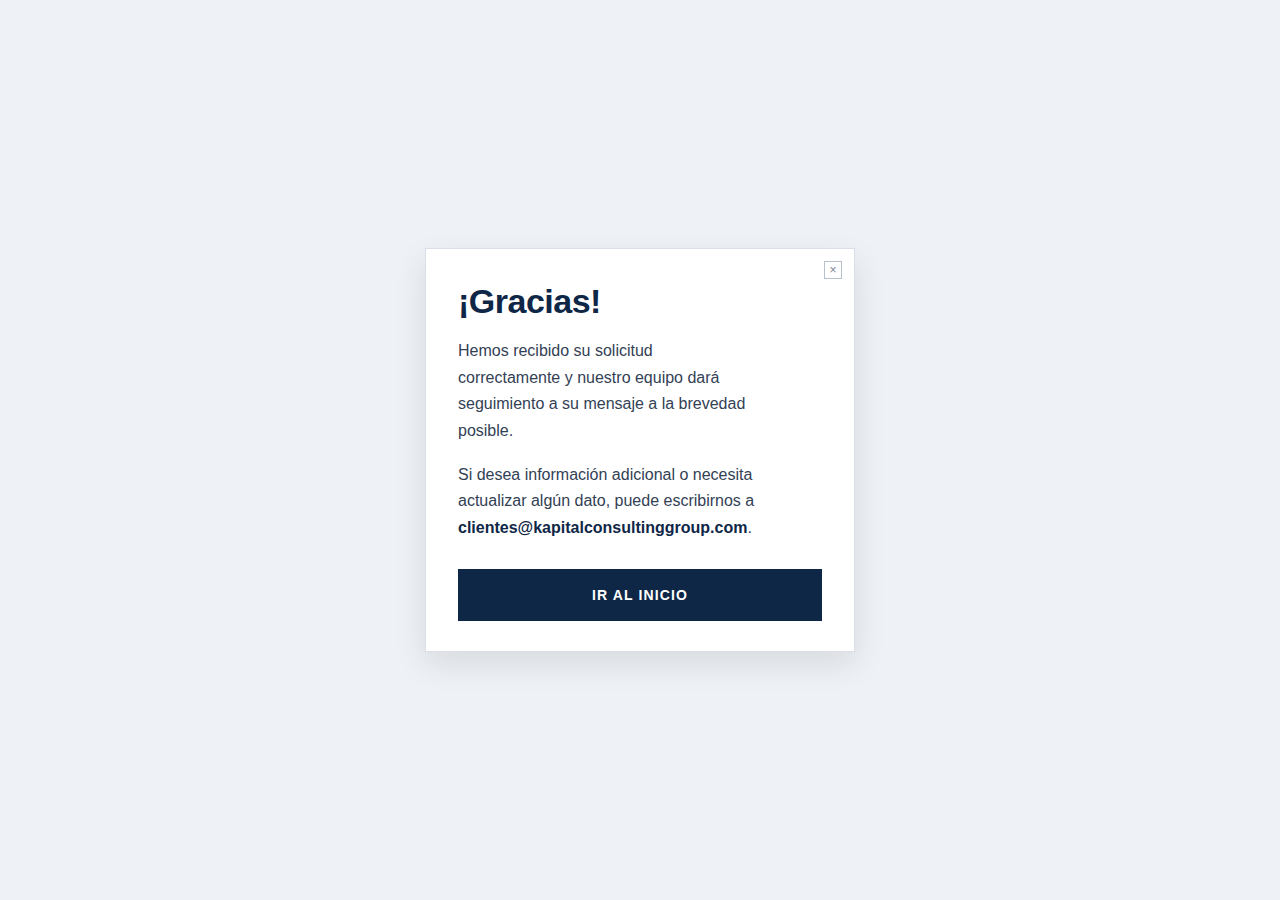
<file: Gracias/index.html>
<!DOCTYPE html>
<html lang="es">
<head>
    <meta charset="UTF-8">
    <meta name="viewport" content="width=device-width, initial-scale=1.0">
    <title>Gracias</title>
        <link rel="shortcut icon" href="assets/imgs/logo/FavK.png" type="image/x-icon">

    <style>
        * {
            box-sizing: border-box;
        }

        body {
            margin: 0;
            font-family: Arial, Helvetica, sans-serif;
            background: #eef1f5;
        }

        .success-wrapper {
            min-height: 100vh;
            width: 100%;
            display: flex;
            justify-content: center;
            align-items: center;
            padding: 24px;
            background: #eef1f5;
        }

        .success-card {
            position: relative;
            width: 100%;
            max-width: 430px;
            background: #ffffff;
            border: 1px solid #d9dee7;
            box-shadow: 0 12px 30px rgba(15, 23, 42, 0.10);
            padding: 34px 32px 30px;
        }

        .success-close {
            position: absolute;
            top: 12px;
            right: 12px;
            width: 18px;
            height: 18px;
            border: 1px solid #b8c0cc;
            background: #ffffff;
            color: #7b8794;
            font-size: 12px;
            line-height: 16px;
            text-align: center;
            text-decoration: none;
            display: inline-flex;
            align-items: center;
            justify-content: center;
            transition: all 0.2s ease;
        }

        .success-close:hover {
            border-color: #0f2747;
            color: #0f2747;
        }

        .success-card h2 {
            margin: 0 0 18px;
            font-size: 34px;
            line-height: 1.1;
            font-weight: 700;
            color: #0f2747;
            letter-spacing: -0.5px;
        }

        .success-card p {
            margin: 0 0 18px;
            font-size: 16px;
            line-height: 1.65;
            color: #334155;
            max-width: 300px;
        }

        .success-card p:last-of-type {
            margin-bottom: 28px;
        }

        .success-card strong,
        .success-card a.inline-link {
            color: #0f2747;
        }

        .success-card a.inline-link {
            text-decoration: none;
            font-weight: 600;
        }

        .success-card a.inline-link:hover {
            text-decoration: underline;
        }

        .success-btn {
            display: inline-flex;
            align-items: center;
            justify-content: center;
            width: 100%;
            min-height: 52px;
            padding: 14px 20px;
            border: 2px solid #0f2747;
            background: #0f2747;
            color: #ffffff;
            text-decoration: none;
            font-size: 14px;
            font-weight: 700;
            letter-spacing: 0.08em;
            text-transform: uppercase;
            transition: all 0.2s ease;
        }

        .success-btn:hover {
            background: #ffffff;
            color: #0f2747;
        }

        @media (max-width: 480px) {
            .success-wrapper {
                padding: 16px;
            }

            .success-card {
                padding: 28px 22px 24px;
            }

            .success-card h2 {
                font-size: 28px;
                margin-bottom: 16px;
            }

            .success-card p {
                font-size: 15px;
                max-width: 100%;
            }

            .success-btn {
                min-height: 48px;
                font-size: 13px;
            }
        }
    </style>
</head>
<body>

    <div class="success-wrapper">
        <div class="success-card">

            <a href="../index.html" class="success-close" aria-label="Cerrar">×</a>

            <h2>¡Gracias!</h2>

            <p>
                Hemos recibido su solicitud correctamente y nuestro equipo dará seguimiento a su mensaje a la brevedad posible.
            </p>

            <p>
                Si desea información adicional o necesita actualizar algún dato, puede escribirnos a
                <a href="mailto:clientes@kapitalconsultinggroup.com" class="inline-link">clientes@kapitalconsultinggroup.com</a>.
            </p>

            <a href="../index.html" class="success-btn">Ir al inicio</a>
        </div>
    </div>

</body>
</html>
</file>
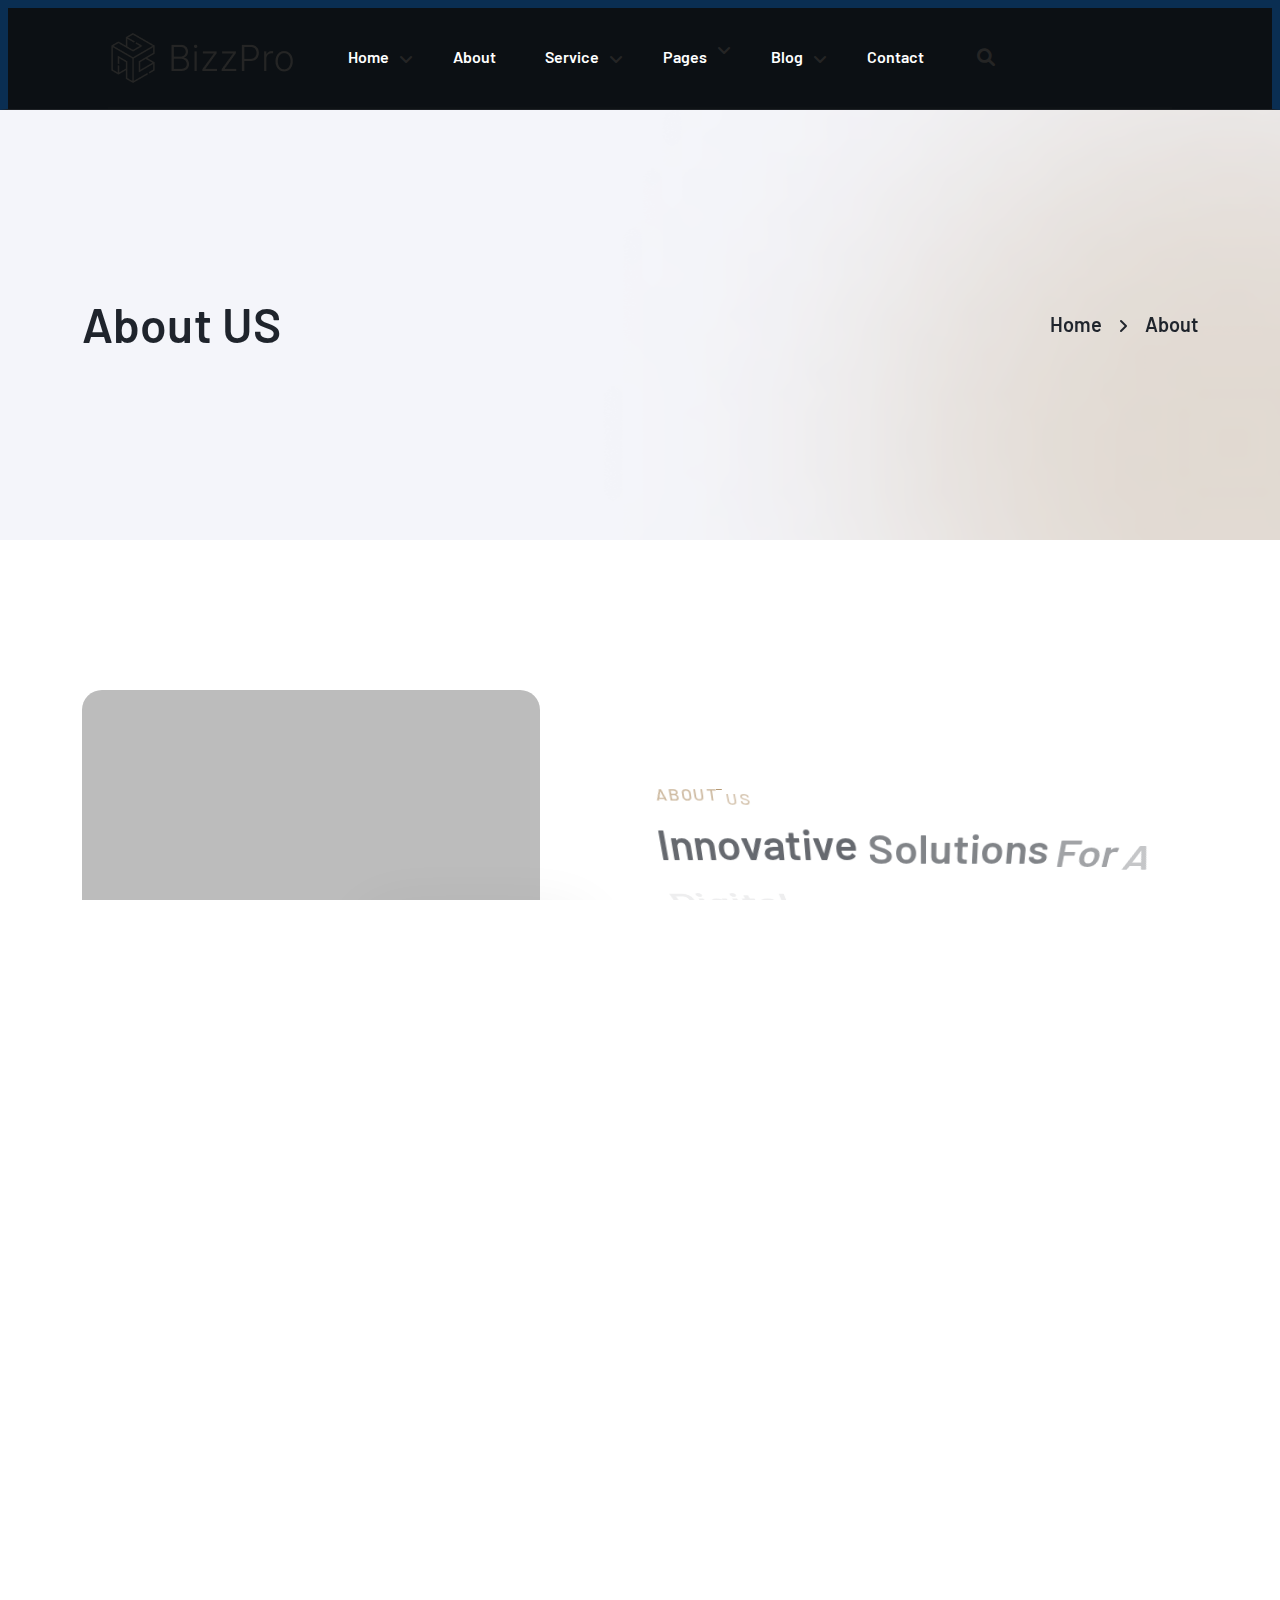
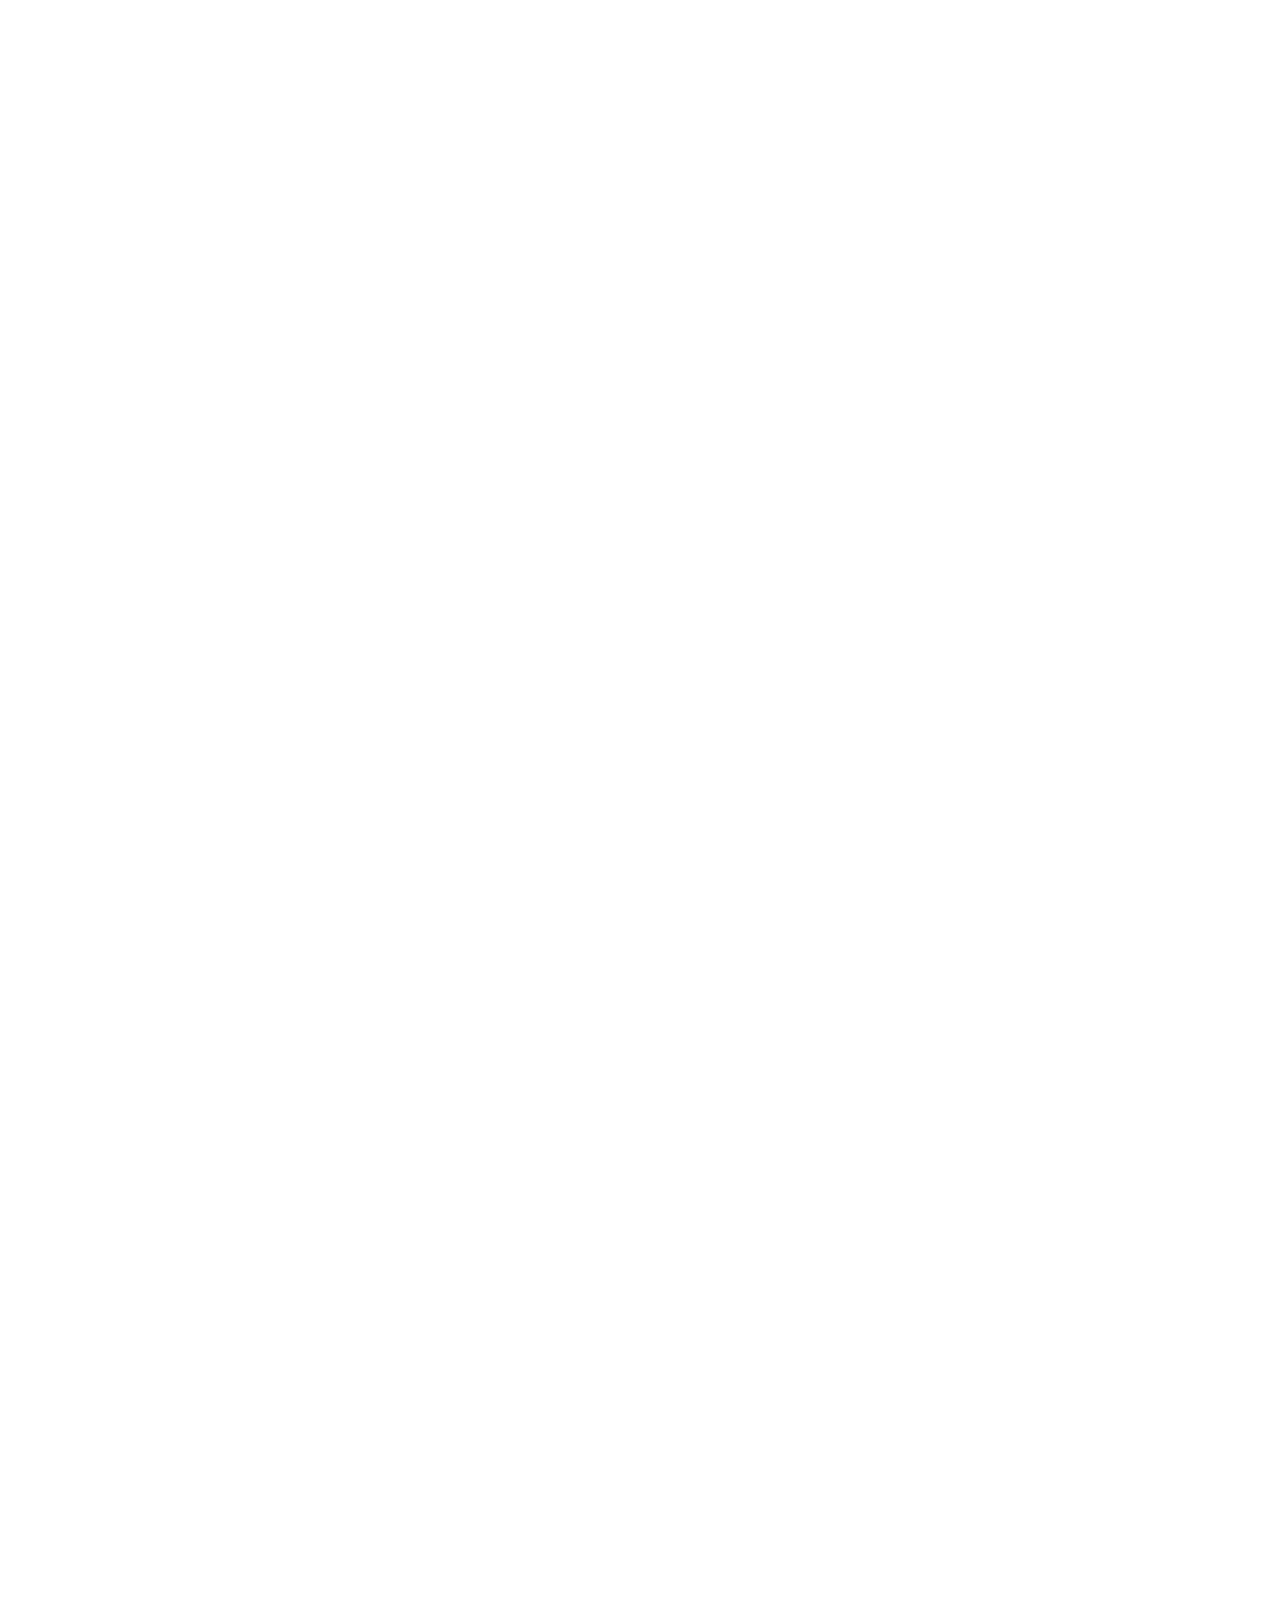
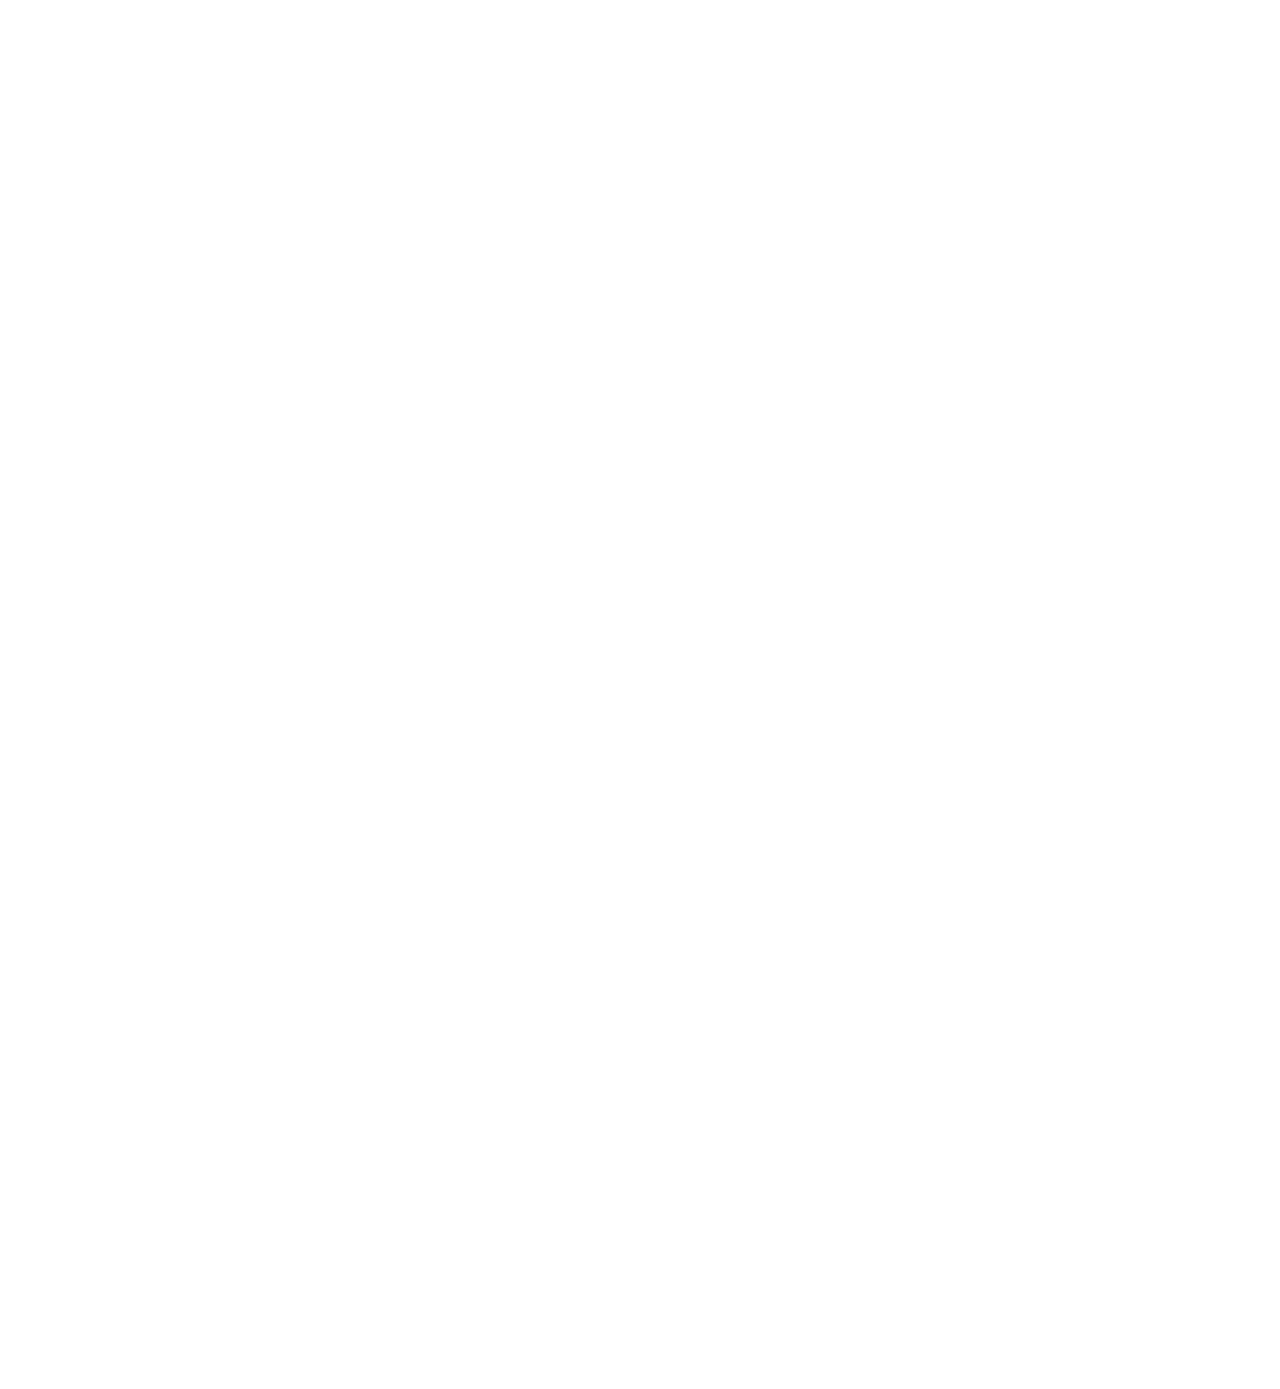
<file: about.html>
<!DOCTYPE html>
<html lang="en">

<head>
  <meta charset="UTF-8">
  <meta http-equiv="X-UA-Compatible" content="IE=edge">
  <meta name="viewport" content="width=device-width, initial-scale=1.0">
  <meta name="description" content="HTML5 Template">

  <!-- Site Title -->
  <title>About Us</title>

  <!-- Site Favicon -->
  <link rel="icon" type="image/x-icon" href="assets/imgs/icon/favicon.png">


  <!-- Fonts -->
  <link rel="preconnect" href="https://fonts.googleapis.com">
  <link rel="preconnect" href="https://fonts.gstatic.com" crossorigin>
  <link
    href="https://fonts.googleapis.com/css2?family=DM+Sans:wght@400;500;700&family=Plus+Jakarta+Sans:wght@200;300;400;500;600;700;800&display=swap"
    rel="stylesheet">


  <!-- All CSS Files -->
  <link rel="stylesheet" href="assets/css/all.min.css">
  <link rel="stylesheet" href="assets/css/bootstrap.min.css">
  <link rel="stylesheet" href="assets/css/meanmenu.min.css">
  <link rel="stylesheet" href="assets/css/swiper-bundle.min.css">
  <link rel="stylesheet" href="assets/css/magnific-popup.css">
  <link rel="stylesheet" href="assets/css/aos.css">
  <link rel="stylesheet" href="assets/css/progressbar.css">
  <link rel="stylesheet" href="assets/css/master.css">


<link rel="stylesheet" href="assets/css/nav.css">
</head>

<body>

  <!-- Preloader -->
  <div id="preloader">
    <div id="loader"></div>
  </div>

  <!-- Scroll to top -->
  <button id="scroll_top" class="scroll-top"><i class="fa-solid fa-arrow-up"></i></button>


  <div id="smooth-wrapper">
    <div id="smooth-content">

  <!-- Header area start -->
  <header class="header__area pos-abs plr-100">
    <div class="header__inner">
      <div class="header__logo">
        <a href="index.html"><img src="assets/imgs/logo/logo.png" alt="Site Logo"></a>
      </div>
      <div class="header__menu">
        <nav class="main-menu">
          <ul>
            <li class="has-dropdown"><a href="#">Home</a>
              <ul class="main-dropdown">
                <li>
                    <a href="index.html">Home 01</a>
                </li>
                <li>
                    <a href="index-2.html">Home 02</a>
                </li>
                <li>
                    <a href="index-3.html">Home 03</a>
                </li>
                <li>
                    <a href="index-4.html">Home 04</a>
                </li>
                <li>
                    <a href="index-5.html">Home 05</a>
                </li>
                <li>
                    <a href="index-6.html">Home 06</a>
                </li>
                <li>
                    <a href="index-7.html">Home 07</a>
                </li>
              </ul>
            </li>
            <li><a href="about.html">About</a></li>

            <li class="has-dropdown"><a href="#">Service</a>
              <ul class="main-dropdown">
                <li><a href="service.html">Service</a></li>
                <li><a href="service-details.html">Service details</a></li>
              </ul>
            </li>

            <li class="has-megamenu"><a href="#">pages</a>
              <ul class="main-dropdown">
                <li><a href="project.html">portfolio</a></li>
                <li><a href="project-details.html">portfolio details</a></li>
                <li><a href="team.html">team</a></li>
                <li><a href="team-details.html">team details</a></li>
                <li><a href="faq.html">faq</a></li>
              </ul>
            </li>

            <li class="has-dropdown"><a href="#">blog</a>
              <ul class="main-dropdown">
                <li><a href="blog.html">Blog</a></li>
                <li><a href="blog-grid.html">Blog Grid</a></li>
                <li><a href="blog-details.html">blog details</a></li>
              </ul>
            </li>

            <li><a href="contact.html">Contact</a></li>
          </ul>
        </nav>
      </div>
      <div class="header__others">
        <div class="header__search">
          <button class="search-icon"><i class="fa-solid fa-magnifying-glass"></i></button>
          <button class="search-close"><i class="fa-solid fa-xmark"></i></button>
        </div>
        <div class="header__offcanvas">
          <button class="menu_icon">
            <img src="assets/imgs/icon/menu.png" alt="Menu Icon">
          </button>
        </div>
      </div>
    </div>
  </header>

  <div class="search__form">
    <form action="#">
      <input type="text" name="s" placeholder="Search...">
    </form>
  </div>
  <!-- Header area end -->

  <!-- Offcanvas area start -->
  <div class="offcanvas__area">
    <div class="offcanvas__inner">
      <div class="offcanvas__top">
        <img src="assets/imgs/logo/logo2.png" alt="Logo">
        <button id="offcanvas_close"><i class="fa-solid fa-xmark"></i></button>
      </div>
      <div class="offcanvas__search">
        <form action="#">
          <input type="text" placeholder="Search..." name="s">
        </form>
      </div>
      <div class="offcanvas__menu">
        <div class="offcanvas-menu">
          <ul>
            <li><a href="#">Home</a>
              <ul>
                <li><a href="index.html">Home 01</a></li>
                <li><a href="index-2.html">Home 02</a></li>
                <li><a href="index-3.html">Home 03</a></li>
                <li><a href="index-4.html">Home 04</a></li>
                <li><a href="index-5.html">Home 05</a></li>
                <li><a href="index-6.html">Home 06</a></li>
                <li><a href="index-7.html">Home 07</a></li>
              </ul>
            </li>
            <li><a href="about.html">About</a></li>

            <li><a href="#">Service</a>
              <ul>
                <li><a href="service.html">Service</a></li>
                <li><a href="service-details.html">Service details</a></li>
              </ul>
            </li>
            <li><a href="#">Pages</a>
              <ul>
                <li><a href="project.html">portfolio</a></li>
                <li><a href="project-details.html">portfolio details</a></li>
                <li><a href="team.html">team</a></li>
                <li><a href="team-details.html">team details</a></li>
                <li><a href="faq.html">faq</a></li>
              </ul>
            </li>
            <li><a href="#">blog</a>
              <ul>
                <li><a href="blog.html">Blog</a></li>
                <li><a href="blog-grid.html">Blog Grid</a></li>
                <li><a href="blog-details.html">Blog details</a></li>
              </ul>
            </li>
            <li><a href="contact.html">Contact</a></li>
          </ul>
        </div>
      </div>
      <div class="offcanvas__map">
        <iframe
          src="https://www.google.com/maps/embed?pb=!1m10!1m8!1m3!1d1511.2499674845235!2d-73.99553882767792!3d40.75102778252164!3m2!1i1024!2i768!4f13.1!5e0!3m2!1sen!2sbd!4v1686536419224!5m2!1sen!2sbd"
          loading="lazy"></iframe>
      </div>
      <div class="offcanvas__btm">
        <div class="footer__address-3">
          <ul>
            <li>
              <span><i class="fa-solid fa-location-dot"></i></span>
              <p class="text-white">Burmsille Street, MN 55337, <br>
                United States</p>
            </li>
            <li>
              <span><i class="fa-solid fa-phone"></i></span>
              <div>
                <a href="tel:+88014420420">+(1) 123 456 7890</a>
                <a href="tel:+88014420420">+(1) 098 765 4321</a>
              </div>
            </li>
            <li>
              <span><i class="fa-solid fa-envelope"></i></span>
              <div>
                <a href="mailto:info@driller.com">info@driller.com</a>
                <a href="mailto:info.example@driller.com">info.example@driller.com</a>
              </div>
            </li>
          </ul>
        </div>
        <div class="footer__social-3">
          <ul>
            <li><a href="#"><i class="fa-brands fa-facebook-f"></i></a></li>
            <li><a href="#"><i class="fa-brands fa-twitter"></i></a></li>
            <li><a href="#"><i class="fa-brands fa-instagram"></i></a></li>
          </ul>
        </div>
      </div>
    </div>
  </div>
  <!-- Offcanvas area end -->



  <main>

    <!-- Breadcrumb area start -->
    <section class="breadcrumb__area">
      <div class="container">
        <div class="row">
          <div class="col-xxl-12">
            <div class="breadcrumb__inner">
              <div class="breadcrumb__left">
                <h1 class="breadcrumb__title">About US</h1>
              </div>
              <div class="breadcrumb__right">
                <ul>
                  <li> <a href="index.html">home</a> </li>
                  <li> <a href="#">about</a> </li>
                </ul>
              </div>
            </div>
          </div>
        </div>
      </div>
    </section>
    <!-- Breadcrumb area end -->


    <!-- About area start -->
    <section class="about__area-6 pt-150 pb-150">
      <div class="container">
        <div class="row">
          <div class="col-xxl-6 col-xl-6 col-xl-6 col-md-6">
            <div class="about__imgs-6">
              <div class="image-1">
                <img class="border-radius-20" src="assets/imgs/about/6/1.jpg" alt="Image" data-lag="0.2">
                <a class="play popup-link" href="https://www.youtube.com/watch?v=FYpsf0ACkmI"><i
                    class="fa-solid fa-play"></i></a>
              </div>
              <div class="image-2">
                <img class="border-radius-20" src="assets/imgs/about/6/2.jpg" alt="Image" data-lag="0.2">
              </div>
              <div class="bell">
                <span><i class="fa-regular fa-bell"></i></span>
              </div>
              <div class="chart">
                <span><i class="fa-solid fa-chart-column"></i></span>
              </div>
              <div class="projects">
                <img src="assets/imgs/about/6/medal.png" alt="Medal Icon">
                <p><span>230+</span>Project Complete</p>
              </div>
            </div>
          </div>
          <div class="col-xxl-6 col-xl-6 col-xl-6 col-md-6">
            <div class="about__content-6">
              <h2 class="sec-subtitle-2 heading-animation">ABOUT US </h2>
              <h3 class="sec-title heading-animation">Innovative solutions for a digital world</h3>
              <div class="p-animation">
                <p>Which is the same as saying through shrinking from toil and pain. These cases are many perfectly simple
                  and easy to distinguish. In a free hour this when our power of choice is untrammelled and when nothing
                  prevents</p>
              </div>
              <ul>
                <li>How to improve your busines for Helping us </li>
                <li>making this the first true generator on the Internet</li>
                <li>Creative this the first true generator on the designe</li>
              </ul>
              <a class="db-btn-arrow" href="">Read More <i class="fa-solid fa-arrow-right"></i></a>
            </div>
          </div>
        </div>
      </div>

      <img src="assets/imgs/shape/6.png" alt="Zigzag Shape" class="shape">
    </section>
    <!-- About area end -->


    <!-- Counter area start -->
    <section class="counter__area-6">
      <div class="container">
        <div class="row">
          <div class="col-xxl-12">
            <div class="counter__inner">
              <div class="counter__item">
                <div class="counter__number counter_slow underline-5">200+ <span>200+</span></div>
                <h3 class="counter__title underline-2">Happy <br> customer</h3>
              </div>
              <div class="counter__item">
                <div class="counter__number counter_slow underline-5">300+ <span>300+</span></div>
                <h3 class="counter__title underline-2">total <br> branches</h3>
              </div>
              <div class="counter__item">
                <div class="counter__number counter_slow underline-5">550+ <span>550+</span></div>
                <h3 class="counter__title underline-2">Project <br> complete</h3>
              </div>
            </div>
          </div>
        </div>
      </div>
    </section>
    <!-- Counter area end -->


    <!-- Who we are area start -->
    <section class="who__area-6 pt-170 pb-120">
      <div class="container">
        <div class="row">
          <div class="col-xxl-5 col-xl-5 col-lg-6">
            <div class="who__left">
              <div class="sec-title-wrap">
                <h2 class="sec-subtitle-2 heading-animation">who we are </h2>
                <h3 class="sec-title underline-2 heading-animation">Transforming ideas <br> into reality</h3>
              </div>
              <div class="who__features">
                <div class="who__feature">
                  <div class="number">
                    <span class="color-base">01</span>
                  </div>
                  <div class="who__content">
                    <h4 class="title">Creative Craze</h4>
                    <p>Health and medical is a encompasses a wide
                      range of topics related to health</p>
                  </div>
                </div>
                <div class="who__feature">
                  <div class="number">
                    <span class="color-base">02</span>
                  </div>
                  <div class="who__content">
                    <h4 class="title">Creative Craze</h4>
                    <p>Health and medical is a encompasses a wide
                      range of topics related to health</p>
                  </div>
                </div>
                <div class="who__feature">
                  <div class="number">
                    <span class="color-base">03</span>
                  </div>
                  <div class="who__content">
                    <h4 class="title">Creative Craze</h4>
                    <p>Health and medical is a encompasses a wide
                      range of topics related to health</p>
                  </div>
                </div>
              </div>
            </div>
          </div>
          <div class="col-xxl-7 col-xl-7 col-lg-6">
            <div class="who__right">
              <div class="main-img">
                <img src="assets/imgs/who/6/1.png" alt="Image">
              </div>

              <div class="who__project">
                <div class="project-completed">
                  <img src="assets/imgs/who/6/hand.png" alt="Hand Image">
                  <h3 class="total counter_fast">2k+</h3>
                  <p>Project Completed</p>
                </div>
              </div>

              <img src="assets/imgs/shape/7.png" alt="Shape" class="shape">
              <img src="assets/imgs/shape/12.png" alt="Shape" class="shape-2">
              <img src="assets/imgs/shape/13.png" alt="Shape" class="shape-3">
            </div>
          </div>
        </div>
      </div>
    </section>
    <!-- Who we are area end -->


    <!-- Text Slider area start -->
    <section class="textslider__area db-bg-secondary">
      <div class="textslider__inner">
        <div class="swiper textslider__active">
          <div class="swiper-wrapper">
            <div class="swiper-slide">
              <div class="textslider__slide">
                <h2 class="textslider__text">Creative<span class="color-base">*</span></h2>
              </div>
            </div>
            <div class="swiper-slide">
              <div class="textslider__slide">
                <h2 class="textslider__text">Digital<span class="color-base">*</span></h2>
              </div>
            </div>
            <div class="swiper-slide">
              <div class="textslider__slide">
                <h2 class="textslider__text">Creative<span class="color-base">*</span></h2>
              </div>
            </div>
            <div class="swiper-slide">
              <div class="textslider__slide">
                <h2 class="textslider__text">Corporate<span class="color-base">*</span></h2>
              </div>
            </div>
            <div class="swiper-slide">
              <div class="textslider__slide">
                <h2 class="textslider__text">Creative<span>*</span></h2>
              </div>
            </div>
          </div>
        </div>
      </div>
    </section>
    <!-- Text Slider area end -->


    <!-- Brand area start -->
    <section class="brand__area pt-150 pb-150">
      <div class="brand__inner">
        <div class="swiper brand__slider">
          <div class="swiper-wrapper">
            <div class="swiper-slide">
              <div class="brand__slide">
                <img src="assets/imgs/brand/6/1.png" alt="Brand Logo">
              </div>
            </div>
            <div class="swiper-slide">
              <div class="brand__slide">
                <img src="assets/imgs/brand/6/2.png" alt="Brand Logo">
              </div>
            </div>
            <div class="swiper-slide">
              <div class="brand__slide">
                <img src="assets/imgs/brand/6/3.png" alt="Brand Logo">
              </div>
            </div>
            <div class="swiper-slide">
              <div class="brand__slide">
                <img src="assets/imgs/brand/6/4.png" alt="Brand Logo">
              </div>
            </div>
            <div class="swiper-slide">
              <div class="brand__slide">
                <img src="assets/imgs/brand/6/5.png" alt="Brand Logo">
              </div>
            </div>
            <div class="swiper-slide">
              <div class="brand__slide">
                <img src="assets/imgs/brand/6/6.png" alt="Brand Logo">
              </div>
            </div>
            <div class="swiper-slide">
              <div class="brand__slide">
                <img src="assets/imgs/brand/6/1.png" alt="Brand Logo">
              </div>
            </div>
            <div class="swiper-slide">
              <div class="brand__slide">
                <img src="assets/imgs/brand/6/2.png" alt="Brand Logo">
              </div>
            </div>
            <div class="swiper-slide">
              <div class="brand__slide">
                <img src="assets/imgs/brand/6/3.png" alt="Brand Logo">
              </div>
            </div>
          </div>
        </div>
      </div>
    </section>
    <!-- Brand area end -->


  </main>


  <!-- Footer area start -->
  <footer class="footer__area-4">
    <div class="footer__top-4-wrap">
      <div class="container">
        <div class="row">
          <div class="col-xxl-12">
            <div class="footer__top-4">
              <h2 class="title">Meet The Main Pioneers <br> of Education</h2>
              <a href="" class="db-btn-main-color-one">Read More About</a>
            </div>
          </div>
        </div>
      </div>
    </div>
    <div class="footer__widgets db-bg-secondary">
      <div class="container">
        <div class="row">
          <div class="col-xxl-3 col-xl-3 col-lg-6 col-md-6">
            <div class="footer__logo">
              <a href="index.html"><img src="assets/imgs/logo/logo2.png" alt="Footer Logo"></a>
              <p>Conditions Terms of Use Ours feturesin Services ew Guests LisitThe Team List
                Guests LisitThe Team List</p>
              <div class="footer__social-4">
                <ul>
                  <li><a href="#"><i class="fa-brands fa-facebook-f"></i></a></li>
                  <li><a href="#"><i class="fa-brands fa-twitter"></i></a></li>
                  <li><a href="#"><i class="fa-brands fa-instagram"></i></a></li>
                </ul>
              </div>
            </div>
          </div>
          <div class="col-xxl-3 col-xl-3 col-lg-6 col-md-6">
            <div class="footer__address">
              <h2 class="footer__title">Address</h2>
              <ul>
                <li>
                  <span><i class="fa-solid fa-paper-plane"></i></span>
                  <p>Old city Street,Usa <br>1212 New york-3500</p>
                </li>
                <li>
                  <span><i class="fa-solid fa-phone"></i></span>
                  <a href="tel:+88014420420">+88 014 420420</a>
                </li>
                <li>
                  <span><i class="fa-solid fa-envelope"></i></span>
                  <a href="mailto:urcompany@mail.com">urcompany@mail.com</a>
                </li>
              </ul>
            </div>
          </div>
          <div class="col-xxl-3 col-xl-3 col-lg-6 col-md-6">
            <div class="footer__service">
              <h2 class="footer__title">More Servicve</h2>
              <ul>
                <li><a href="about.html">Ui Design</a></li>
                <li><a href="about.html">Ux Design</a></li>
                <li><a href="about.html">Digital Marketing</a></li>
                <li><a href="about.html">Video Editing</a></li>
              </ul>
            </div>
          </div>
          <div class="col-xxl-3 col-xl-3 col-lg-6 col-md-6">
            <div class="footer__newsletter">
              <div class="footer__title">Newsletter</div>
              <p>It is a long established fact that a reader will be distracted</p>
              <div class="footer__rblog border-0 pb-0">
                <a href="blog-details.html"><img src="assets/imgs/home-2/recent-2.jpg" alt="rtitle"></a>
                <div class="footer__rcontent">
                  <span><i class="fa-solid fa-calendar-days"></i> October 19, 2022</span>
                  <a href="blog-details.html">
                    <p>The standard chunk of Lorem Ipsum</p>
                  </a>
                </div>
              </div>
            </div>
          </div>
          <div class="col-xxl-12">
            <div class="footer__btm">
              <div class="footer__copyright">
                <p>© wowtheme7 2024 | All Rights Reserved</p>
              </div>
              <div class="footer__menu-4">
                <ul>
                  <li><a href="about.html">Privacy Policy.</a></li>
                  <li><a href="about.html">Terms Of Condition</a></li>
                </ul>
              </div>
            </div>
          </div>
        </div>
      </div>
    </div>
  </footer>
  <!-- Footer area end -->

</div>
</div>


  <!-- All JS Files -->
  <script src="assets/js/jquery-3.6.1.min.js"></script>
  <script src="assets/js/bootstrap.bundle.min.js"></script>
  <script src="assets/js/jquery.meanmenu.min.js"></script>
  <script src="assets/js/swiper-bundle.min.js"></script>
  <script src="assets/js/jquery.magnific-popup.min.js"></script>
  <script src="assets/js/counter.js"></script>
  <script src="assets/js/progressbar.js"></script>
  <script src="assets/js/aos.js"></script>
  <script src="assets/js/gsap.min.js"></script>
  <script src="assets/js/SplitText.min.js"></script>
  <script src="assets/js/ScrollSmoother.min.js"></script>
  <script src="assets/js/ScrollTrigger.min.js"></script>
  <script src="assets/js/vanilla-tilt.min.js"></script>
  <script src="assets/js/main.js"></script>


</body>

</html>
</file>
<file: assets/css/progressbar.css>
.sonny_progressbar {
	margin-bottom: 16px;
}
.sonny_progressbar p.title {
	font-size: 18px;
	line-height: 20px;
	margin: 0;
	padding: 10px 0;
}
.sonny_progressbar .bar-container {
	position: relative;
	height: 40px;
	border-radius: 25px;
}
.sonny_progressbar .bar-container.shadow {
	-moz-box-shadow: 0px 5px 7px -3px rgba(0,0,0,.5);
	-webkit-box-shadow: 0px 5px 7px -3px rgba(0,0,0,.5);
	box-shadow: 0px 5px 7px -3px rgba(0,0,0,.5);
}
.sonny_progressbar .backgroundBar {
	position: absolute;
	bottom: 0;
	top: 0;
	left: 0;
	right: 0;
}
.sonny_progressbar .bar {
	position: absolute;
	top: 0;
	left: 0;
	height: 100%;
	border-radius: 25px;
}
.sonny_progressbar .targetBar {
	position: absolute;
	top: 0;
	left: 0;
	height: 100%;
	-webkit-animation: Animation 2s infinite ease-in-out;
	-moz-animation: Animation 2s infinite ease-in-out;
	animation: Animation 2s infinite ease-in-out;
}
.sonny_progressbar .targetBar.loader {
	-webkit-animation: AnimationB 4s infinite ease-in-out;
	-moz-animation: AnimationB 4s infinite ease-in-out;
	animation: AnimationB 4s infinite ease-in-out;
	background-image: url('animated-overlay.gif');
}
.sonny_progressbar .bar-container.border .bar, .sonny_progressbar .bar-container.border .targetBar, .sonny_progressbar .bar-container.border .backgroundBar {
	border-bottom: 3px solid rgba(0,0,0,.2);
}
.sonny_progressbar .progress-percent {
	font-size: 20px;
	position: absolute;
	right: 15px;
	top:-24px;
}

@keyframes Animation {
  0%   { opacity:.4; }
  50%   { opacity:1; }
  100% { opacity:.4; }
}
@-moz-keyframes Animation{
  0%   { opacity:.4; }
  50%   { opacity:1; }
  100% { opacity:.4; }
}
@-webkit-keyframes Animation{
  0%   { opacity:.4; }
  50%   { opacity:1; }
  100% { opacity:.4; }
}
@keyframes AnimationB {
  0%   { opacity:.01; }
  50%   { opacity:.1; }
  100% { opacity:.01; }
}
@-moz-keyframes AnimationB {
  0%   { opacity:.01; }
  50%   { opacity:.1; }
  100% { opacity:.01; }
}
@-webkit-keyframes AnimationB {
  0%   { opacity:.01; }
  50%   { opacity:.1; }
  100% { opacity:.01; }
}
</file>
<file: assets/css/master.css>
@charset "UTF-8";
/*-----------------------------------------------------------------------------------

  Theme Name: Bizzpro - Digital Agency HTML5 Template
  Author: wowtheme7
  Support: 
  Description: Bizzpro – is a Digital Agency HTML5 Template that comes with high-quality 3 Pre build Home Pages and many built-in awesome inner pages  which are perfect for any creative agencies, designers, digital agencies, freelancers, developers, designers, marketing, startup, blog and portfolio.
  Version: 1.0

-----------------------------------------------------------------------------------

/************ TABLE OF CONTENTS ***************

  01. VARIBALES DECLARARION
  02. MIXIN DECLARATION
  03. TYPOGRAPHY CSS START
  04. THEME CSS START
  05. BUTTON CSS START
  06. TITLE CSS START
  07. WIDGET CSS START
  08. ANIMATION CSS START
  09. LOADING CSS START
  10. MENU CSS START
  11. MODAL CSS START
  12. HEADER CSS START
  13. OFFCANVAS CSS START
  14. HERO CSS START
  15. FEATURE CSS START
  16. ABOUT CSS START
  17. SERVICE CSS START
  18. COUNTER CSS START
  19. TESTIMONIAL CSS START
  20. PROCESS CSS START
  21. TEAM CSS START
  22. PORTFOLIO CSS START
  23. HIRE CSS START
  24. PRICE CSS START
  25. BRAND CSS START
  26. BLOG CSS START
  27. CONTACT CSS START
  28. FOOTER CSS START

**********************************************/
/*----------------------------------------*/
/*  01. VARIBALES DECLARARION
/*----------------------------------------*/
@import url("https://fonts.googleapis.com/css2?family=Barlow:wght@100;200;300;400;500;600;700;800;900&display=swap");
:root {
  --main-color-one: #B69974;
  --main-zaragoza: #074881;
  --secondary: #1F242C;
  --white: #fff;
  --white-2: #E3E3E3;
  --black: #000;
  --black-2: #252525;
  --black-3: #1F242C;
  --black-4: #232323;
  --black-5: #2B2B5E;
  --gray: #616161;
  --gray-2: #F4F5FA;
  --gray-3: #333F4D;
  --gray-4: #82828A;
  --gray-5: #3C4958;
  --gray-6: #757474;
  --blue: #0058AA;
  --blue-2: #064BB5;
  --yellow: #B8FB5E;
  --yellow-2: #D8FF36;
}

/*----------------------------------------*/
/*  02. MIXIN DECLARATION
/*----------------------------------------*/
/*----------------------------------------*/
/* 03. TYPOGRAPHY CSS START
/*----------------------------------------*/
* {
  margin: 0;
  padding: 0;
}

body {
  font-family: "Barlow", sans-serif;
}

html {
  scroll-behavior: smooth;
}

h1,
h2,
h3,
h4,
h5,
h6 {
  padding: 0;
  margin: 0;
  position: relative;
  z-index: 1;
}

h1 {
  font-size: 36px;
}

h2 {
  font-size: 36px;
}

h3 {
  font-size: 30px;
}

h4 {
  font-size: 24px;
}

h5 {
  font-size: 20px;
}

h6 {
  font-size: 18px;
}

ul,
ol {
  padding: 0;
  margin: 0;
}

li {
  list-style: none;
}

a {
  text-decoration: none;
  -webkit-transition: all 0.3s;
  transition: all 0.3s;
}

p {
  padding: 0;
  margin: 0;
  font-style: normal;
  line-height: 1.9;
  font-weight: 500;
  font-size: 16px;
  color: var(--black-2);
}

img {
  max-width: 100%;
}

/*----------------------------------------*/
/* 04. THEME CSS START
/*----------------------------------------*/
.pos-abs {
  position: absolute;
  width: 100%;
  left: 0;
  top: 0;
  z-index: 3;
}

.underline {
  text-decoration: underline;
  text-underline-offset: 3px;
  text-decoration-thickness: 1px;
}
.underline-2 {
  text-decoration: underline;
  text-decoration-thickness: 2px;
  text-underline-offset: 5px;
}
.underline-3 {
  text-decoration: underline;
  text-decoration-thickness: 3px;
  text-underline-offset: 5px;
}
.underline-4 {
  text-decoration: underline;
  text-decoration-thickness: 4px;
  text-underline-offset: 5px;
}
.underline-5 {
  text-decoration: underline;
  text-decoration-thickness: 5px;
  text-underline-offset: 5px;
}

.db-color-secondary {
  color: var(--secondary) !important;
}
.db-color-yellow-2 {
  color: var(--yellow-2) !important;
}

.db-bg-secondary {
  background-color: var(--secondary) !important;
}

.project-completed {
  width: 260px;
  height: 260px;
  background: var(--gray-2);
  display: -webkit-box;
  display: -ms-flexbox;
  display: flex;
  -webkit-box-align: center;
      -ms-flex-align: center;
          align-items: center;
  -webkit-box-pack: center;
      -ms-flex-pack: center;
          justify-content: center;
  -webkit-box-orient: vertical;
  -webkit-box-direction: normal;
      -ms-flex-direction: column;
          flex-direction: column;
  border-radius: 100%;
  position: relative;
}
.project-completed::after {
  position: absolute;
  content: "";
  width: 230px;
  height: 230px;
  border-radius: 100%;
  border: 1px dashed var(--main-color-one);
  -webkit-animation: dbRotate 5s infinite;
          animation: dbRotate 5s infinite;
}
.project-completed img {
  margin-bottom: 5px;
}
.project-completed .total {
  font-weight: 600;
  font-size: 48px;
  line-height: 1;
  letter-spacing: 0.16px;
  text-transform: uppercase;
  color: var(--black-2);
  padding-bottom: 5px;
}

.satisfy-clients {
  width: 280px;
  padding: 50px 30px;
  text-align: center;
  background-color: var(--yellow);
}
.satisfy-clients img {
  margin-bottom: 30px;
}
@media (max-width: 991px) {
  .satisfy-clients img {
    margin-bottom: 20px;
  }
}
.satisfy-clients .title {
  font-size: 48px;
  line-height: 1;
  font-weight: 600;
  letter-spacing: 0.16px;
  color: var(--secondary);
  text-transform: uppercase;
}
@media (max-width: 991px) {
  .satisfy-clients .title {
    font-size: 36px;
  }
}
.satisfy-clients p {
  font-size: 20px;
  line-height: 1;
  font-weight: 600;
  padding-top: 15px;
  color: var(--secondary);
}

.line-cols-3 {
  position: relative;
}
.line-cols-3 .line-1, .line-cols-3 .service__area-2 .line-4, .service__area-2 .line-cols-3 .line-4, .line-cols-3 .service__area-2 .line-3, .service__area-2 .line-cols-3 .line-3, .line-cols-3 .service__area-2 .line-2, .service__area-2 .line-cols-3 .line-2 {
  position: absolute;
  width: 1px;
  height: 100%;
  left: 24%;
  top: 0;
  background-color: rgba(255, 255, 255, 0.1019607843);
}
.line-cols-3 .line-2 {
  position: absolute;
  width: 1px;
  height: 100%;
  left: 49%;
  top: 0;
  background-color: rgba(255, 255, 255, 0.1019607843);
}
.line-cols-3 .line-3 {
  position: absolute;
  width: 1px;
  height: 100%;
  left: 74%;
  top: 0;
  background-color: rgba(255, 255, 255, 0.1019607843);
}

.scroll-top {
  position: fixed;
  width: 50px;
  height: 50px;
  background: -webkit-gradient(linear, left bottom, left top, from(var(--main-color-one)), color-stop(25%, var(--secondary)), color-stop(50%, var(--main-color-one)), color-stop(75%, var(--secondary)), to(var(--main-color-one)));
  background: linear-gradient(to top, var(--main-color-one) 0%, var(--secondary) 25%, var(--main-color-one) 50%, var(--secondary) 75%, var(--main-color-one) 100%);
  background-size: 400% 400%;
  right: 20px;
  bottom: 0;
  font-size: 18px;
  color: var(--white);
  border: none;
  border-radius: 3px;
  cursor: pointer;
  z-index: 99;
  opacity: 0;
  visibility: hidden;
  -webkit-transition: all 0.7s;
  transition: all 0.7s;
}
.scroll-top.showed {
  bottom: 20px;
  opacity: 1;
  visibility: visible;
}
.scroll-top:hover {
  bottom: 20px;
  opacity: 1;
  visibility: visible;
  background-position: 100% 100%;
}

.img-animation {
  position: relative;
  overflow: hidden;
  height: 600px;
}
@media (max-width: 1399px) {
  .img-animation {
    height: 500px;
  }
}
@media (max-width: 991px) {
  .img-animation {
    height: auto;
  }
}
.img-animation img {
  position: absolute;
  height: 120%;
  bottom: 0;
  -o-object-fit: cover;
     object-fit: cover;
}
@media (max-width: 991px) {
  .img-animation img {
    position: static;
    height: auto;
  }
}

.pt-100 {
  padding-top: 100px;
}
@media (max-width: 991px) {
  .pt-100 {
    padding-top: 80px;
  }
}
@media (max-width: 767px) {
  .pt-100 {
    padding-top: 50px;
  }
}

.pt-120 {
  padding-top: 120px;
}
@media (max-width: 1199px) {
  .pt-120 {
    padding-top: 100px;
  }
}
@media (max-width: 991px) {
  .pt-120 {
    padding-top: 80px;
  }
}
@media (max-width: 767px) {
  .pt-120 {
    padding-top: 50px;
  }
}

.pt-125 {
  padding-top: 125px;
}
@media (max-width: 1199px) {
  .pt-125 {
    padding-top: 100px;
  }
}
@media (max-width: 991px) {
  .pt-125 {
    padding-top: 80px;
  }
}
@media (max-width: 767px) {
  .pt-125 {
    padding-top: 50px;
  }
}

.pt-130 {
  padding-top: 130px;
}
@media (max-width: 1199px) {
  .pt-130 {
    padding-top: 100px;
  }
}
@media (max-width: 991px) {
  .pt-130 {
    padding-top: 80px;
  }
}
@media (max-width: 767px) {
  .pt-130 {
    padding-top: 50px;
  }
}

.pt-140 {
  padding-top: 140px;
}
@media (max-width: 1199px) {
  .pt-140 {
    padding-top: 100px;
  }
}
@media (max-width: 991px) {
  .pt-140 {
    padding-top: 80px;
  }
}
@media (max-width: 767px) {
  .pt-140 {
    padding-top: 50px;
  }
}

.pt-150 {
  padding-top: 150px;
}
@media (max-width: 1199px) {
  .pt-150 {
    padding-top: 100px;
  }
}
@media (max-width: 991px) {
  .pt-150 {
    padding-top: 80px;
  }
}
@media (max-width: 767px) {
  .pt-150 {
    padding-top: 50px;
  }
}

.pt-170 {
  padding-top: 170px;
}
@media (max-width: 1199px) {
  .pt-170 {
    padding-top: 100px;
  }
}
@media (max-width: 991px) {
  .pt-170 {
    padding-top: 80px;
  }
}
@media (max-width: 767px) {
  .pt-170 {
    padding-top: 50px;
  }
}

.pb-100 {
  padding-bottom: 100px;
}
@media (max-width: 991px) {
  .pb-100 {
    padding-bottom: 80px;
  }
}
@media (max-width: 767px) {
  .pb-100 {
    padding-bottom: 50px;
  }
}

.pb-110 {
  padding-bottom: 110px;
}
@media (max-width: 1199px) {
  .pb-110 {
    padding-bottom: 100px;
  }
}
@media (max-width: 991px) {
  .pb-110 {
    padding-bottom: 80px;
  }
}
@media (max-width: 767px) {
  .pb-110 {
    padding-bottom: 50px;
  }
}

.pb-120 {
  padding-bottom: 120px;
}
@media (max-width: 1199px) {
  .pb-120 {
    padding-bottom: 100px;
  }
}
@media (max-width: 991px) {
  .pb-120 {
    padding-bottom: 80px;
  }
}
@media (max-width: 767px) {
  .pb-120 {
    padding-bottom: 50px;
  }
}

.pb-125 {
  padding-bottom: 125px;
}
@media (max-width: 1199px) {
  .pb-125 {
    padding-bottom: 100px;
  }
}
@media (max-width: 991px) {
  .pb-125 {
    padding-bottom: 80px;
  }
}
@media (max-width: 767px) {
  .pb-125 {
    padding-bottom: 50px;
  }
}

.pb-130 {
  padding-bottom: 130px;
}
@media (max-width: 1199px) {
  .pb-130 {
    padding-bottom: 100px;
  }
}
@media (max-width: 991px) {
  .pb-130 {
    padding-bottom: 80px;
  }
}
@media (max-width: 767px) {
  .pb-130 {
    padding-bottom: 50px;
  }
}

.pb-140 {
  padding-bottom: 140px;
}
@media (max-width: 1199px) {
  .pb-140 {
    padding-bottom: 100px;
  }
}
@media (max-width: 991px) {
  .pb-140 {
    padding-bottom: 80px;
  }
}
@media (max-width: 767px) {
  .pb-140 {
    padding-bottom: 50px;
  }
}

.pb-150 {
  padding-bottom: 150px;
}
@media (max-width: 1199px) {
  .pb-150 {
    padding-bottom: 100px;
  }
}
@media (max-width: 991px) {
  .pb-150 {
    padding-bottom: 80px;
  }
}
@media (max-width: 767px) {
  .pb-150 {
    padding-bottom: 50px;
  }
}

.mt-130 {
  margin-top: 130px;
}
@media (max-width: 1199px) {
  .mt-130 {
    margin-top: 100px;
  }
}
@media (max-width: 991px) {
  .mt-130 {
    margin-top: 80px;
  }
}
@media (max-width: 767px) {
  .mt-130 {
    margin-top: 50px;
  }
}

.plr-50 {
  padding-left: 50px;
  padding-right: 50px;
}
@media (max-width: 991px) {
  .plr-50 {
    padding-left: 30px;
    padding-right: 30px;
  }
}
@media (max-width: 767px) {
  .plr-50 {
    padding-left: 15px;
    padding-right: 15px;
  }
}

.plr-100 {
  padding-left: 100px;
  padding-right: 100px;
}
@media (max-width: 1199px) {
  .plr-100 {
    padding-left: 50px;
    padding-right: 50px;
  }
}
@media (max-width: 991px) {
  .plr-100 {
    padding-left: 30px;
    padding-right: 30px;
  }
}
@media (max-width: 767px) {
  .plr-100 {
    padding-left: 15px;
    padding-right: 15px;
  }
}

.plr-90 {
  padding-left: 90px;
  padding-right: 90px;
}
@media (max-width: 1199px) {
  .plr-90 {
    padding-left: 50px;
    padding-right: 50px;
  }
}
@media (max-width: 991px) {
  .plr-90 {
    padding-left: 30px;
    padding-right: 30px;
  }
}
@media (max-width: 767px) {
  .plr-90 {
    padding-left: 15px;
    padding-right: 15px;
  }
}

/*----------------------------------------*/
/* 05. BUTTON CSS START
/*----------------------------------------*/
.btn-rollover {
  display: inline-block;
  font-weight: 500;
  font-size: 16px;
  line-height: 1.5;
  color: var(--white);
  padding: 14px 32px;
  border-radius: 10px;
  position: relative;
  z-index: 1;
  -webkit-transition: all 0.4s cubic-bezier(0.215, 0.61, 0.355, 1) 0s;
  transition: all 0.4s cubic-bezier(0.215, 0.61, 0.355, 1) 0s;
}
.btn-rollover::before {
  position: absolute;
  top: 0px;
  right: 0px;
  height: 100%;
  width: 0px;
  z-index: -1;
  content: "";
  border-radius: 6px;
  background: var(--main-color-one);
  -webkit-transition: all 0.4s cubic-bezier(0.42, 0, 0.58, 1) 0s;
  transition: all 0.4s cubic-bezier(0.42, 0, 0.58, 1) 0s;
}
.btn-rollover:hover {
  color: var(--white);
  background-color: transparent;
}
.btn-rollover:hover::before {
  left: 0%;
  right: auto;
  width: 100%;
}

.db-btn-arrow {
  font-weight: 600;
  font-size: 14px;
  line-height: 20px;
  letter-spacing: 1.6px;
  text-transform: uppercase;
  color: var(--black-2);
  display: inline-block;
  position: relative;
}
.db-btn-arrow::after {
  position: absolute;
  content: "";
  width: 100%;
  height: 1px;
  left: 0;
  bottom: -8px;
  -webkit-transition: all 0.3s;
  transition: all 0.3s;
  background-color: var(--black-2);
}
.db-btn-arrow i {
  font-size: 18px;
  color: var(--main-color-one);
  -webkit-transform: rotate(-45deg);
          transform: rotate(-45deg);
}
.db-btn-arrow:hover::after {
  width: 0;
}
.db-btn-arrow:hover i {
  color: var(--black-2);
  -webkit-transition: all 0.3s;
  transition: all 0.3s;
}
.db-btn-border {
  font-size: 14px;
  line-height: 1.5;
  font-weight: 600;
  padding: 16px 22px;
  display: inline-block;
  letter-spacing: 1.6px;
  color: var(--black-2);
  text-transform: uppercase;
  border: 1px solid currentColor;
}
.db-btn-border::before {
  border-radius: 0;
}
.db-btn-border.btn-rollover {
  border-radius: 0;
}
.db-btn-border.color-1:hover {
  color: var(--black-2);
}
.db-btn-border i {
  -webkit-transform: rotate(-45deg);
          transform: rotate(-45deg);
}
.db-btn-call {
  font-size: 20px;
  line-height: 1.3;
  font-weight: 600;
  color: var(--black-2);
  display: inline-block;
}
.db-btn-call span {
  width: 50px;
  height: 50px;
  border-radius: 100%;
  display: inline-block;
  -webkit-box-shadow: 0px 4.8px 24.4px rgba(19, 16, 34, 0.1), 0px 4px 13px rgba(19, 16, 34, 0.06);
          box-shadow: 0px 4.8px 24.4px rgba(19, 16, 34, 0.1), 0px 4px 13px rgba(19, 16, 34, 0.06);
  text-align: center;
  line-height: 50px;
  color: var(--blue);
  font-size: 16px;
}
.db-btn-main-color-one {
  font-weight: 600;
  font-size: 14px;
  line-height: 1.5;
  padding: 24px 50px;
  letter-spacing: 1.6px;
  display: inline-block;
  color: var(--secondary);
  text-transform: uppercase;
  background-color: var(--yellow);
}
.db-btn-main-color-one:hover {
  color: var(--secondary);
  background-color: var(--main-color-one);
}

.db-arrow-up {
  width: 120px;
  height: 120px;
  overflow: hidden;
  -webkit-transition: all 0.5s;
  transition: all 0.5s;
}
.db-arrow-up img {
  -webkit-transition: all 0.5s;
  transition: all 0.5s;
}
.db-arrow-up .img-2 {
  -webkit-transform: translate(-120px, 10px);
          transform: translate(-120px, 10px);
}
.db-arrow-up:hover .img {
  -webkit-transform: translate(120px, -120px);
          transform: translate(120px, -120px);
}
.db-arrow-up:hover .img-2 {
  -webkit-transform: translate(0px, -106px);
          transform: translate(0px, -106px);
}

/*----------------------------------------*/
/*  06. TITLE CSS START
/*----------------------------------------*/
.sec-title {
  font-size: 48px;
  line-height: 1;
  font-weight: 600;
  letter-spacing: 0.16px;
  text-transform: capitalize;
  color: var(--black-3);
  padding-bottom: 25px;
}
@media (max-width: 1399px) {
  .sec-title {
    font-size: 45px;
  }
}
@media (max-width: 1199px) {
  .sec-title {
    font-size: 40px;
  }
}
@media (max-width: 991px) {
  .sec-title {
    font-size: 32px;
  }
}
@media (max-width: 767px) {
  .sec-title {
    font-size: 30px;
  }
}
.sec-subtitle {
  font-weight: 500;
  font-size: 18px;
  line-height: 1.3;
  letter-spacing: 1.8px;
  text-transform: capitalize;
  color: #074881;
  margin-bottom: 15px;
  position: relative;
}
.sec-subtitle span {
  font-size: 48px;
  line-height: 1;
  font-weight: 600;
  -webkit-text-stroke: 2px var(--main-color-one);
  color: transparent;
  position: absolute;
  left: 0;
  top: 50%;
  -webkit-transform: translateY(-52%);
          transform: translateY(-52%);
  opacity: 0.1;
}
@media (max-width: 767px) {
  .sec-subtitle span {
    font-size: 36px;
  }
}
.sec-subtitle-2 {
  font-weight: 500;
  font-size: 18px;
  line-height: 1.3;
  letter-spacing: 1.8px;
  color: var(--main-color-one);
  text-transform: uppercase;
  text-decoration-line: underline;
  padding-bottom: 15px;
}

/*----------------------------------------*/
/*  07. WIDGET CSS START
/*----------------------------------------*/
/*----------------------------------------*/
/*  08. ANIMATION CSS START
/*----------------------------------------*/
@-webkit-keyframes dbRotate {
  0% {
    -webkit-transform: rotate(0deg);
            transform: rotate(0deg);
  }
  100% {
    -webkit-transform: rotate(360deg);
            transform: rotate(360deg);
  }
}
@keyframes dbRotate {
  0% {
    -webkit-transform: rotate(0deg);
            transform: rotate(0deg);
  }
  100% {
    -webkit-transform: rotate(360deg);
            transform: rotate(360deg);
  }
}
@-webkit-keyframes cxuRipple {
  0% {
    -webkit-transform: scale(1);
            transform: scale(1);
    opacity: 1;
  }
  100% {
    -webkit-transform: scale(1.5);
            transform: scale(1.5);
    opacity: 0;
  }
}
@keyframes cxuRipple {
  0% {
    -webkit-transform: scale(1);
            transform: scale(1);
    opacity: 1;
  }
  100% {
    -webkit-transform: scale(1.5);
            transform: scale(1.5);
    opacity: 0;
  }
}
@-webkit-keyframes moveBottom {
  0% {
    -webkit-transform: translateX(-25px);
            transform: translateX(-25px);
  }
  50% {
    -webkit-transform: translateX(0);
            transform: translateX(0);
  }
  100% {
    -webkit-transform: translateX(-25px);
            transform: translateX(-25px);
  }
}
@keyframes moveBottom {
  0% {
    -webkit-transform: translateX(-25px);
            transform: translateX(-25px);
  }
  50% {
    -webkit-transform: translateX(0);
            transform: translateX(0);
  }
  100% {
    -webkit-transform: translateX(-25px);
            transform: translateX(-25px);
  }
}
@-webkit-keyframes moveRight {
  0% {
    -webkit-transform: translateX(25px);
            transform: translateX(25px);
  }
  50% {
    -webkit-transform: translateX(0);
            transform: translateX(0);
  }
  100% {
    -webkit-transform: translateX(25px);
            transform: translateX(25px);
  }
}
@keyframes moveRight {
  0% {
    -webkit-transform: translateX(25px);
            transform: translateX(25px);
  }
  50% {
    -webkit-transform: translateX(0);
            transform: translateX(0);
  }
  100% {
    -webkit-transform: translateX(25px);
            transform: translateX(25px);
  }
}
.moveRight {
  -webkit-animation: moveRight 2s 1;
          animation: moveRight 2s 1;
}

@-webkit-keyframes rotate {
  0% {
    -webkit-transform: rotate(0deg);
            transform: rotate(0deg);
  }
  100% {
    -webkit-transform: rotate(360deg);
            transform: rotate(360deg);
  }
}

@keyframes rotate {
  0% {
    -webkit-transform: rotate(0deg);
            transform: rotate(0deg);
  }
  100% {
    -webkit-transform: rotate(360deg);
            transform: rotate(360deg);
  }
}
@-webkit-keyframes wcLoading {
  0% {
    -webkit-transform: scaleY(0.1);
            transform: scaleY(0.1);
    background: var(--white);
  }
  50% {
    -webkit-transform: scaleY(1);
            transform: scaleY(1);
    background: var(--main-color-one);
  }
  100% {
    -webkit-transform: scaleY(0.1);
            transform: scaleY(0.1);
    background: transparent;
  }
}
@keyframes wcLoading {
  0% {
    -webkit-transform: scaleY(0.1);
            transform: scaleY(0.1);
    background: var(--white);
  }
  50% {
    -webkit-transform: scaleY(1);
            transform: scaleY(1);
    background: var(--main-color-one);
  }
  100% {
    -webkit-transform: scaleY(0.1);
            transform: scaleY(0.1);
    background: transparent;
  }
}
@-webkit-keyframes scroll {
  from {
    -webkit-transform: translateX(0);
    transform: translateX(0);
  }
  to {
    -webkit-transform: translateX(calc(-100% - 20px));
    transform: translateX(calc(-100% - 20px));
  }
}
@keyframes scroll {
  from {
    -webkit-transform: translateX(0);
    transform: translateX(0);
  }
  to {
    -webkit-transform: translateX(calc(-100% - 20px));
    transform: translateX(calc(-100% - 20px));
  }
}
@-webkit-keyframes cxufadeUp {
  0% {
    opacity: 0;
    -webkit-transform: translateY(50px);
    transform: translateY(50px);
  }
  100% {
    opacity: 1;
    -webkit-transform: translateY(0);
    transform: translateY(0);
  }
}
@keyframes cxufadeUp {
  0% {
    opacity: 0;
    -webkit-transform: translateY(50px);
    transform: translateY(50px);
  }
  100% {
    opacity: 1;
    -webkit-transform: translateY(0);
    transform: translateY(0);
  }
}
.cxufadeUp, .cxufadeUp4, .cxufadeUp3, .cxufadeUp2 {
  opacity: 0;
  -webkit-animation-name: cxufadeUp;
  animation-name: cxufadeUp;
  -webkit-animation-duration: 1s;
  animation-duration: 1s;
  -webkit-animation-fill-mode: forwards;
          animation-fill-mode: forwards;
}

.cxufadeUp2 {
  -webkit-animation-delay: 0.3s;
          animation-delay: 0.3s;
}

.cxufadeUp3 {
  -webkit-animation-delay: 0.45s;
          animation-delay: 0.45s;
}

.cxufadeUp4 {
  -webkit-animation-delay: 0.6s;
          animation-delay: 0.6s;
}

@-webkit-keyframes cxuSpin {
  0% {
    -webkit-transform: rotate(0deg);
    transform: rotate(0deg);
  }
  100% {
    -webkit-transform: rotate(360deg);
    transform: rotate(360deg);
  }
}
@keyframes cxuSpin {
  0% {
    -webkit-transform: rotate(0deg);
    transform: rotate(0deg);
  }
  100% {
    -webkit-transform: rotate(360deg);
    transform: rotate(360deg);
  }
}
.cxuSpin-slow {
  -webkit-animation: cxuSpin 10s linear infinite;
          animation: cxuSpin 10s linear infinite;
}

.cxuSpin-slow2 {
  -webkit-animation: cxuSpin 20s linear infinite;
          animation: cxuSpin 20s linear infinite;
}

.cxuSpin-medium {
  -webkit-animation: cxuSpin 3s linear infinite;
          animation: cxuSpin 3s linear infinite;
}

.cxuSpin-fast {
  -webkit-animation: cxuSpin 2s linear infinite;
          animation: cxuSpin 2s linear infinite;
}

/* Shine */
.shine {
  position: relative;
  overflow: hidden;
}

.shine::before {
  position: absolute;
  top: 0;
  left: -75%;
  z-index: 2;
  display: block;
  content: "";
  width: 50%;
  height: 100%;
  background: -webkit-gradient(linear, left top, right top, from(rgba(255, 255, 255, 0)), to(rgba(255, 255, 255, 0.3)));
  background: linear-gradient(to right, rgba(255, 255, 255, 0) 0%, rgba(255, 255, 255, 0.3) 100%);
  -webkit-transform: skewX(-25deg);
  transform: skewX(-25deg);
}

.shine:hover::before {
  -webkit-animation: shine 0.75s;
  animation: shine 0.75s;
}

@-webkit-keyframes shine {
  100% {
    left: 125%;
  }
}
@keyframes shine {
  100% {
    left: 125%;
  }
}
#preloader {
  position: fixed;
  top: 0;
  left: 0;
  width: 100%;
  height: 100%;
  z-index: 999;
  background-color: var(--white);
}

#loader {
  display: block;
  position: relative;
  left: 50%;
  top: 50%;
  width: 150px;
  height: 150px;
  margin: -75px 0 0 -75px;
  border-radius: 50%;
  border: 3px solid transparent;
  border-top-color: var(--main-color-one);
  -webkit-animation: cxuSpin 2s linear infinite;
  animation: cxuSpin 2s linear infinite;
}
#loader::before {
  content: "";
  position: absolute;
  top: 5px;
  left: 5px;
  right: 5px;
  bottom: 5px;
  border-radius: 50%;
  border: 3px solid transparent;
  border-top-color: var(--black-2);
  -webkit-animation: cxuSpin 3s linear infinite;
  animation: cxuSpin 3s linear infinite;
}
#loader::after {
  content: "";
  position: absolute;
  top: 15px;
  left: 15px;
  right: 15px;
  bottom: 15px;
  border-radius: 50%;
  border: 3px solid transparent;
  border-top-color: var(--secondary);
  -webkit-animation: cxuSpin 1.5s linear infinite;
  animation: cxuSpin 1.5s linear infinite;
}

/*----------------------------------------*/
/*  10. MENU CSS START
/*----------------------------------------*/
.main-menu {
  text-align: right;
}
@media (max-width: 1199px) {
  .main-menu {
    display: none;
  }
}
.main-menu ul li {
  display: inline-block;
  padding: 0 16px;
}
@media (max-width: 1399px) {
  .main-menu ul li {
    padding: 0 15px;
  }
}
.main-menu ul li:hover .main-dropdown {
  top: 80px;
  opacity: 1;
  visibility: visible;
}
.main-menu ul li:hover .mega-menu {
  top: 80px;
  opacity: 1;
  visibility: visible;
}
.main-menu ul li a {
  font-weight: 600;
  line-height: 1.3;
  display: block;
  color: var(--black-2);
  font-size: 16px;
  padding: 30px 8px;
  text-transform: capitalize;
}
.main-menu ul li a:hover {
  color: var(--main-color-one);
}
.main-menu .main-dropdown {
  color: var(--white);
  position: absolute;
  width: 260px;
  top: 100px;
  background: var(--black-4);
  padding: 20px 0;
  opacity: 0;
  visibility: hidden;
  -webkit-transition: all 0.2s;
  transition: all 0.2s;
  -webkit-box-shadow: rgba(17, 12, 46, 0.15) 0px 48px 100px 0px;
          box-shadow: rgba(17, 12, 46, 0.15) 0px 48px 100px 0px;
}
.main-menu .main-dropdown li {
  padding: 0 30px;
  display: block;
  text-align: left;
  position: relative;
}
.main-menu .main-dropdown li:hover .sub-dropdown {
  left: 100%;
  opacity: 1;
  visibility: visible;
}
@media (max-width: 1919px) {
  .main-menu .main-dropdown li:hover .sub-dropdown {
    left: -100%;
  }
}
.main-menu .main-dropdown li a {
  padding: 10px 0;
  color: var(--white);
}
.main-menu .sub-dropdown {
  position: absolute;
  width: 260px;
  left: 90%;
  top: 0;
  background: var(--blue);
  padding: 20px 0;
  opacity: 0;
  visibility: hidden;
  -webkit-transition: all 0.2s;
  transition: all 0.2s;
  -webkit-box-shadow: rgba(17, 12, 46, 0.15) 0px 48px 100px 0px;
          box-shadow: rgba(17, 12, 46, 0.15) 0px 48px 100px 0px;
}
@media (max-width: 1919px) {
  .main-menu .sub-dropdown {
    left: -90%;
  }
}
.main-menu .sub-dropdown li {
  padding: 0 30px;
  display: block;
  text-align: left;
  position: relative;
}
.main-menu .sub-dropdown li a {
  padding: 10px 0;
}
.main-menu .has-dropdown {
  position: relative;
  padding-right: 30px;
}
.main-menu .has-dropdown:hover::after {
  color: var(--main-color-one);
}
.main-menu .has-dropdown::after {
  position: absolute;
  content: "\f107";
  width: 15px;
  height: 15px;
  top: 30px;
  color: var(--black-2);
  font-family: "Font Awesome 6 Free";
  font-weight: 700;
  -webkit-transition: all 0.2s;
  transition: all 0.2s;
}
.main-menu .has-megamenu {
  position: static;
  padding-right: 30px;
}
.main-menu .has-megamenu:hover::after {
  color: var(--main-color-one);
}
.main-menu .has-megamenu::after {
  position: absolute;
  content: "\f107";
  width: 15px;
  height: 15px;
  top: 30px;
  color: var(--black-2);
  font-family: "Font Awesome 6 Free";
  font-weight: 700;
  -webkit-transition: all 0.2s;
  transition: all 0.2s;
}
.main-menu .main-dropdown .has-dropdown {
  position: relative;
}
.main-menu .main-dropdown .has-dropdown:hover::after {
  color: var(--main-color-one);
}
.main-menu .main-dropdown .has-dropdown::after {
  position: absolute;
  content: "\f107";
  width: 15px;
  height: 15px;
  top: 15px;
  right: 20px;
  color: var(--white);
  -webkit-transform: rotate(-90deg);
          transform: rotate(-90deg);
  font-family: "Font Awesome 6 Free";
  font-weight: 700;
  -webkit-transition: all 0.2s;
  transition: all 0.2s;
}
.main-menu .mega-menu {
  position: absolute;
  width: 100%;
  left: 0;
  top: 100px;
  z-index: 9;
  background-color: var(--blue);
  text-align: left;
  padding: 40px 230px;
  display: -ms-grid;
  display: grid;
  -ms-grid-columns: (1fr)[6];
  grid-template-columns: repeat(6, 1fr);
  opacity: 0;
  visibility: hidden;
  -webkit-transition: all 0.2s;
  transition: all 0.2s;
  -webkit-box-shadow: rgba(17, 12, 46, 0.15) 0px 48px 100px 0px;
          box-shadow: rgba(17, 12, 46, 0.15) 0px 48px 100px 0px;
}
@media (max-width: 1919px) {
  .main-menu .mega-menu {
    padding: 40px 50px;
  }
}
@media (max-width: 1399px) {
  .main-menu .mega-menu {
    padding: 40px 20px;
  }
}
.main-menu .mega-menu li {
  display: block;
}
.main-menu .mega-menu li:first-child {
  font-size: 18px;
  color: var(--white);
  padding-bottom: 10px;
  text-transform: capitalize;
}
.main-menu .mega-menu li a {
  padding: 8px 5px;
  color: var(--white);
}

/*----------------------------------------*/
/*  11. MODAL CSS START
/*----------------------------------------*/
/*----------------------------------------*/
/*  12. HEADER CSS START
/*----------------------------------------*/
.header__area-3 {
  border-bottom: 2px solid rgba(255, 255, 255, 0.2);
}
.header__area-4.pos-abs {
  top: 47px;
}
.header__inner {
  display: -ms-grid;
  display: grid;
  grid-gap: 30px;
  -webkit-box-align: center;
      -ms-flex-align: center;
          align-items: center;
  -ms-grid-columns: 1fr 30px auto 30px 1fr;
  grid-template-columns: 1fr auto 1fr;
  border-bottom: 2px solid rgba(37, 37, 37, 0.1);
}
@media (max-width: 1199px) {
  .header__inner {
    padding-top: 15px;
    padding-bottom: 15px;
    -ms-grid-columns: auto 30px auto;
    grid-template-columns: auto auto;
  }
}
.header__inner-3 {
  display: -ms-grid;
  display: grid;
  grid-gap: 30px;
  -webkit-box-align: center;
      -ms-flex-align: center;
          align-items: center;
  -ms-grid-columns: 1fr 30px auto 30px 1fr;
  grid-template-columns: 1fr auto 1fr;
}
@media (max-width: 1199px) {
  .header__inner-3 {
    padding-top: 15px;
    padding-bottom: 15px;
    -ms-grid-columns: auto 30px auto;
    grid-template-columns: auto auto;
  }
}
.header__inner-4 {
  gap: 30px;
  display: -ms-grid;
  display: grid;
  -webkit-box-align: center;
      -ms-flex-align: center;
          align-items: center;
  -ms-grid-columns: 1fr 30px 3.2fr;
  grid-template-columns: 1fr 3.2fr;
}
@media (max-width: 1919px) {
  .header__inner-4 {
    -ms-grid-columns: 1fr 4fr;
    grid-template-columns: 1fr 4fr;
  }
}
@media (max-width: 1399px) {
  .header__inner-4 {
    gap: 10px;
  }
}
@media (max-width: 1199px) {
  .header__inner-4 {
    -ms-grid-columns: 1fr 1fr;
    grid-template-columns: 1fr 1fr;
  }
}
@media (max-width: 767px) {
  .header__inner-4 {
    gap: 20px;
    -ms-grid-columns: auto 20px 115px;
    grid-template-columns: auto 115px;
  }
}
.header__right-4 {
  height: 100%;
  display: -webkit-box;
  display: -ms-flexbox;
  display: flex;
  -webkit-box-align: center;
      -ms-flex-align: center;
          align-items: center;
  -webkit-box-pack: justify;
      -ms-flex-pack: justify;
          justify-content: space-between;
  background-color: var(--white);
}
.header__quote-4 {
  height: 100%;
  display: -webkit-box;
  display: -ms-flexbox;
  display: flex;
  -webkit-box-align: center;
      -ms-flex-align: center;
          align-items: center;
  background-color: var(--main-color-one);
}
@media (max-width: 767px) {
  .header__quote-4 {
    display: none;
  }
}
.header__quote-4 a {
  font-weight: 600;
  font-size: 14px;
  line-height: 1.5;
  letter-spacing: 1.6px;
  color: var(--white);
  padding: 20px 30px;
  text-transform: uppercase;
}
.header__quote-4 a i {
  padding-left: 5px;
}
@media (max-width: 1199px) {
  .header__menu {
    display: none;
  }
}
@media (max-width: 1199px) {
  .header__menu-3 {
    display: none;
  }
}
.header__menu-3 .main-menu li a {
  color: var(--white);
}
.header__menu-3 .main-menu .has-dropdown::after,
.header__menu-3 .main-menu .has-megamenu::after {
  color: var(--white);
}
.header__others {
  gap: 50px;
  display: -webkit-box;
  display: -ms-flexbox;
  display: flex;
  -webkit-box-align: center;
      -ms-flex-align: center;
          align-items: center;
  -webkit-box-pack: end;
      -ms-flex-pack: end;
          justify-content: flex-end;
}
@media (max-width: 767px) {
  .header__others {
    gap: 20px;
  }
}
.header__others-4 {
  height: 100%;
  display: -webkit-box;
  display: -ms-flexbox;
  display: flex;
  -webkit-box-align: center;
      -ms-flex-align: center;
          align-items: center;
}
.header__offcanvas .menu_icon {
  width: 51px;
  height: 51px;
  background: var(--black-2);
  border-radius: 100%;
  border: none;
  outline: none;
  position: relative;
  z-index: 2;
}
.header__offcanvas-3 .menu_icon {
  width: 51px;
  height: 51px;
  border-radius: 100%;
  outline: none;
  background-color: transparent;
  border: 1px solid var(--white);
}
.header__offcanvas-4 {
  display: -webkit-box;
  display: -ms-flexbox;
  display: flex;
  height: 100%;
}
.header__offcanvas-4 .menu_icon {
  outline: none;
  border: none;
  padding: 20px 30px;
  background-color: transparent;
  border-left: 1px solid var(--white-2);
}
@media (max-width: 767px) {
  .header__offcanvas-4 .menu_icon {
    padding: 20px;
  }
}
.header__search button, .header__search-3 button {
  border: none;
  font-size: 18px;
  color: var(--black-2);
  background: transparent;
}
.header__search .search-close, .header__search-3 .search-close {
  font-size: 20px;
  display: none;
}
.header__search-3 button {
  color: var(--white);
}
.header__search-4 {
  display: -webkit-box;
  display: -ms-flexbox;
  display: flex;
  height: 100%;
}
.header__search-4 .search_icon {
  display: -webkit-box;
  display: -ms-flexbox;
  display: flex;
  -webkit-box-align: center;
      -ms-flex-align: center;
          align-items: center;
  padding: 20px 30px;
  background-color: transparent;
  border-left: 1px solid var(--white-2);
}
@media (max-width: 767px) {
  .header__search-4 .search_icon {
    padding: 20px;
  }
}
.header__search-4 .search_icon i {
  font-size: 18px;
  color: var(--gray-6);
}

.search__form {
  position: fixed;
  width: 300px;
  right: 60px;
  top: 95px;
  z-index: 999;
  opacity: 0;
  visibility: hidden;
  -webkit-transition: all 0.5s;
  transition: all 0.5s;
  padding: 10px;
  background-color: var(--black-2);
}
@media (min-width: 1920px) {
  .search__form {
    right: 10%;
  }
}
@media (max-width: 767px) {
  .search__form {
    right: 10px;
  }
}
.search__form.showed {
  top: 85px;
  opacity: 1;
  visibility: visible;
}
.search__form input {
  width: 100%;
  padding: 12px;
  outline: none;
  border: none;
  border-radius: 5px;
  text-transform: capitalize;
}

/*----------------------------------------*/
/*  13. OFFCANVAS CSS START
/*----------------------------------------*/
.offcanvas__area {
  position: fixed;
  width: 400px;
  height: 100vh;
  top: 0;
  right: -400px;
  z-index: 99;
  padding: 40px 30px;
  background: var(--black-3);
  opacity: 0;
  visibility: hidden;
  -webkit-transition: all 0.5s;
  transition: all 0.5s;
}
@media (max-width: 767px) {
  .offcanvas__area {
    width: 350px;
    right: -350px;
  }
}
.offcanvas__area.showed {
  right: 0;
  opacity: 1;
  visibility: visible;
}
.offcanvas__top {
  gap: 30px;
  display: -webkit-box;
  display: -ms-flexbox;
  display: flex;
  -webkit-box-pack: justify;
      -ms-flex-pack: justify;
          justify-content: space-between;
  padding-bottom: 100px;
}
@media (max-width: 1399px) {
  .offcanvas__top {
    padding-bottom: 50px;
  }
}
.offcanvas__top img {
  max-width: 160px;
  height: -webkit-min-content;
  height: -moz-min-content;
  height: min-content;
}
.offcanvas__top button {
  background-color: transparent;
  width: 40px;
  height: 40px;
  color: var(--white);
  border-radius: 50px;
  font-size: 18px;
  display: -webkit-box;
  display: -ms-flexbox;
  display: flex;
  -webkit-transition: all 0.3s;
  transition: all 0.3s;
  -webkit-box-align: center;
      -ms-flex-align: center;
          align-items: center;
  -webkit-box-pack: center;
      -ms-flex-pack: center;
          justify-content: center;
  border: 1px solid var(--white-3);
}
.offcanvas__top button:hover {
  color: var(--main-color-one);
  border-color: var(--main-color-one);
}
.offcanvas__menu {
  display: none;
  padding-bottom: 50px;
}
@media (max-width: 1199px) {
  .offcanvas__menu {
    display: block;
    height: 75vh;
    overflow: scroll;
  }
}
.offcanvas-menu li a {
  font-size: 15px;
  color: var(--white);
  text-transform: capitalize;
  padding: 7px 0;
  display: block;
}
.offcanvas__map {
  padding-bottom: 50px;
}
@media (max-width: 1919px) {
  .offcanvas__map {
    padding-bottom: 40px;
  }
}
@media (max-width: 1399px) {
  .offcanvas__map {
    padding-bottom: 30px;
  }
}
@media (max-width: 1199px) {
  .offcanvas__map {
    display: none;
  }
}
.offcanvas__map iframe {
  width: 100%;
  height: 220px;
}
@media (max-width: 1399px) {
  .offcanvas__map iframe {
    height: 120px;
  }
}
.offcanvas__search {
  padding-bottom: 100px;
}
@media (max-width: 1399px) {
  .offcanvas__search {
    padding-bottom: 70px;
  }
}
@media (max-width: 1199px) {
  .offcanvas__search {
    display: none;
  }
}
.offcanvas__search input {
  width: 100%;
  padding: 10px;
  outline: none;
  border: none;
  border-radius: 5px;
}
@media (max-width: 1199px) {
  .offcanvas__btm {
    display: none;
  }
}

.close_offcanvas {
  width: 40px;
  height: 40px;
  position: absolute;
  right: 50px;
  top: 50px;
  font-size: 24px;
  color: var(--black-2);
  padding: 1px 11px;
  cursor: pointer;
  border: 1px solid var(--black-2);
  border-radius: 100%;
  -webkit-transition: all 0.3s;
  transition: all 0.3s;
}
.close_offcanvas:hover {
  color: var(--main-color-one);
  border-color: var(--main-color-one);
}
@media (max-width: 1199px) {
  .close_offcanvas {
    top: 20px;
    right: 30px;
  }
}
@media (max-width: 991px) {
  .close_offcanvas {
    top: 15px;
    right: 20px;
  }
}
@media (max-width: 767px) {
  .close_offcanvas {
    top: 6px;
    right: 25px;
  }
}

.mean-container .mean-nav > ul {
  display: block !important;
}
.mean-container .mean-bar {
  padding: 0;
  background: none;
}
.mean-container .mean-nav {
  width: 97%;
}
.mean-container .mean-nav ul li a {
  text-transform: capitalize;
  background-color: var(--blue);
  border-color: rgba(255, 255, 255, 0.1);
}
.mean-container .mean-nav ul li a :hover {
  background-color: var(--black-2);
}
.mean-container .mean-nav ul li li a {
  opacity: 1;
  border-color: rgba(255, 255, 255, 0.1);
}
.mean-container .mean-nav ul li a.mean-expand {
  line-height: 32px;
  background: transparent;
  border-color: rgba(255, 255, 255, 0.1) !important;
}
.mean-container .mean-nav ul li a.mean-expand:hover {
  background-color: var(--main-color-one);
}
.mean-container a.meanmenu-reveal {
  display: none !important;
}

.hero__area {
  padding-top: 225px;
  position: relative;
  background-image: url(../imgs/hero/bg-1.png);
}
@media (max-width: 1199px) {
  .hero__area {
    padding-top: 160px;
  }
}
.hero__area::after {
  position: absolute;
  content: "";
  width: 100%;
  height: 110px;
  left: 0;
  bottom: 0;
  background-color: var(--white);
  z-index: 0;
}
@media (max-width: 1199px) {
  .hero__area::after {
    height: 60px;
  }
}
.hero__area .shape-1 {
  position: absolute;
  right: 0;
  top: 43%;
  z-index: 1;
}
@media (max-width: 991px) {
  .hero__area .shape-1 {
    top: 50%;
    max-width: 60px;
  }
}
.hero__area .shape-2 {
  position: absolute;
  left: 22%;
  bottom: 160px;
}
@media (max-width: 1919px) {
  .hero__area .shape-2 {
    left: 32%;
  }
}
@media (max-width: 1399px) {
  .hero__area .shape-2 {
    left: 35%;
    bottom: 120px;
    max-width: 120px;
  }
}
@media (max-width: 1199px) {
  .hero__area .shape-2 {
    left: 39%;
    bottom: 85px;
  }
}
@media (max-width: 767px) {
  .hero__area .shape-2 {
    display: none;
  }
}
.hero__area .shape-3 {
  position: absolute;
  left: 22.8%;
  bottom: 40px;
  z-index: 3;
}
@media (max-width: 1919px) {
  .hero__area .shape-3 {
    left: 30%;
  }
}
@media (max-width: 1399px) {
  .hero__area .shape-3 {
    left: 35%;
    max-width: 300px;
  }
}
@media (max-width: 1199px) {
  .hero__area .shape-3 {
    left: 40%;
    max-width: 240px;
  }
}
@media (max-width: 767px) {
  .hero__area .shape-3 {
    display: none;
  }
}
.hero__area .shape-4 {
  position: absolute;
  left: 230px;
  bottom: 43%;
}
@media (max-width: 1919px) {
  .hero__area .shape-4 {
    bottom: 32%;
  }
}
@media (max-width: 1399px) {
  .hero__area .shape-4 {
    bottom: 30%;
  }
}
@media (max-width: 1199px) {
  .hero__area .shape-4 {
    left: 130px;
    bottom: 23%;
  }
}
@media (max-width: 767px) {
  .hero__area .shape-4 {
    display: none;
  }
}
.hero__area .shape-5 {
  position: absolute;
  left: 38%;
  top: 200px;
}
@media (max-width: 1919px) {
  .hero__area .shape-5 {
    left: 50%;
  }
}
@media (max-width: 1199px) {
  .hero__area .shape-5 {
    left: 45%;
    top: 140px;
  }
}
@media (max-width: 767px) {
  .hero__area .shape-5 {
    top: 110px;
  }
}
.hero__area-2 .shape-1 {
  position: absolute;
  left: 0;
  top: 0;
}
.hero__area-2 .shape-2 {
  position: absolute;
  right: 0;
  top: 0;
}
.hero__area-3 {
  padding-top: 250px;
  background-image: url(../imgs/hero/3/bg.png);
}
@media (max-width: 1199px) {
  .hero__area-3 {
    padding-top: 180px;
  }
}
.hero__area-3 .shape {
  position: absolute;
  top: 370px;
  left: 50.4%;
}
@media (max-width: 1919px) {
  .hero__area-3 .shape {
    left: 56%;
    top: 312px;
  }
}
@media (max-width: 1199px) {
  .hero__area-3 .shape {
    top: 220px;
  }
}
@media (max-width: 991px) {
  .hero__area-3 .shape {
    left: 40%;
  }
}
@media (max-width: 767px) {
  .hero__area-3 .shape {
    left: 75%;
  }
}
.hero__area-4 {
  padding-bottom: 70px;
  background-color: var(--secondary);
}
@media (max-width: 1199px) {
  .hero__area-4 {
    overflow: hidden;
  }
}
.hero__area-4 .db-btn-border i {
  -webkit-transform: rotate(45deg);
          transform: rotate(45deg);
}
.hero__video {
  width: 100%;
  height: 100%;
  top: 0;
  left: 0;
  position: absolute;
  -webkit-transform: scale(0);
          transform: scale(0);
  -webkit-transition: all 0.5s;
  transition: all 0.5s;
}
.hero__video video {
  width: 100%;
  height: 100%;
  -webkit-transition: all 0.5s;
  transition: all 0.5s;
}
.hero__video.show {
  -webkit-transform: scale(1);
          transform: scale(1);
}
.hero__gallery {
  gap: 10px;
  display: -webkit-box;
  display: -ms-flexbox;
  display: flex;
  -webkit-box-align: start;
      -ms-flex-align: start;
          align-items: flex-start;
  -webkit-box-orient: vertical;
  -webkit-box-direction: normal;
      -ms-flex-direction: column;
          flex-direction: column;
}
.hero__gallery .image-1 {
  margin-left: 85px;
  max-width: 309px;
}
@media (max-width: 1919px) {
  .hero__gallery .image-1 {
    max-width: 260px;
    margin-left: 60px;
  }
}
@media (max-width: 991px) {
  .hero__gallery .image-1 {
    max-width: 200px;
    margin-left: 30px;
  }
}
.hero__gallery .image-2 {
  margin-left: 235px;
  max-width: 300px;
}
@media (max-width: 1919px) {
  .hero__gallery .image-2 {
    max-width: 220px;
    margin-left: 200px;
  }
}
@media (max-width: 991px) {
  .hero__gallery .image-2 {
    max-width: 180px;
    margin-left: 100px;
  }
}
.hero__gallery .image-3 {
  max-width: 395px;
}
@media (max-width: 1919px) {
  .hero__gallery .image-3 {
    max-width: 320px;
  }
}
@media (max-width: 991px) {
  .hero__gallery .image-3 {
    max-width: 220px;
  }
}
.hero__inner-3 {
  display: -ms-grid;
  display: grid;
  grid-gap: 60px;
  -webkit-box-align: center;
      -ms-flex-align: center;
          align-items: center;
  -ms-grid-columns: auto 60px 1fr 60px auto;
  grid-template-columns: auto 1fr auto;
  padding-right: 320px;
  padding-bottom: 160px;
}
@media (max-width: 1919px) {
  .hero__inner-3 {
    padding-right: 130px;
  }
}
@media (max-width: 1199px) {
  .hero__inner-3 {
    padding-right: 30px;
    padding-bottom: 100px;
  }
}
@media (max-width: 1199px) {
  .hero__inner-3 {
    padding-right: 30px;
    -ms-grid-columns: auto 60px 1fr;
    grid-template-columns: auto 1fr;
  }
}
@media (max-width: 991px) {
  .hero__inner-3 {
    grid-gap: 40px;
    padding-bottom: 90px;
  }
}
@media (max-width: 767px) {
  .hero__inner-3 {
    padding-bottom: 60px;
    -ms-grid-columns: 1fr;
    grid-template-columns: 1fr;
  }
}
.hero__inner-4 {
  display: -ms-grid;
  display: grid;
  grid-gap: 30px;
  -ms-grid-columns: 1.22fr 30px 1fr;
  grid-template-columns: 1.22fr 1fr;
  padding-left: 150px;
  padding-right: 150px;
}
@media (max-width: 1399px) {
  .hero__inner-4 {
    padding-left: 50px;
    padding-right: 5px;
  }
}
@media (max-width: 1199px) {
  .hero__inner-4 {
    padding-left: 30px;
    padding-right: 30px;
  }
}
@media (max-width: 767px) {
  .hero__inner-4 {
    padding-left: 15px;
    padding-right: 15px;
    -ms-grid-columns: 1fr;
    grid-template-columns: 1fr;
  }
}
.hero__left-4 {
  max-width: 710px;
  padding-top: 240px;
}
@media (max-width: 1199px) {
  .hero__left-4 {
    padding-top: 200px;
  }
}
@media (max-width: 767px) {
  .hero__left-4 {
    padding-top: 180px;
  }
}
.hero__left-4 p {
  color: var(--white);
  margin-left: 75px;
  padding-top: 40px;
  max-width: 555px;
}
@media (max-width: 991px) {
  .hero__left-4 p {
    margin-left: 20px;
  }
}
.hero__left-4 a {
  color: var(--white);
  margin-top: 35px;
  margin-left: 75px;
  border-color: var(--white);
  border-radius: 50px !important;
}
.hero__left-4 a:before {
  border-radius: 50px !important;
}
@media (max-width: 991px) {
  .hero__left-4 a {
    margin-left: 20px;
  }
}
.hero__top {
  display: -ms-grid;
  display: grid;
  grid-gap: 30px;
  -webkit-box-align: center;
      -ms-flex-align: center;
          align-items: center;
  -ms-grid-columns: 3fr 30px 1fr;
  grid-template-columns: 3fr 1fr;
  padding-left: 140px;
  padding-right: 30px;
}
@media (max-width: 1199px) {
  .hero__top {
    padding-left: 30px;
  }
}
@media (max-width: 767px) {
  .hero__top {
    -ms-grid-columns: 1fr;
    grid-template-columns: 1fr;
  }
}
.hero__line-3 {
  position: absolute;
  max-width: 385px;
  right: 0;
  top: 50%;
  overflow: hidden;
}
@media (max-width: 1919px) {
  .hero__line-3 {
    max-width: 280px;
  }
}
@media (max-width: 1399px) {
  .hero__line-3 {
    max-width: 230px;
  }
}
@media (max-width: 1199px) {
  .hero__line-3 {
    display: none;
  }
}
.hero__title {
  font-size: 100px;
  line-height: 1;
  font-weight: 700;
  letter-spacing: -3px;
  color: var(--black-2);
  text-transform: uppercase;
}
@media (max-width: 1199px) {
  .hero__title {
    font-size: 72px;
    line-height: 1.2;
  }
}
@media (max-width: 991px) {
  .hero__title {
    font-size: 60px;
  }
}
@media (max-width: 767px) {
  .hero__title {
    font-size: 50px;
  }
}
.hero__title a {
  width: 136px;
  height: 68px;
  line-height: 16px;
  display: inline-block;
  border-radius: 34px;
  border: 1px solid var(--black-2);
  position: relative;
  top: -25px;
}
@media (max-width: 1199px) {
  .hero__title a {
    width: 120px;
    height: 60px;
    top: -15px;
  }
}
.hero__title a span {
  width: 55px;
  height: 55px;
  line-height: 16px;
  background: var(--main-color-one);
  border-radius: 100%;
  display: -webkit-box;
  display: -ms-flexbox;
  display: flex;
  -webkit-box-align: center;
      -ms-flex-align: center;
          align-items: center;
  -webkit-box-pack: center;
      -ms-flex-pack: center;
          justify-content: center;
  margin: 5px 5px 5px auto;
}
@media (max-width: 1199px) {
  .hero__title a span {
    width: 50px;
    height: 50px;
  }
}
.hero__title a i {
  font-size: 18px;
  color: #fff;
}
.hero__title-3 {
  font-weight: 800;
  font-size: 100px;
  line-height: 1.15;
  color: var(--white);
  text-transform: capitalize;
}
@media (max-width: 1399px) {
  .hero__title-3 {
    font-size: 90px;
  }
}
@media (max-width: 991px) {
  .hero__title-3 {
    font-size: 70px;
  }
}
@media (max-width: 767px) {
  .hero__title-3 {
    font-size: 60px;
  }
}
.hero__title-3 span {
  display: block;
  padding-left: 120px;
}
@media (max-width: 1199px) {
  .hero__title-3 span {
    padding-left: 100px;
  }
}
@media (max-width: 991px) {
  .hero__title-3 span {
    padding-left: 60px;
  }
}
@media (max-width: 767px) {
  .hero__title-3 span {
    padding-left: 50px;
  }
}
.hero__title-3-wrap {
  padding-left: 40px;
  position: relative;
}
@media (max-width: 1919px) {
  .hero__title-3-wrap {
    padding-left: 0;
  }
}
@media (max-width: 767px) {
  .hero__title-3-wrap {
    padding-left: 15px;
  }
}
.hero__title-4 {
  font-size: 90px;
  line-height: 1;
  font-weight: 600;
  letter-spacing: 0.3px;
  text-transform: capitalize;
  color: var(--white);
}
@media (max-width: 1399px) {
  .hero__title-4 {
    font-size: 70px;
  }
}
@media (max-width: 1199px) {
  .hero__title-4 {
    font-size: 60px;
  }
}
@media (max-width: 991px) {
  .hero__title-4 {
    font-size: 42px;
  }
}
@media (max-width: 767px) {
  .hero__title-4 {
    font-size: 40px;
  }
}
.hero__contact {
  display: -webkit-box;
  display: -ms-flexbox;
  display: flex;
  z-index: 5;
}
.hero__contact a {
  width: 94px;
  height: 94px;
  border: 1px solid var(--black-2);
  border-radius: 100%;
  display: -webkit-box;
  display: -ms-flexbox;
  display: flex;
  -webkit-box-align: center;
      -ms-flex-align: center;
          align-items: center;
  -webkit-box-pack: center;
      -ms-flex-pack: center;
          justify-content: center;
}
.hero__contact a span {
  width: 39px;
  height: 39px;
  border-radius: 100%;
  display: -webkit-box;
  display: -ms-flexbox;
  display: flex;
  -webkit-box-align: center;
      -ms-flex-align: center;
          align-items: center;
  -webkit-box-pack: center;
      -ms-flex-pack: center;
          justify-content: center;
  background-color: var(--main-color-one);
}
.hero__contact a i {
  font-size: 16px;
  color: var(--white);
}
.hero__contact .text {
  display: -webkit-box;
  display: -ms-flexbox;
  display: flex;
  -webkit-box-align: center;
      -ms-flex-align: center;
          align-items: center;
}
.hero__contact p {
  font-weight: 500;
  font-size: 16px;
  line-height: 1.6;
  color: var(--black-2);
  background: #e4ded8;
  margin-left: -18px;
}
@media (max-width: 1199px) {
  .hero__contact p {
    background: #F4F5FA;
  }
}
@media (max-width: 1199px) {
  .hero__contact-3 {
    grid-column: 2/-1;
  }
}
@media (max-width: 767px) {
  .hero__contact-3 {
    grid-column: unset;
    margin-left: 15px;
  }
}
.hero__contact-3 a {
  font-weight: 800;
  font-size: 14px;
  line-height: 2;
  display: -webkit-box;
  display: -ms-flexbox;
  display: flex;
  -webkit-box-align: center;
      -ms-flex-align: center;
          align-items: center;
  text-transform: capitalize;
  color: var(--white);
  width: 132px;
  height: 132px;
  border: 1px solid currentColor;
  border-radius: 100%;
  -webkit-box-pack: center;
      -ms-flex-pack: center;
          justify-content: center;
}
.hero__contact-3 a:hover {
  color: var(--main-color-one);
}
.hero__btm {
  display: -ms-grid;
  display: grid;
  grid-gap: 50px;
  -ms-grid-columns: 300px 50px auto;
  grid-template-columns: 300px auto;
  margin-left: 280px;
  padding-top: 70px;
  z-index: 1;
  position: relative;
}
@media (max-width: 1199px) {
  .hero__btm {
    padding-top: 50px;
    margin-left: 175px;
  }
}
@media (max-width: 991px) {
  .hero__btm {
    margin-left: 30px;
  }
}
@media (max-width: 767px) {
  .hero__btm {
    margin-left: 15px;
    -ms-grid-columns: 1fr;
    grid-template-columns: 1fr;
  }
}
.hero__btm p {
  font-weight: 500;
  line-height: 1.8;
  max-width: 240px;
  z-index: 1;
}
.hero__btm img {
  width: 100%;
  z-index: 1;
  border-radius: 25px 0 0 25px;
}

.hero__area_1 {
  padding: 190px 100px 100px;
}
.hero__area_1 .hero__area_1_inner {
  position: relative;
}
.hero__area_1 .hero_1_content {
  position: absolute;
  left: 0;
  top: 0px;
}
.hero__area_1 .hero_1_content h1 {
  font-weight: 300;
  margin-bottom: 110px;
}
.hero__area_1 .hero_1_content h1 span {
  font-weight: 700;
}
.hero__area_1 .hero_1_content h1 img {
  margin-top: -20px;
}
.hero__area_1 .video_area a {
  display: inline-block;
  position: relative;
}
.hero__area_1 .video_area a i {
  position: absolute;
  left: 50%;
  top: 50%;
  -webkit-transform: translate(-50%, -50%);
          transform: translate(-50%, -50%);
}

.about__area {
  position: relative;
  overflow: hidden;
}
.about__area .shape {
  position: absolute;
  bottom: 95px;
  left: 128px;
  z-index: -1;
  max-width: 100%;
}
@media (max-width: 1199px) {
  .about__area .shape {
    left: 0;
    max-width: 420px;
  }
}
@media (max-width: 767px) {
  .about__area .shape {
    bottom: unset;
    top: 25%;
    max-width: 100%;
  }
}
.about__area-3 {
  background-color: var(--gray-2);
}
@media (max-width: 991px) {
  .about__area-4 {
    overflow: hidden;
  }
}
.about__area-6 {
  position: relative;
}
.about__area-6 .shape {
  position: absolute;
  bottom: 107px;
  left: 190px;
  z-index: -1;
  max-width: 100%;
}
@media (max-width: 1199px) {
  .about__area-6 .shape {
    left: 0;
    max-width: 420px;
  }
}
@media (max-width: 767px) {
  .about__area-6 .shape {
    bottom: unset;
    top: 25%;
    max-width: 100%;
  }
}
.about__imgs, .about__imgs-6 {
  position: relative;
  margin-right: 80px;
}
@media (max-width: 1919px) {
  .about__imgs, .about__imgs-6 {
    margin-right: 20px;
  }
}
@media (max-width: 991px) {
  .about__imgs, .about__imgs-6 {
    margin-right: 0;
  }
}
.about__imgs .image-1, .about__imgs-6 .image-1 {
  position: relative;
  display: inline-block;
  -webkit-transform: translateX(-70px);
          transform: translateX(-70px);
}
@media (max-width: 1919px) {
  .about__imgs .image-1, .about__imgs-6 .image-1 {
    -webkit-transform: translateX(-20px);
            transform: translateX(-20px);
  }
}
@media (max-width: 767px) {
  .about__imgs .image-1, .about__imgs-6 .image-1 {
    -webkit-transform: unset;
            transform: unset;
  }
}
.about__imgs .image-2, .about__imgs-6 .image-2 {
  text-align: right;
  -webkit-transform: translateY(-50%);
          transform: translateY(-50%);
  position: absolute;
  right: 0;
}
@media (max-width: 991px) {
  .about__imgs .image-2 img, .about__imgs-6 .image-2 img {
    max-width: 240px;
  }
}
.about__imgs .play, .about__imgs-6 .play {
  width: 90px;
  height: 90px;
  border-radius: 5px;
  border: 1px solid var(--white);
  display: -webkit-box;
  display: -ms-flexbox;
  display: flex;
  -webkit-box-align: center;
      -ms-flex-align: center;
          align-items: center;
  -webkit-box-pack: center;
      -ms-flex-pack: center;
          justify-content: center;
  position: absolute;
  left: 50%;
  top: 50%;
  -webkit-transform: translate(-50%, -50%);
          transform: translate(-50%, -50%);
}
@media (max-width: 991px) {
  .about__imgs .play, .about__imgs-6 .play {
    width: 70px;
    height: 70px;
  }
}
.about__imgs .play i, .about__imgs-6 .play i {
  font-size: 28px;
  color: var(--main-color-one);
}
@media (max-width: 991px) {
  .about__imgs .play i, .about__imgs-6 .play i {
    font-size: 24px;
  }
}
.about__imgs .projects, .about__imgs-6 .projects {
  padding: 40px 35px;
  background-color: #fff;
  -webkit-box-shadow: 0px 10px 60px 0px rgba(0, 0, 0, 0.07);
          box-shadow: 0px 10px 60px 0px rgba(0, 0, 0, 0.07);
  gap: 10px;
  display: -webkit-box;
  display: -ms-flexbox;
  display: flex;
  -webkit-box-align: center;
      -ms-flex-align: center;
          align-items: center;
  position: absolute;
  right: 20px;
  top: 60px;
  border-radius: 25px;
}
@media (max-width: 1199px) {
  .about__imgs .projects, .about__imgs-6 .projects {
    top: 40px;
    padding: 25px;
  }
}
@media (max-width: 991px) {
  .about__imgs .projects, .about__imgs-6 .projects {
    top: 20px;
    padding: 15px;
  }
}
@media (max-width: 767px) {
  .about__imgs .projects, .about__imgs-6 .projects {
    right: 0;
  }
}
.about__imgs .projects p, .about__imgs-6 .projects p {
  font-weight: 500;
}
.about__imgs .projects p span, .about__imgs-6 .projects p span {
  font-size: 51px;
  font-weight: 600;
  display: block;
  line-height: 0.9;
}
@media (max-width: 1199px) {
  .about__imgs .projects p span, .about__imgs-6 .projects p span {
    font-size: 40px;
  }
}
.about__imgs .bell, .about__imgs-6 .bell {
  width: 88px;
  height: 88px;
  background: var(--main-color-one);
  display: -webkit-box;
  display: -ms-flexbox;
  display: flex;
  -webkit-box-align: center;
      -ms-flex-align: center;
          align-items: center;
  -webkit-box-pack: center;
      -ms-flex-pack: center;
          justify-content: center;
  border-radius: 100%;
  margin-top: 55px;
}
@media (max-width: 991px) {
  .about__imgs .bell, .about__imgs-6 .bell {
    width: 70px;
    height: 70px;
  }
}
@media (max-width: 767px) {
  .about__imgs .bell, .about__imgs-6 .bell {
    margin-top: 20px;
  }
}
.about__imgs .bell i, .about__imgs-6 .bell i {
  font-size: 48px;
  color: #fff;
}
@media (max-width: 991px) {
  .about__imgs .bell i, .about__imgs-6 .bell i {
    font-size: 36px;
  }
}
.about__imgs-3 {
  position: relative;
  margin-left: -240px;
  margin-right: 60px;
}
@media (max-width: 1919px) {
  .about__imgs-3 {
    margin-left: -50px;
    margin-right: 0;
  }
}
@media (max-width: 1399px) {
  .about__imgs-3 {
    margin-left: -110px;
  }
}
@media (max-width: 1199px) {
  .about__imgs-3 {
    margin-left: -30px;
  }
}
.about__imgs-3 img {
  width: 100%;
  -o-object-fit: cover;
     object-fit: cover;
}
.about__imgs-3 .projects {
  padding: 15px 25px 13px;
  background-color: var(--yellow);
  gap: 15px;
  display: -ms-grid;
  display: grid;
  -webkit-box-align: center;
      -ms-flex-align: center;
          align-items: center;
  -ms-grid-columns: 55px 15px auto;
  grid-template-columns: 55px auto;
  position: absolute;
  right: 0;
  bottom: 0;
  min-width: 290px;
}
.about__imgs-3 .projects p {
  font-weight: 500;
}
.about__imgs-3 .projects p span {
  font-size: 51px;
  font-weight: 600;
  display: block;
  line-height: 0.9;
}
.about__imgs-4 {
  margin-right: 20px;
  margin-left: -110px;
  padding-top: 30px;
  position: relative;
  text-align: right;
}
@media (max-width: 1919px) {
  .about__imgs-4 {
    margin-left: -20px;
  }
}
.about__imgs-4 .img-1 {
  position: absolute;
  right: 50px;
  top: 50%;
  -webkit-transform: translateY(-50%);
          transform: translateY(-50%);
  border-radius: 25px;
}
@media (max-width: 1919px) {
  .about__imgs-4 .img-1 {
    max-width: 360px;
  }
}
@media (max-width: 1399px) {
  .about__imgs-4 .img-1 {
    right: 30px;
    max-width: 300px;
  }
}
@media (max-width: 1199px) {
  .about__imgs-4 .img-1 {
    max-width: 210px;
  }
}
@media (max-width: 1919px) {
  .about__imgs-4 .img-2 {
    max-width: 500px;
  }
}
@media (max-width: 1399px) {
  .about__imgs-4 .img-2 {
    max-width: 420px;
  }
}
@media (max-width: 1199px) {
  .about__imgs-4 .img-2 {
    max-width: 320px;
  }
}
.about__imgs-4 .activity {
  width: 320px;
  background: var(--white);
  -webkit-box-shadow: 0px 0px 22.0445px 6.12348px rgba(0, 0, 0, 0.06);
          box-shadow: 0px 0px 22.0445px 6.12348px rgba(0, 0, 0, 0.06);
  text-align: center;
  padding: 30px;
  position: absolute;
  bottom: 20px;
  left: -50px;
}
@media (max-width: 1919px) {
  .about__imgs-4 .activity {
    left: -30px;
    bottom: -30px;
    width: 280px;
  }
}
@media (max-width: 1399px) {
  .about__imgs-4 .activity {
    width: 240px;
    padding: 20px;
  }
}
@media (max-width: 1199px) {
  .about__imgs-4 .activity {
    left: 0;
    bottom: -60px;
    width: 200px;
  }
}
.about__imgs-4 .activity .icon {
  width: 104px;
  height: 104px;
  display: -webkit-box;
  display: -ms-flexbox;
  display: flex;
  -webkit-box-align: center;
      -ms-flex-align: center;
          align-items: center;
  -webkit-box-pack: center;
      -ms-flex-pack: center;
          justify-content: center;
  border-radius: 100%;
  background-color: var(--gray-2);
  margin: 0 auto;
  margin-bottom: 15px;
}
.about__imgs-4 .activity p {
  font-size: 20px;
  color: var(--gray-4);
}
@media (max-width: 1399px) {
  .about__imgs-4 .activity p {
    line-height: 1.3;
  }
}
.about__imgs-4 .activity p span {
  display: block;
  font-weight: 600;
  color: var(--secondary);
}
.about__imgs-6 .image-1 {
  -webkit-transform: translateX(0px);
          transform: translateX(0px);
}
.about__imgs-6 .projects {
  top: 213px;
  padding: 30px;
  min-width: 222px;
  text-align: center;
  -webkit-box-orient: vertical;
  -webkit-box-direction: normal;
      -ms-flex-direction: column;
          flex-direction: column;
  background-color: var(--gray-2);
}
@media (max-width: 767px) {
  .about__imgs-6 .projects {
    top: 0;
    padding: 15px 20px;
  }
}
.about__imgs-6 .projects p {
  color: var(--gray-3);
}
.about__imgs-6 .projects p span {
  font-size: 20px;
  color: var(--black-5);
}
.about__imgs-6 .play i {
  color: var(--main-color-one);
}
.about__imgs-6 .bell {
  background-color: var(--main-color-one);
}
.about__imgs-6 .chart {
  width: 70px;
  height: 70px;
  background: var(--main-color-one);
  display: -webkit-box;
  display: -ms-flexbox;
  display: flex;
  -webkit-box-align: center;
      -ms-flex-align: center;
          align-items: center;
  -webkit-box-pack: center;
      -ms-flex-pack: center;
          justify-content: center;
  border-radius: 100%;
  position: absolute;
  left: -135px;
  bottom: 37%;
  color: #fff;
}
@media (max-width: 1919px) {
  .about__imgs-6 .chart {
    left: -70px;
  }
}
@media (max-width: 1199px) {
  .about__imgs-6 .chart {
    left: -40px;
  }
}
@media (max-width: 991px) {
  .about__imgs-6 .chart {
    left: -30px;
    width: 60px;
    height: 60px;
  }
}
@media (max-width: 767px) {
  .about__imgs-6 .chart {
    left: -10px;
  }
}
.about__imgs-6 .chart i {
  font-size: 32px;
  color: #fff;
}
@media (max-width: 991px) {
  .about__imgs-6 .chart i {
    font-size: 30px;
  }
}
.about__content, .about__content-6, .about__content-3 {
  padding-top: 80px;
  background-repeat: no-repeat;
  background-position: right bottom;
}
@media (max-width: 1199px) {
  .about__content, .about__content-6, .about__content-3 {
    padding-top: 30px;
  }
}
@media (max-width: 767px) {
  .about__content, .about__content-6, .about__content-3 {
    padding-top: 80px;
  }
}
.about__content p, .about__content-6 p, .about__content-3 p {
  font-weight: 500;
  color: var(--black-4);
  line-height: 1.8;
  padding-bottom: 30px;
}
.about__content ul, .about__content-6 ul, .about__content-3 ul {
  padding-bottom: 30px;
}
.about__content ul li, .about__content-6 ul li, .about__content-3 ul li {
  font-weight: 500;
  font-size: 16px;
  line-height: 1.9;
  color: var(--black-2);
  padding-left: 35px;
  padding-bottom: 35px;
  position: relative;
}
@media (max-width: 991px) {
  .about__content ul li, .about__content-6 ul li, .about__content-3 ul li {
    padding-bottom: 15px;
  }
}
.about__content ul li::before, .about__content-6 ul li::before, .about__content-3 ul li::before {
  position: absolute;
  content: "\f00c";
  font-family: "Font Awesome 6 Free";
  font-weight: 700;
  width: 24px;
  height: 24px;
  left: 0;
  top: 5px;
  border: 2px solid var(--black-2);
  border-radius: 100%;
  display: -webkit-box;
  display: -ms-flexbox;
  display: flex;
  -webkit-box-align: center;
      -ms-flex-align: center;
          align-items: center;
  -webkit-box-pack: center;
      -ms-flex-pack: center;
          justify-content: center;
  font-size: 14px;
}
.about__content-3 {
  background-image: none;
  padding-left: 40px;
  padding-top: 120px;
}
@media (max-width: 1919px) {
  .about__content-3 {
    padding-top: 30px;
  }
}
@media (max-width: 1399px) {
  .about__content-3 {
    padding-top: 20px;
  }
}
@media (max-width: 991px) {
  .about__content-3 {
    padding-left: 0;
    padding-top: 0;
  }
}
@media (max-width: 767px) {
  .about__content-3 {
    padding-top: 50px;
  }
}
.about__content-3 ul li {
  padding-bottom: 10px;
}
.about__content-3 ul li::before {
  width: 20px;
  height: 20px;
  color: var(--white);
  border: none;
  line-height: 1;
  font-size: 12px;
  background-color: var(--blue);
}
.about__content-4 {
  padding-left: 20px;
}
@media (max-width: 767px) {
  .about__content-4 {
    padding-left: 0;
    padding-top: 120px;
  }
}
.about__content-4 .sec-subtitle {
  color: var(--blue-2);
}
.about__content-4 p {
  max-width: 550px;
  padding-top: 20px;
  color: var(--black-4);
  margin-left: 120px;
}
@media (max-width: 1199px) {
  .about__content-4 p {
    margin-left: 80px;
  }
}
@media (max-width: 991px) {
  .about__content-4 p {
    margin-left: 30px;
  }
}
@media (max-width: 767px) {
  .about__content-4 p {
    margin-left: 0;
    padding-top: 0;
  }
}
.about__content-6 ul li {
  padding-left: 50px;
  text-decoration: underline;
}
.about__content-6 ul li::before {
  width: 30px;
  height: 30px;
  font-size: 16px;
  top: 1px;
  border-color: var(--main-color-one);
  color: var(--main-color-one);
}
.about__content-6 a i {
  color: var(--main-color-one);
}
.about__btn-3 {
  gap: 30px;
  display: -webkit-box;
  display: -ms-flexbox;
  display: flex;
  -webkit-box-align: center;
      -ms-flex-align: center;
          align-items: center;
}
@media (max-width: 991px) {
  .about__btn-3 {
    -ms-flex-wrap: wrap;
        flex-wrap: wrap;
  }
}

.skill__list-4 {
  gap: 60px;
  display: -ms-grid;
  display: grid;
  margin-top: 75px;
  margin-left: 60px;
}
@media (max-width: 991px) {
  .skill__list-4 {
    gap: 30px;
    margin-top: 40px;
    margin-left: 50px;
  }
}
.skill__item-4 {
  display: -ms-grid;
  display: grid;
  -webkit-box-align: center;
      -ms-flex-align: center;
          align-items: center;
  -ms-grid-columns: 90px auto;
  grid-template-columns: 90px auto;
  padding: 20px 50px 20px 0;
  max-width: 630px;
  border: 1px solid #d5d5d5;
  -webkit-box-shadow: 0px 4.4190478325px 22.4634914398px -5.523809433px rgba(19, 16, 34, 0.1);
          box-shadow: 0px 4.4190478325px 22.4634914398px -5.523809433px rgba(19, 16, 34, 0.1);
  border-radius: 15px;
}
@media (max-width: 991px) {
  .skill__item-4 {
    padding: 20px 30px 20px 0;
    -ms-grid-columns: 60px auto;
    grid-template-columns: 60px auto;
  }
}
.skill__item-4 .img {
  width: 80px;
  height: 80px;
  display: -webkit-box;
  display: -ms-flexbox;
  display: flex;
  -webkit-box-align: center;
      -ms-flex-align: center;
          align-items: center;
  -webkit-box-pack: center;
      -ms-flex-pack: center;
          justify-content: center;
  background-color: var(--main-color-one);
  -webkit-transform: translateX(-50%);
          transform: translateX(-50%);
  border-radius: 6px;
  padding: 15px;
}
.skill__item-4 p.title {
  color: var(--secondary);
  font-size: 20px;
  font-weight: 600;
  line-height: 1.2;
  margin-bottom: 15px;
}

.counter__number.style2 {
  -webkit-text-stroke: 1px #1f242c;
  color: transparent;
}

.service__area {
  overflow: hidden;
}
@media (max-width: 767px) {
  .service__area {
    padding-top: 20px;
  }
  .service__area br {
    display: none;
  }
}
.service__area-3 {
  background-color: var(--secondary);
}
@media (max-width: 991px) {
  .service__area-3 .sec-title service__item br {
    display: none;
  }
}
.service__area-4 {
  background-color: var(--secondary);
  background-image: url(../imgs/service/4/shape.png);
  background-repeat: no-repeat;
  background-position: right;
  background-size: contain;
}
.service__area-4 .sec-subtitle {
  color: var(--main-color-one);
}
.service__list-3 {
  display: -ms-grid;
  display: grid;
  grid-gap: 30px;
  -ms-grid-columns: 1fr 30px 1.15fr 30px 1fr;
  grid-template-columns: 1fr 1.15fr 1fr;
  padding-top: 60px;
}
@media (max-width: 767px) {
  .service__list-3 {
    grid-gap: 60px;
    -ms-grid-columns: 1fr;
    grid-template-columns: 1fr;
  }
}
.service__list-4 {
  gap: 30px;
  display: -ms-grid;
  display: grid;
  -ms-grid-columns: 1fr 30px 1fr 30px 1fr 30px 1fr;
  grid-template-columns: repeat(4, 1fr);
  padding-top: 50px;
}
@media (max-width: 1399px) {
  .service__list-4 {
    gap: 15px;
  }
}
@media (max-width: 991px) {
  .service__list-4 {
    gap: 30px;
    padding-top: 30px;
    -ms-grid-columns: 1fr 30px 1fr;
    grid-template-columns: repeat(2, 1fr);
  }
}
@media (max-width: 767px) {
  .service__list-4 {
    -ms-grid-columns: 1fr;
    grid-template-columns: 1fr;
  }
}
.service__text {
  padding-top: 37px;
}
@media (max-width: 767px) {
  .service__text {
    padding-top: 0;
  }
}
.service__text p {
  max-width: 445px;
  margin-left: auto;
  color: var(--black-4);
}
.service__text-3 p {
  color: var(--white-2);
}
.service__title, .service__title-3 {
  font-weight: 600;
  font-size: 20px;
  line-height: 1;
  color: var(--black-2);
  padding-bottom: 20px;
  -webkit-transition: all 0.3s;
  transition: all 0.3s;
}
.service__title:hover, .service__title-3:hover {
  color: var(--main-color-one);
}
.service__title-3 {
  color: var(--white);
}
.service__title-4 {
  font-weight: 600;
  font-size: 20px;
  line-height: 1.2;
  color: var(--black-2);
  -webkit-transition: all 0.3s;
  transition: all 0.3s;
}
.service__content {
  padding: 100px 40px 60px;
  background-color: var(--gray-2);
  border-radius: 20px;
}
@media (max-width: 1199px) {
  .service__content {
    padding: 90px 30px 40px;
  }
}
@media (max-width: 991px) {
  .service__content {
    padding: 90px 20px 30px;
  }
}
@media (max-width: 767px) {
  .service__content {
    padding: 80px 20px 30px;
  }
}
.service__content p {
  color: var(--black-4);
  padding-bottom: 32px;
}
@media (max-width: 767px) {
  .service__content p {
    padding-bottom: 25px;
  }
}
.service__content-3 p {
  max-width: 330px;
  color: var(--white);
  padding-bottom: 30px;
}
.service__content-3 a {
  color: var(--white);
  border-color: var(--white);
}
.service__content-3 a:hover {
  color: var(--yellow);
  border-color: currentColor;
}
.service__content-3 a i {
  -webkit-transform: rotate(-45deg);
          transform: rotate(-45deg);
}
.service__content-4 {
  padding: 80px 30px 50px;
  position: relative;
}
.service__content-4 .icon {
  width: 100px;
  height: 100px;
  display: -webkit-box;
  display: -ms-flexbox;
  display: flex;
  -webkit-box-align: center;
      -ms-flex-align: center;
          align-items: center;
  -webkit-box-pack: center;
      -ms-flex-pack: center;
          justify-content: center;
  background-color: var(--main-color-one);
  position: absolute;
  right: 20px;
  top: -50px;
  border-radius: 6px;
  -webkit-box-shadow: 0 0 10px 5px rgba(255, 255, 255, 0.5647058824);
          box-shadow: 0 0 10px 5px rgba(255, 255, 255, 0.5647058824);
}
.service__content-4 p {
  color: var(--black-2);
  padding-bottom: 5px;
  -webkit-transition: all 0.3s;
  transition: all 0.3s;
  position: relative;
}
.service__content-4 p::before {
  position: absolute;
  content: "";
  width: 50px;
  height: 1px;
  left: 0;
  top: -15px;
  background-color: var(--black-2);
  -webkit-transition: all 0.3s;
  transition: all 0.3s;
}
.service__content-4 .link {
  width: 49px;
  height: 49px;
  background: var(--main-color-one);
  display: -webkit-box;
  display: -ms-flexbox;
  display: flex;
  -webkit-box-align: center;
      -ms-flex-align: center;
          align-items: center;
  -webkit-box-pack: center;
      -ms-flex-pack: center;
          justify-content: center;
  border-radius: 50%;
  color: #fff;
  font-size: 18px;
  border: 2px solid var(--white);
  position: absolute;
  left: 50%;
  bottom: -24px;
  -webkit-transform: translateX(-50%) scale(0);
          transform: translateX(-50%) scale(0);
}
.service__item .icon {
  width: 110px;
  height: 110px;
  display: -webkit-box;
  display: -ms-flexbox;
  display: flex;
  margin-left: 40px;
  -webkit-box-align: center;
      -ms-flex-align: center;
          align-items: center;
  -webkit-box-pack: center;
      -ms-flex-pack: center;
          justify-content: center;
  -webkit-transform: translateY(50%);
          transform: translateY(50%);
  background: var(--main-color-one);
  border-radius: 20px;
  padding: 25px;
}
@media (max-width: 1199px) {
  .service__item .icon {
    height: 130px;
    margin-left: 30px;
  }
}
@media (max-width: 991px) {
  .service__item .icon {
    width: 140px;
    height: 100px;
    margin-left: 20px;
  }
}
.service__item .icon img {
  -webkit-filter: brightness(100);
          filter: brightness(100);
}
@media (max-width: 1199px) {
  .service__item .icon img {
    max-width: 80px;
  }
}
@media (max-width: 991px) {
  .service__item .icon img {
    max-width: 60px;
  }
}
.service__item-3 {
  position: relative;
  padding-left: 30px;
}
@media (max-width: 991px) {
  .service__item-3 {
    padding-left: 0;
  }
}
.service__item-3:first-child {
  padding-left: 0;
}
.service__item-3:first-child::before {
  display: none;
}
@media (max-width: 991px) {
  .service__item-3:nth-child(2) {
    padding-left: 10px;
    padding-right: 5px;
  }
}
.service__item-3::before {
  position: absolute;
  content: "";
  width: 1px;
  height: 100%;
  top: 0;
  left: -50px;
  background-color: rgba(255, 255, 255, 0.2);
}
@media (max-width: 1199px) {
  .service__item-3::before {
    left: 0;
  }
}
@media (max-width: 991px) {
  .service__item-3::before {
    left: -15px;
  }
}
.service__item-3 .icon {
  margin-bottom: 50px;
}
@media (max-width: 991px) {
  .service__item-3 .icon {
    max-width: 100px;
    margin-bottom: 30px;
  }
}
.service__item-4 {
  background-color: var(--gray-2);
  -webkit-transition: all 0.3s;
  transition: all 0.3s;
  border-radius: 20px;
}
.service__item-4:nth-child(even) {
  -webkit-transform: translateY(50px);
          transform: translateY(50px);
}
@media (max-width: 991px) {
  .service__item-4:nth-child(even) {
    -webkit-transform: translateY(30px);
            transform: translateY(30px);
  }
}
@media (max-width: 767px) {
  .service__item-4:nth-child(even) {
    -webkit-transform: unset;
            transform: unset;
  }
}
.service__item-4:hover {
  background-color: var(--main-color-one);
}
.service__item-4:hover .service__title-4 {
  color: var(--white);
}
.service__item-4:hover .service__content-4 p {
  color: var(--white);
}
.service__item-4:hover .service__content-4 p::before {
  background-color: var(--white);
}
.service__item-4:hover .service__content-4 .link {
  -webkit-transform: translateX(-50%) scale(1);
          transform: translateX(-50%) scale(1);
}
.service__item-4 a img {
  width: 100%;
  border-radius: 20px 20px 0 0;
}
.service__details p {
  color: var(--black-4);
  padding-bottom: 25px;
  line-height: 1.7;
}
.service__details ul {
  padding-bottom: 15px;
}
.service__details li {
  font-weight: 500;
  color: var(--black-4);
  padding-bottom: 15px;
  position: relative;
}
.service__details .list-angle li {
  padding-left: 25px;
}
.service__details .list-angle li::before {
  position: absolute;
  content: "\f101";
  font-weight: 700;
  font-family: "Font Awesome 6 Free";
  left: 0;
  top: 4px;
  width: 15px;
  height: 15px;
  font-size: 14px;
  color: var(--blue);
}
.service__details .db-btn-main-color-one {
  color: var(--white);
  background-color: var(--main-color-one);
  border-radius: 50px;
}
.service__details .db-btn-main-color-one:before {
  border-radius: 50px;
  background-color: var(--black-3);
}
.service__details img {
  margin-bottom: 30px;
}
.service__details .feature {
  display: -ms-grid;
  display: grid;
  grid-gap: 20px;
  -webkit-box-align: center;
      -ms-flex-align: center;
          align-items: center;
  -ms-grid-columns: 60px 20px auto;
  grid-template-columns: 60px auto;
}
.service__details .feature .title {
  font-weight: 600;
  font-size: 20px;
  line-height: 1.3;
  color: var(--secondary);
  padding-bottom: 5px;
}
.service__details .feature .icon {
  display: -webkit-box;
  display: -ms-flexbox;
  display: flex;
  -webkit-box-align: center;
      -ms-flex-align: center;
          align-items: center;
  -webkit-box-pack: center;
      -ms-flex-pack: center;
          justify-content: center;
  width: 60px;
  height: 60px;
  background: var(--gray-2);
  border-radius: 100%;
}
.service__details .feature .icon img {
  margin: 0;
}
.service__details.btm .service__details-title {
  text-align: center;
  padding-bottom: 55px;
}
.service__details-title {
  font-weight: 600;
  font-size: 48px;
  line-height: 48px;
  letter-spacing: 0.16px;
  text-transform: uppercase;
  color: var(--secondary);
  padding-bottom: 15px;
}
@media (max-width: 1399px) {
  .service__details-title {
    font-size: 40px;
  }
}
@media (max-width: 1199px) {
  .service__details-title {
    font-size: 36px;
  }
}
@media (max-width: 767px) {
  .service__details-title {
    font-size: 30px;
    line-height: 1.2;
  }
}

.more-service__title {
  font-size: 20px;
  line-height: 1.3;
  font-weight: 600;
  color: var(--secondary);
  padding-bottom: 5px;
  -webkit-transition: all 0.3s;
  transition: all 0.3s;
}
.more-service__item {
  background: var(--white);
  -webkit-box-shadow: 0px 4.8px 24.4px -6px rgba(19, 16, 34, 0.1), 0px 4px 13px -2px rgba(19, 16, 34, 0.06);
          box-shadow: 0px 4.8px 24.4px -6px rgba(19, 16, 34, 0.1), 0px 4px 13px -2px rgba(19, 16, 34, 0.06);
  border-radius: 20px;
  overflow: hidden;
}
.more-service__item a img {
  width: 100%;
}
@media (max-width: 1199px) {
  .more-service__item {
    margin-bottom: 30px;
  }
}
.more-service__item:hover .more-service__title {
  color: var(--main-color-one);
}
.more-service__item img {
  margin: 0;
}
.more-service__content {
  padding: 20px 30px 40px;
}
@media (max-width: 1199px) {
  .more-service__content {
    padding: 20px 20px 30px;
  }
}
.more-service__content p {
  padding-bottom: 0;
}

.service__item.style2 .service__content {
  padding: 50px 40px 60px;
  border-radius: 40px;
  -webkit-box-shadow: 0px 10px 30px 0px rgba(0, 0, 0, 0.07);
          box-shadow: 0px 10px 30px 0px rgba(0, 0, 0, 0.07);
  background: #fff;
}
.service__item.style2 .service__content .icon-box {
  margin-bottom: 55px;
}
.service__item.style2 .service__content .icon-box img {
  -webkit-transition: 0.4s;
  transition: 0.4s;
}
.service__item.style2:hover .service__content .icon-box img {
  -webkit-transform: rotateY(180deg);
          transform: rotateY(180deg);
}

.single-intro-inner {
  border-radius: 20px;
  background: #fff;
  overflow: hidden;
  margin-bottom: 25px;
}
.single-intro-inner .details {
  padding: 50px 30px 40px;
}
.single-intro-inner .details .icon-box {
  background: var(--main-color-one);
  height: 100px;
  width: 100px;
  line-height: 100px;
  text-align: center;
  border-radius: 10px;
  margin-top: -100px;
  float: right;
  position: relative;
  z-index: 1;
  -webkit-transition: 0.4s;
  transition: 0.4s;
}
.single-intro-inner .details span {
  width: 41px;
  height: 1px;
  display: inline-block;
  background: #0E1E2A;
  margin-bottom: 4px;
}
.single-intro-inner .details p {
  margin-bottom: 5px;
}
.single-intro-inner:hover .icon-box {
  background: var(--black-3);
}

.exp-area {
  background-size: 42% 100%;
  background-position: top right;
  background-repeat: no-repeat;
}

.textslider_1 .textslider__slide {
  text-align: center;
}
.textslider_1 h2 {
  font-size: 80px;
  font-weight: 400;
  text-transform: capitalize;
  text-align: center;
  display: inline-block;
  position: relative;
}
.textslider_1 h2 span {
  position: absolute;
  right: -74px;
}

.textslider_2 .textslider__slide {
  text-align: center;
}
.textslider_2 h2 {
  font-size: 80px;
  font-weight: 400;
  text-transform: capitalize;
  text-align: center;
  display: inline-block;
  position: relative;
  color: rgba(182, 153, 116, 0.431372549);
}
.textslider_2 h2 span {
  position: absolute;
  right: -74px;
}

.faq__list .accordion-item.style-2 {
  border: 1px solid #D0D0D0;
  border-radius: 20px;
}
.faq__list .accordion-item.style-2 .accordion-button {
  padding-left: 20px;
}
.faq__list .accordion-item.style-2 .accordion-button::after {
  left: auto;
  right: 20px;
  background: transparent;
}

.who__area_inner {
  background-position: top right;
  background-repeat: no-repeat;
  background-size: 50% 100%;
}

.counter__area {
  background-color: var(--black-2);
  border-bottom: 4px solid rgba(255, 255, 255, 0.1);
  overflow: hidden;
}
.counter__area-3-hero {
  padding-left: 180px;
  padding-right: 180px;
  border-top: 2px solid rgba(255, 255, 255, 0.1);
}
@media (max-width: 1919px) {
  .counter__area-3-hero {
    padding-left: 90px;
    padding-right: 90px;
  }
}
@media (max-width: 1199px) {
  .counter__area-3-hero {
    padding-left: 30px;
    padding-right: 30px;
  }
}
@media (max-width: 991px) {
  .counter__area-3-hero .counter__item:last-child {
    padding-left: 40px;
  }
}
@media (max-width: 767px) {
  .counter__area-3-hero .counter__item:last-child {
    padding-left: 0;
  }
}
.counter__area-3-hero .counter__inner::before, .counter__area-3-hero .counter__inner::after {
  width: 2px;
}
@media (max-width: 1199px) {
  .counter__area-3-hero .counter__inner::after {
    left: 68%;
  }
}
@media (max-width: 991px) {
  .counter__area-3-hero .counter__inner::after {
    left: 67%;
  }
}
.counter__area-3-hero .counter__number {
  color: var(--blue);
}
@media (max-width: 767px) {
  .counter__area-3-hero .counter__number {
    padding-bottom: 10px;
  }
}
.counter__area-3 {
  background-color: var(--blue);
}
.counter__area-4 {
  background-color: var(--secondary);
}
.counter__area-6 {
  background-color: var(--secondary);
}
.counter__area-6 .counter__inner::before,
.counter__area-6 .counter__inner::after {
  background-color: var(--main-color-one);
}
.counter__area-6 .counter__number {
  color: var(--main-color-one);
}
.counter__area-6 .counter__number span {
  -webkit-text-stroke-color: var(--main-color-one);
  text-decoration: underline;
  text-decoration-thickness: 5px;
}
.counter__list-3 {
  display: -ms-grid;
  display: grid;
  grid-gap: 60px 30px;
  -ms-grid-columns: 1fr 30px 1fr;
  grid-template-columns: 1fr 1fr;
  padding-right: 110px;
}
@media (max-width: 1199px) {
  .counter__list-3 {
    grid-gap: 30px 15px;
    padding-right: 0;
  }
}
@media (max-width: 767px) {
  .counter__list-3 {
    -ms-grid-columns: 1fr;
    grid-template-columns: 1fr;
  }
}
.counter__list-4 {
  gap: 30px;
  display: -ms-grid;
  display: grid;
  -webkit-box-align: center;
      -ms-flex-align: center;
          align-items: center;
  -ms-grid-columns: 1fr 30px 1fr 30px 1fr 30px 1fr;
  grid-template-columns: repeat(4, 1fr);
}
@media (max-width: 1399px) {
  .counter__list-4 {
    gap: 20px;
  }
}
@media (max-width: 1199px) {
  .counter__list-4 {
    gap: 50px;
    -ms-grid-columns: 1fr 50px 1fr;
    grid-template-columns: repeat(2, 1fr);
  }
}
@media (max-width: 767px) {
  .counter__list-4 {
    -ms-grid-columns: 1fr;
    grid-template-columns: 1fr;
  }
}
.counter__item-3 {
  padding: 55px;
  background-color: rgba(255, 255, 255, 0.1);
}
@media (max-width: 1199px) {
  .counter__item-3 {
    padding: 30px;
  }
}
.counter__item-4 {
  gap: 40px;
  display: -ms-grid;
  display: grid;
  -webkit-box-align: center;
      -ms-flex-align: center;
          align-items: center;
  -ms-grid-columns: 120px 40px auto;
  grid-template-columns: 120px auto;
}
@media (max-width: 1399px) {
  .counter__item-4 {
    gap: 20px;
  }
}
.counter__inner {
  gap: 30px;
  display: -webkit-box;
  display: -ms-flexbox;
  display: flex;
  -webkit-box-pack: justify;
      -ms-flex-pack: justify;
          justify-content: space-between;
  position: relative;
  padding-top: 130px;
  padding-bottom: 120px;
}
@media (max-width: 1199px) {
  .counter__inner {
    padding-top: 100px;
    padding-bottom: 100px;
  }
}
@media (max-width: 767px) {
  .counter__inner {
    gap: 50px;
    padding-top: 60px;
    padding-bottom: 60px;
    -ms-flex-wrap: wrap;
        flex-wrap: wrap;
  }
}
.counter__inner::before {
  position: absolute;
  content: "";
  width: 4px;
  height: 100%;
  left: 31%;
  top: 0;
  background-color: rgba(255, 255, 255, 0.1);
}
@media (max-width: 767px) {
  .counter__inner::before {
    display: none;
  }
}
.counter__inner::after {
  position: absolute;
  content: "";
  width: 4px;
  height: 100%;
  left: 72%;
  top: 0;
  background-color: rgba(255, 255, 255, 0.1);
}
@media (max-width: 767px) {
  .counter__inner::after {
    display: none;
  }
}
.counter__left-4 {
  width: 120px;
  height: 120px;
  border-radius: 7px;
  padding: 15px;
  display: -webkit-box;
  display: -ms-flexbox;
  display: flex;
  -webkit-box-align: center;
      -ms-flex-align: center;
          align-items: center;
  -webkit-box-pack: center;
      -ms-flex-pack: center;
          justify-content: center;
  background: rgba(255, 255, 255, 0.05);
  -webkit-box-shadow: 0px 4.8px 24.4px -6px rgba(19, 16, 34, 0.1), 0px 4px 13px -2px rgba(19, 16, 34, 0.06);
          box-shadow: 0px 4.8px 24.4px -6px rgba(19, 16, 34, 0.1), 0px 4px 13px -2px rgba(19, 16, 34, 0.06);
}
.counter__content-3 {
  padding-top: 30px;
}
@media (max-width: 1199px) {
  .counter__content-3 {
    padding-top: 0;
  }
}
@media (max-width: 991px) {
  .counter__content-3 {
    padding-top: 50px;
  }
}
.counter__content-3 ul {
  padding-top: 30px;
  padding-bottom: 40px;
}
.counter__content-3 ul li {
  font-weight: 500;
  font-size: 16px;
  line-height: 1.9;
  color: var(--white);
  padding-left: 35px;
  padding-bottom: 15px;
  position: relative;
}
.counter__content-3 ul li::before {
  position: absolute;
  content: "\f00c";
  font-family: "Font Awesome 6 Free";
  font-weight: 700;
  width: 20px;
  height: 20px;
  left: 0;
  top: 5px;
  border: 2px solid var(--white);
  border-radius: 100%;
  display: -webkit-box;
  display: -ms-flexbox;
  display: flex;
  -webkit-box-align: center;
      -ms-flex-align: center;
          align-items: center;
  -webkit-box-pack: center;
      -ms-flex-pack: center;
          justify-content: center;
  font-size: 11px;
  line-height: 13px;
}
.counter__content-3 a {
  color: var(--white);
  border-color: var(--white);
  border-width: 2px;
}
.counter__content-3 a:hover {
  color: var(--yellow);
  border-color: currentColor;
}
.counter__content-3 a:hover i {
  color: var(--white);
}
.counter__content-3 a i {
  color: var(--yellow);
  -webkit-transition: all 0.3s;
  transition: all 0.3s;
}
.counter__title {
  font-weight: 600;
  font-size: 38px;
  line-height: 1.3;
  color: var(--white);
  letter-spacing: 0.16px;
  text-transform: capitalize;
  min-width: 130px;
}
@media (max-width: 1199px) {
  .counter__title {
    font-size: 32px;
  }
}
.counter__title-3 {
  font-weight: 500;
  font-size: 20px;
  line-height: 1.3;
  color: var(--white);
  padding-left: 20px;
  padding-top: 10px;
  min-width: 180px;
}
.counter__title-4 {
  font-size: 20px;
  line-height: 1.2;
  font-weight: 600;
  color: var(--white);
  padding-top: 15px;
  text-transform: capitalize;
}
.counter__number {
  font-weight: 700;
  font-size: 100px;
  line-height: 1;
  letter-spacing: -3px;
  color: var(--main-color-one);
  text-transform: uppercase;
  position: relative;
  padding-bottom: 20px;
}
@media (max-width: 1199px) {
  .counter__number {
    font-size: 80px;
    padding-bottom: 30px;
  }
}
@media (max-width: 991px) {
  .counter__number {
    font-size: 60px;
  }
}
.counter__number span {
  opacity: 0.3;
  color: transparent;
  -webkit-text-stroke: 1px var(--main-color-one);
  position: absolute;
  left: 70px;
  top: 30px;
}
@media (max-width: 1199px) {
  .counter__number span {
    left: 30px;
  }
}
.counter__number-3 {
  font-weight: 700;
  font-size: 88px;
  line-height: 1;
  letter-spacing: 0.16px;
  text-transform: uppercase;
  color: transparent;
  -webkit-text-stroke: 1px var(--white);
}
@media (max-width: 1199px) {
  .counter__number-3 {
    font-size: 70px;
  }
}
.counter__number-4 {
  font-size: 48px;
  line-height: 1;
  font-weight: 600;
  letter-spacing: 0.16px;
  text-transform: uppercase;
  color: var(--white);
}

.faq__area {
  background-color: var(--black-2);
  overflow: hidden;
}
.faq__area .sec-subtitle {
  margin-bottom: 30px;
}
.faq__area-3 {
  position: relative;
  background-color: var(--gray-2);
}
.faq__area-3 .shape {
  position: absolute;
  left: 0;
  opacity: 0.3;
  bottom: 0;
  z-index: 0;
}
@media (max-width: 767px) {
  .faq__content {
    padding-bottom: 50px;
  }
}
.faq__content .sec-title {
  padding-top: 10px;
}
.faq__content .sec-subtitle span {
  -webkit-text-stroke: 1px var(--white);
}
.faq__content p {
  max-width: 425px;
  color: var(--white);
  margin-bottom: 80px;
}
@media (max-width: 767px) {
  .faq__content p {
    margin-bottom: 50px;
  }
}
.faq__content-3 {
  position: relative;
  z-index: 5;
}
@media (max-width: 991px) {
  .faq__content-3 {
    padding-bottom: 70px;
  }
}
.faq__content-3 p {
  max-width: 410px;
  color: var(--black-4);
  padding-bottom: 40px;
}
.faq__list .accordion-body {
  padding-top: 10px;
}
.faq__list .accordion-body p {
  color: var(--white-2);
}
.faq__list .accordion-item {
  margin-bottom: 30px;
  background-color: transparent;
  border: 1px solid var(--gray-3);
  border-radius: 20px;
  padding-top: 10px;
  padding-bottom: 10px;
}
@media (max-width: 767px) {
  .faq__list .accordion-item {
    margin-bottom: 20px;
  }
}
.faq__list .accordion-button {
  font-size: 20px;
  line-height: 1.3;
  font-weight: 500;
  color: var(--white);
  outline: none;
  border: none;
  -webkit-box-shadow: none;
          box-shadow: none;
  background-color: transparent;
  padding-left: 60px;
}
.faq__list .accordion-button::after {
  position: absolute;
  width: 30px;
  height: 30px;
  background: var(--main-color-one);
  content: "+";
  -webkit-transform: unset;
          transform: unset;
  border-radius: 100%;
  text-align: center;
  font-size: 24px;
  line-height: 1.1;
  left: 20px;
}
.faq__list .accordion-button:not(.collapsed)::after {
  content: "-";
}
.faq__list-3 .accordion-body {
  padding: 0 60px 0 105px;
}
@media (max-width: 1199px) {
  .faq__list-3 .accordion-body {
    padding: 0 60px 0 75px;
  }
}
@media (max-width: 767px) {
  .faq__list-3 .accordion-body {
    padding: 0 30px 0 45px;
  }
}
.faq__list-3 .accordion-body p {
  color: var(--black-4);
}
.faq__list-3 .accordion-item {
  border: 0;
  border-radius: 0;
  padding: 30px;
  background-color: transparent;
  border-bottom: 1px solid var(--blue);
}
@media (max-width: 1199px) {
  .faq__list-3 .accordion-item {
    padding: 30px 15px;
  }
}
@media (max-width: 767px) {
  .faq__list-3 .accordion-item {
    padding: 20px 0;
  }
}
.faq__list-3 .accordion-item:first-child {
  border-top: 1px solid var(--blue);
}
.faq__list-3 .accordion-button {
  font-size: 20px;
  line-height: 1.3;
  font-weight: 600;
  color: var(--black-2);
  outline: none;
  border: none;
  -webkit-box-shadow: none;
          box-shadow: none;
  background-color: transparent;
  padding: 0;
  gap: 60px;
  padding-bottom: 10px;
  padding-right: 35px;
}
@media (max-width: 1199px) {
  .faq__list-3 .accordion-button {
    gap: 30px;
  }
}
@media (max-width: 767px) {
  .faq__list-3 .accordion-button {
    gap: 15px;
  }
}
.faq__list-3 .accordion-button::after {
  background: none;
  position: absolute;
  width: 30px;
  height: 30px;
  content: "\f107";
  font-family: "Font Awesome 6 Free";
  -webkit-transform: unset;
          transform: unset;
  text-align: center;
  font-size: 36px;
  font-weight: 700;
  line-height: 1.1;
  color: var(--blue);
  -webkit-transition: all 0.3s;
  transition: all 0.3s;
  right: 0;
}
@media (max-width: 767px) {
  .faq__list-3 .accordion-button::after {
    font-size: 24px;
  }
}
.faq__list-3 .accordion-button:not(.collapsed)::after {
  content: "\f106";
}
.faq__list-3 .accordion-button span {
  font-weight: 600;
  font-size: 48px;
  line-height: 0.8;
  color: transparent;
  display: inline-block;
  -webkit-text-stroke: 1px var(--black-2);
}
@media (max-width: 767px) {
  .faq__list-3 .accordion-button span {
    font-size: 32px;
  }
}

.team__area {
  padding-bottom: 300px;
  background-image: url(../imgs/shape/zigzag-2.png);
  background-position: bottom left;
  background-repeat: no-repeat;
  overflow: hidden;
}
@media (max-width: 1199px) {
  .team__area {
    padding-bottom: 200px;
  }
}
@media (max-width: 991px) {
  .team__area {
    padding-bottom: 90px;
  }
}
@media (max-width: 767px) {
  .team__area {
    padding-bottom: 50px;
  }
}
.team__area .sec-subtitle {
  margin-bottom: 40px;
}
.team__area-3 {
  position: relative;
  padding-top: 260px;
}
@media (max-width: 1199px) {
  .team__area-3 {
    padding-top: 200px;
  }
}
@media (max-width: 991px) {
  .team__area-3 {
    padding-top: 150px;
  }
}
@media (max-width: 767px) {
  .team__area-3 {
    padding-top: 60px;
  }
}
.team__area-3::after {
  position: absolute;
  content: "";
  width: 100%;
  height: 500px;
  bottom: 0;
  left: 0;
  background-color: var(--gray-2);
}
@media (max-width: 1919px) {
  .team__area-3::after {
    height: 200px;
  }
}
.team__area-3 .sec-title-wrap {
  padding-bottom: 35px;
}
@media (max-width: 767px) {
  .team__area-3 .sec-title-wrap {
    padding-bottom: 20px;
  }
}
@media (max-width: 1919px) {
  .team__area-3 .plr-100 {
    padding-left: 30px;
    padding-right: 30px;
  }
}
@media (max-width: 767px) {
  .team__area-3 .plr-100 {
    padding-left: 15px;
    padding-right: 15px;
  }
}
.team__list {
  display: -ms-grid;
  display: grid;
  grid-gap: 30px;
  -ms-grid-columns: 1fr 30px 1fr 30px 1fr;
  grid-template-columns: 1fr 1fr 1fr;
  padding-top: 40px;
}
@media (max-width: 991px) {
  .team__list {
    grid-gap: 15px;
  }
}
@media (max-width: 767px) {
  .team__list {
    grid-gap: 40px;
    -ms-grid-columns: 1fr;
    grid-template-columns: 1fr;
  }
}
.team__member:nth-child(2) {
  padding-top: 40px;
}
@media (max-width: 767px) {
  .team__member:nth-child(2) {
    padding-top: 0;
  }
}
.team__member:nth-child(3) {
  padding-top: 80px;
}
@media (max-width: 767px) {
  .team__member:nth-child(3) {
    padding-top: 0;
  }
}
.team__member:hover .team__content {
  background-color: var(--main-color-one);
}
.team__member:hover .team__content p {
  opacity: 1;
}
.team__image {
  margin-left: 35px;
  position: relative;
  overflow: hidden;
  border-radius: 20px;
}
.team__image img {
  -webkit-transition: all 0.5s;
  transition: all 0.5s;
}
.team__image:hover img {
  -webkit-transform: scale(1.1);
          transform: scale(1.1);
}
@media (max-width: 1199px) {
  .team__image {
    margin-left: 25px;
  }
}
.team__image-3 {
  overflow: hidden;
}
.team__image-3 img {
  width: 100%;
  -webkit-transition: all 0.5s;
  transition: all 0.5s;
}
.team__image-3 img:hover {
  -webkit-transform: scale(1.1);
          transform: scale(1.1);
}
.team__content {
  max-width: 82%;
  margin-top: -70px;
  padding: 110px 60px 40px 60px;
  background-color: var(--gray-2);
  -webkit-transition: all 0.5s;
  transition: all 0.5s;
  border-radius: 20px;
}
@media (max-width: 1399px) {
  .team__content {
    max-width: 90%;
    padding: 100px 40px 40px;
  }
}
@media (max-width: 1199px) {
  .team__content {
    max-width: 95%;
    padding: 90px 30px 40px;
  }
}
@media (max-width: 991px) {
  .team__content {
    padding: 90px 20px 30px;
  }
}
.team__content p {
  font-size: 16px;
  font-weight: 500;
  opacity: 0.6;
  color: var(--black-2);
  padding-top: 10px;
}
.team__content-3 {
  text-align: center;
  padding: 0 30px 25px;
  background: var(--white);
  margin-top: -50px;
  margin-left: 40px;
  margin-right: 40px;
  position: relative;
  z-index: 1;
}
@media (max-width: 1919px) {
  .team__content-3 {
    margin-left: 15px;
    margin-right: 15px;
  }
}
.team__content-3 p {
  font-weight: 500;
  font-size: 16px;
  line-height: 1.9;
  color: var(--black-2);
}
.team__content-3 .social-media {
  gap: 10px;
  display: -webkit-box;
  display: -ms-flexbox;
  display: flex;
  -webkit-box-align: center;
      -ms-flex-align: center;
          align-items: center;
  -webkit-box-pack: center;
      -ms-flex-pack: center;
          justify-content: center;
  -webkit-transform: translateY(-50%);
          transform: translateY(-50%);
}
.team__content-3 .social-media li a {
  width: 50px;
  height: 50px;
  border-radius: 5px;
  display: inline-block;
  background-color: var(--gray-2);
  display: -webkit-box;
  display: -ms-flexbox;
  display: flex;
  -webkit-box-align: center;
      -ms-flex-align: center;
          align-items: center;
  -webkit-box-pack: center;
      -ms-flex-pack: center;
          justify-content: center;
  color: var(--blue);
}
.team__content-3 .social-media li a:hover {
  color: var(--main-color-one);
}
.team__title {
  font-size: 32px;
  line-height: 1;
  font-weight: 600;
  color: var(--black-2);
}
@media (max-width: 1199px) {
  .team__title {
    font-size: 30px;
  }
}
@media (max-width: 991px) {
  .team__title {
    font-size: 24px;
  }
}
.team__title-3 {
  font-weight: 600;
  font-size: 20px;
  line-height: 1.3;
  color: var(--black-2);
  -webkit-transition: all 0.3s;
  transition: all 0.3s;
}
.team__title-3:hover {
  color: var(--main-color-one);
}
.team__awards {
  text-align: right;
}
.team__award {
  font-weight: 700;
  font-size: 128px;
  line-height: 0.8;
  text-transform: uppercase;
  opacity: 0.2;
  -webkit-text-stroke: 1px var(--black-2);
  color: transparent;
}
@media (max-width: 767px) {
  .team__award {
    font-size: 80px;
  }
}

.share__wrap {
  position: absolute;
  top: 0;
  left: 0;
  padding-top: 30px;
  padding-left: 30px;
}
.share__wrap li {
  position: absolute;
  top: 90px;
  -webkit-transition: all 0.5s;
  transition: all 0.5s;
  -webkit-transform: translateY(0);
          transform: translateY(0);
  opacity: 0;
  visibility: hidden;
  z-index: 9;
  border-radius: 6px;
}
.share__wrap li a {
  width: 50px;
  height: 50px;
  display: inline-block;
  background-color: var(--white);
  text-align: center;
  line-height: 50px;
  font-size: 18px;
  color: var(--black-2);
  border-radius: 6px;
}
.share__wrap li a:hover {
  background-color: var(--main-color-one);
  color: #fff;
}
.share__wrap .active li {
  top: 30px;
  opacity: 1;
  visibility: visible;
  -webkit-transform: translateY(calc(60px * var(--i)));
          transform: translateY(calc(60px * var(--i)));
}
.share__wrap .share-btn {
  width: 50px;
  height: 50px;
  display: inline-block;
  background-color: var(--main-color-one);
  text-align: center;
  line-height: 50px;
  font-size: 18px;
  color: #fff;
  border: none;
  outline: none;
  margin-bottom: 10px;
  border-radius: 6px;
}

.team-details-page .thumb {
  background: #f5f3ef;
  padding: 40px 0 40px 0;
  margin-right: 40px;
  border-radius: 20px;
}

.team-details-page .thumb img {
  width: 100%;
  margin-right: -80px;
  border-radius: 20px;
}

.team-details-page .social-media li {
  display: inline-block;
  margin-right: 6px;
}

.team-details-page .social-media li a {
  height: 46px;
  width: 46px;
  line-height: 46px;
  border-radius: 0;
  background: var(--main-color-one);
  font-size: 16px;
  color: #fff;
  display: inline-block;
  text-align: center;
  border-radius: 6px;
}

.team-details-page .social-media li a:hover {
  background: var(--black-3);
}

.newsletter__area {
  background-color: var(--main-color-one);
  position: relative;
}
.newsletter__area .sec-subtitle {
  margin-bottom: 25px;
}
.newsletter__left {
  position: absolute;
  bottom: 0;
}
@media (max-width: 991px) {
  .newsletter__left {
    display: none;
  }
}
@media (max-width: 1199px) {
  .newsletter__left img {
    max-width: 400px;
  }
}
.newsletter__right {
  padding-left: 70px;
}
@media (max-width: 991px) {
  .newsletter__right {
    padding-left: 0;
  }
}
.newsletter__right .sec-subtitle {
  color: var(--black-2);
}
.newsletter__right .sec-subtitle span {
  -webkit-text-stroke: 2px var(--black-2);
}
.newsletter__right form {
  position: relative;
  margin-top: 20px;
}
@media (max-width: 767px) {
  .newsletter__right form {
    margin-top: 15px;
  }
}
.newsletter__right input[type=email] {
  font-size: 20px;
  padding: 20px 25px;
  border: none;
  outline: none;
  width: 100%;
  font-weight: 600;
  color: var(--gray-3);
  padding-right: 200px;
  border-radius: 60px;
}
@media (max-width: 1199px) {
  .newsletter__right input[type=email] {
    padding-right: 50px;
  }
}
@media (max-width: 991px) {
  .newsletter__right input[type=email] {
    padding-right: 200px;
  }
}
@media (max-width: 767px) {
  .newsletter__right input[type=email] {
    font-size: 18px;
    padding: 20px;
  }
}
.newsletter__right input[type=email]::-webkit-input-placeholder {
  color: var(--gray-3);
  opacity: 0.5;
}
.newsletter__right input[type=email]::-moz-placeholder {
  color: var(--gray-3);
  opacity: 0.5;
}
.newsletter__right input[type=email]:-ms-input-placeholder {
  color: var(--gray-3);
  opacity: 0.5;
}
.newsletter__right input[type=email]::-ms-input-placeholder {
  color: var(--gray-3);
  opacity: 0.5;
}
.newsletter__right input[type=email]::placeholder {
  color: var(--gray-3);
  opacity: 0.5;
}
.newsletter__right .submit {
  position: absolute;
  right: 5px;
  top: 5px;
  font-size: 14px;
  font-weight: 600;
  text-transform: uppercase;
  background-color: var(--black-2);
  padding: 20px 30px;
  border: none;
  outline: none;
  color: var(--white);
  letter-spacing: 1.6px;
  border-radius: 60px;
}
.newsletter__right .submit:before {
  border-radius: 60px;
}
@media (max-width: 767px) {
  .newsletter__right .submit {
    padding: 18px 15px;
    position: relative;
    top: 5px;
  }
}

.who__area {
  background-image: url(../imgs/shape/zigzag.png);
  overflow: hidden;
}
.who__area .sec-subtitle {
  margin-bottom: 30px;
}
.who__area-6 .who__feature,
.who__area-6 .project-completed::after {
  border-color: var(--main-color-one);
}
.who__left .sec-title-wrap {
  padding-bottom: 80px;
}
@media (max-width: 991px) {
  .who__left .sec-title-wrap {
    padding-bottom: 50px;
  }
}
.who__right {
  position: relative;
}
@media (max-width: 1399px) {
  .who__right {
    margin-top: 60px;
  }
}
.who__right .shape {
  position: absolute;
  right: 0;
  bottom: 18%;
}
.who__right .shape-2 {
  position: absolute;
  left: 23%;
  bottom: 15%;
}
@media (max-width: 1399px) {
  .who__right .shape-2 {
    bottom: 5%;
  }
}
@media (max-width: 1199px) {
  .who__right .shape-2 {
    bottom: -30px;
    left: 15%;
  }
}
.who__right .shape-3 {
  position: absolute;
  left: 17%;
  top: 8%;
}
@media (max-width: 1199px) {
  .who__right .shape-3 {
    left: -40px;
    top: 5%;
  }
}
@media (max-width: 991px) {
  .who__right .shape-3 {
    left: 20%;
  }
}
@media (max-width: 767px) {
  .who__right .shape-3 {
    left: 0;
    top: -80px;
  }
}
.who__right .main-img {
  text-align: right;
}
.who__right .main-img img {
  margin-right: -50px;
}
@media (max-width: 1399px) {
  .who__right .main-img img {
    max-width: 500px;
  }
}
@media (max-width: 1199px) {
  .who__right .main-img img {
    margin-right: -30px;
  }
}
@media (max-width: 767px) {
  .who__right .main-img img {
    max-width: 100%;
    margin-right: 0;
  }
}
.who__project {
  position: absolute;
  top: 40%;
  left: 20%;
}
@media (max-width: 1199px) {
  .who__project {
    left: -45px;
  }
}
@media (max-width: 991px) {
  .who__project {
    left: 10%;
  }
}
@media (max-width: 767px) {
  .who__project {
    position: unset;
    margin-top: -90px;
    margin-left: 40px;
  }
}
.who__features {
  padding-right: 80px;
}
@media (max-width: 1399px) {
  .who__features {
    padding-right: 30px;
  }
}
@media (max-width: 767px) {
  .who__features {
    padding-right: 0;
  }
}
.who__feature {
  display: -ms-grid;
  display: grid;
  grid-gap: 30px;
  -webkit-box-align: center;
      -ms-flex-align: center;
          align-items: center;
  -ms-grid-columns: 100px 30px auto;
  grid-template-columns: 100px auto;
  border-bottom: 2px solid rgba(14, 30, 42, 0.1254901961);
  padding-bottom: 15px;
  margin-bottom: 30px;
}
@media (max-width: 767px) {
  .who__feature {
    grid-gap: 20px;
    -ms-grid-columns: 60px 20px auto;
    grid-template-columns: 60px auto;
  }
}
.who__feature:last-child {
  border: none;
  padding: 0;
  margin: 0;
}
.who__feature .number span {
  font-weight: 600;
  font-size: 40px;
  line-height: 1;
  letter-spacing: 0.16px;
  text-transform: uppercase;
  color: var(--black-2);
  width: 86px;
  height: 86px;
  display: -webkit-box;
  display: -ms-flexbox;
  display: flex;
  -webkit-box-align: center;
      -ms-flex-align: center;
          align-items: center;
  -webkit-box-pack: center;
      -ms-flex-pack: center;
          justify-content: center;
  background-color: var(--white);
  -webkit-box-shadow: 0px 4.8px 24.4px -6px rgba(19, 16, 34, 0.1);
          box-shadow: 0px 4.8px 24.4px -6px rgba(19, 16, 34, 0.1);
}
@media (max-width: 767px) {
  .who__feature .number span {
    width: 60px;
    height: 60px;
    font-size: 30px;
  }
}
.who__content .title {
  font-weight: 600;
  font-size: 20px;
  line-height: 24px;
  color: var(--black-2);
}
.who__content p {
  padding-top: 15px;
  color: var(--black-4);
}

.textslider__area {
  padding-top: 50px;
  padding-bottom: 50px;
  background-color: var(--black-2);
}
@media (max-width: 1199px) {
  .textslider__area {
    padding-top: 30px;
    padding-bottom: 30px;
  }
}
.textslider__area .swiper-wrapper {
  -webkit-transition-timing-function: linear;
          transition-timing-function: linear;
}
.textslider__text {
  font-weight: 700;
  font-size: 100px;
  line-height: 100px;
  letter-spacing: -3px;
  text-transform: capitalize;
  color: var(--white);
}
@media (max-width: 1399px) {
  .textslider__text {
    font-size: 80px;
  }
}
@media (max-width: 1199px) {
  .textslider__text {
    font-size: 60px;
  }
}
.textslider__text span {
  color: var(--main-color-one);
}

.blog__area .sec-title-wrap {
  text-align: center;
  padding-bottom: 40px;
}
@media (max-width: 767px) {
  .blog__area .sec-title-wrap {
    padding-bottom: 30px;
  }
}
.blog__area .sec-subtitle {
  margin-bottom: 25px;
}
.blog__area .sec-subtitle span {
  left: 50%;
  width: 100%;
  -webkit-transform: translate(-50%, -52%);
          transform: translate(-50%, -52%);
}
.blog__area-3 .sec-title-wrap {
  text-align: center;
  padding-bottom: 30px;
}
.blog__area-4 {
  background-image: url(../imgs/blog/4/bg.png);
}
.blog__area-4 .sec-subtitle {
  color: var(--main-color-one);
}
@media (max-width: 767px) {
  .blog__area-4 .sec-title br {
    display: none;
  }
}
.blog__area-4 .db-btn-border i {
  -webkit-transform: rotate(45deg);
          transform: rotate(45deg);
}
.blog__top-4 {
  display: -webkit-box;
  display: -ms-flexbox;
  display: flex;
  -webkit-box-align: center;
      -ms-flex-align: center;
          align-items: center;
  -webkit-box-pack: justify;
      -ms-flex-pack: justify;
          justify-content: space-between;
  margin-bottom: 50px;
}
@media (max-width: 767px) {
  .blog__top-4 {
    -ms-flex-wrap: wrap;
        flex-wrap: wrap;
  }
}
.blog__list {
  display: -ms-grid;
  display: grid;
  grid-gap: 30px;
  -ms-grid-columns: 1fr 30px 1fr 30px 1fr;
  grid-template-columns: 1fr 1fr 1fr;
}
@media (max-width: 991px) {
  .blog__list {
    -ms-grid-columns: 1fr 30px 1fr;
    grid-template-columns: 1fr 1fr;
  }
}
@media (max-width: 767px) {
  .blog__list {
    gap: 50px;
    -ms-grid-columns: 1fr;
    grid-template-columns: 1fr;
  }
}
.blog__item a {
  margin-top: 40px;
  border-color: var(--main-color-one);
}
@media (max-width: 767px) {
  .blog__item a {
    margin-top: 25px;
  }
}
.blog__item a img {
  border-radius: 20px;
}
.blog__item-3 a {
  margin-top: 30px;
  border-color: var(--black-2);
}
.blog__item-3 a i {
  color: var(--blue);
}
.blog__item-4 {
  position: relative;
}
.blog__item-4::after {
  position: absolute;
  content: "";
  left: 0;
  bottom: 0;
  width: 100%;
  height: 80%;
  z-index: -1;
  background-color: var(--gray-2);
  border-radius: 20px;
}
.blog__item-4 .db-btn-arrow {
  margin-top: 30px;
  border-color: var(--black-2);
}
.blog__item-4 .db-btn-arrow i {
  color: var(--main-color-one);
  -webkit-transform: rotate(45deg);
          transform: rotate(45deg);
}
.blog__content-4 {
  padding: 0 50px 50px;
}
@media (max-width: 991px) {
  .blog__content-4 {
    padding: 0 30px 40px;
  }
}
.blog__meta, .blog__meta-4, .blog__meta-3 {
  gap: 50px;
  display: -webkit-box;
  display: -ms-flexbox;
  display: flex;
  -webkit-box-align: center;
      -ms-flex-align: center;
          align-items: center;
  padding-top: 30px;
  padding-bottom: 20px;
}
@media (max-width: 991px) {
  .blog__meta, .blog__meta-4, .blog__meta-3 {
    gap: 10px;
    -ms-flex-wrap: wrap;
        flex-wrap: wrap;
  }
}
@media (max-width: 767px) {
  .blog__meta, .blog__meta-4, .blog__meta-3 {
    gap: 30px;
    padding-bottom: 15px;
  }
}
.blog__meta li a, .blog__meta-4 li a, .blog__meta-3 li a {
  font-weight: 500;
  font-size: 16px;
  line-height: 1.9;
  color: var(--black-4);
}
.blog__meta li a i, .blog__meta-4 li a i, .blog__meta-3 li a i {
  padding-right: 5px;
  color: var(--main-color-one);
}
.blog__meta-3 {
  padding-top: 25px;
  padding-bottom: 15px;
}
.blog__meta-3 li a i {
  color: var(--blue);
}
.blog__meta-4 {
  gap: 20px;
  padding-top: 25px;
  padding-bottom: 15px;
}
.blog__meta-4 li a i {
  color: var(--main-color-one);
}
.blog__title {
  font-weight: 600;
  font-size: 20px;
  line-height: 1.3;
  color: var(--black-2);
  -webkit-transition: all 0.3s;
  transition: all 0.3s;
}
.blog__title:hover {
  color: var(--blue);
}
.blog__title-3 {
  font-weight: 600;
  font-size: 20px;
  line-height: 1.3;
  color: var(--gray-5);
  padding-bottom: 20px;
  -webkit-transition: all 0.3s;
  transition: all 0.3s;
  border-bottom: 1px solid var(--blue);
}
.blog__title-3:hover {
  color: var(--blue);
}
@media (max-width: 991px) {
  .blog__title-3 {
    padding-bottom: 10px;
  }
  .blog__title-3 br {
    display: none;
  }
}
.blog__thumb, .blog__thumb-3 {
  position: relative;
}
.blog__thumb .date, .blog__thumb-3 .date {
  font-weight: 500;
  font-size: 20px;
  line-height: 1.2;
  color: #fff;
  position: absolute;
  top: 30px;
  right: 30px;
  padding: 16px 12px;
  background-color: var(--main-color-one);
  text-align: center;
  border-radius: 15px;
}
@media (max-width: 991px) {
  .blog__thumb .date, .blog__thumb-3 .date {
    right: 20px;
    font-size: 18px;
  }
}
.blog__thumb-3 .date {
  background-color: var(--yellow);
  bottom: unset;
  right: 0;
  top: 0;
}
.blog__thumb-4 {
  padding-left: 50px;
}
@media (max-width: 991px) {
  .blog__thumb-4 {
    padding-left: 30px;
  }
}
.blog__thumb-4 img {
  width: 100%;
  border-radius: 20px;
}

.contact__area {
  position: relative;
}
.contact__area::after {
  position: absolute;
  content: "";
  width: 42%;
  height: 100%;
  right: 0;
  top: 0;
  background-color: var(--white);
  z-index: 0;
}
.contact__area .sec-subtitle {
  margin-bottom: 25px;
}
.contact__area-4 {
  background-color: var(--gray-2);
  position: relative;
}
@media (max-width: 1199px) {
  .contact__area-4 {
    padding-bottom: 150px;
  }
}
.contact__area-4 .bg-shadow {
  font-weight: 600;
  font-size: 300px;
  line-height: 1;
  letter-spacing: 1px;
  text-transform: capitalize;
  color: #0E1E2A;
  opacity: 0.03;
  position: absolute;
  left: 50%;
  bottom: 50px;
  -webkit-transform: translateX(-50%);
          transform: translateX(-50%);
}
@media (max-width: 1199px) {
  .contact__area-4 .bg-shadow {
    font-size: 220px;
  }
}
@media (max-width: 991px) {
  .contact__area-4 .bg-shadow {
    font-size: 160px;
  }
}
@media (max-width: 767px) {
  .contact__area-4 .bg-shadow {
    font-size: 80px;
  }
}
.contact__btm {
  background-color: var(--main-color-one);
}
.contact__content {
  background-image: url(../imgs/icon/arrow-xxl.png);
  background-repeat: no-repeat;
  background-position: 88% 75%;
  position: relative;
  z-index: 3;
}
.contact__content .sec-subtitle {
  color: var(--black-2);
}
.contact__content .sec-subtitle span {
  -webkit-text-stroke-color: var(--black-2);
}
.contact__content-4 {
  margin-left: 60px;
}
@media (max-width: 1199px) {
  .contact__content-4 {
    margin-left: 20px;
  }
}
.contact__content-4 .call {
  gap: 30px;
  display: -webkit-box;
  display: -ms-flexbox;
  display: flex;
  -webkit-box-align: center;
      -ms-flex-align: center;
          align-items: center;
  background: var(--blue);
  padding: 35px 25px;
  width: 80%;
  position: relative;
  z-index: 5;
}
@media (max-width: 1399px) {
  .contact__content-4 .call {
    width: 100%;
  }
}
@media (max-width: 991px) {
  .contact__content-4 .call {
    gap: 20px;
  }
}
.contact__content-4 .call span {
  width: 75px;
  height: 75px;
  background: var(--yellow-2);
  display: -webkit-box;
  display: -ms-flexbox;
  display: flex;
  -webkit-box-align: center;
      -ms-flex-align: center;
          align-items: center;
  -webkit-box-pack: center;
      -ms-flex-pack: center;
          justify-content: center;
  border-radius: 100%;
  font-size: 25px;
  color: var(--blue);
}
@media (max-width: 991px) {
  .contact__content-4 .call span {
    width: 60px;
    height: 60px;
    font-size: 20px;
  }
}
.contact__content-4 .call p {
  font-weight: 500;
  font-size: 16px;
  line-height: 1.8;
  color: var(--white);
}
.contact__content-4 .call a {
  font-weight: 600;
  font-size: 48px;
  line-height: 48px;
  display: block;
  letter-spacing: 0.16px;
  text-transform: uppercase;
  color: #F4F5FA;
}
@media (max-width: 1199px) {
  .contact__content-4 .call a {
    font-size: 40px;
  }
}
@media (max-width: 991px) {
  .contact__content-4 .call a {
    font-size: 30px;
    line-height: 1.1;
  }
}
.contact__form, .contact__form-4 {
  padding: 100px 60px;
  background-color: var(--black-2);
  -webkit-transform: translateY(-110px);
          transform: translateY(-110px);
  position: relative;
  z-index: 9;
  border-radius: 20px;
}
@media (max-width: 991px) {
  .contact__form, .contact__form-4 {
    padding: 60px 20px;
  }
}
@media (max-width: 767px) {
  .contact__form, .contact__form-4 {
    -webkit-transform: unset;
            transform: unset;
  }
}
.contact__form form input, .contact__form-4 form input,
.contact__form form textarea,
.contact__form-4 form textarea {
  font-weight: 500;
  font-size: 16px;
  line-height: 30px;
  color: var(--white);
  width: 100%;
  margin-bottom: 10px;
  border: 1px solid var(--white);
  background: transparent;
  opacity: 1;
  padding: 12px 20px;
  text-transform: capitalize;
  border-radius: 30px;
}
.contact__form form input::-webkit-input-placeholder, .contact__form-4 form input::-webkit-input-placeholder, .contact__form form textarea::-webkit-input-placeholder, .contact__form-4 form textarea::-webkit-input-placeholder {
  color: var(--white);
}
.contact__form form input::-moz-placeholder, .contact__form-4 form input::-moz-placeholder, .contact__form form textarea::-moz-placeholder, .contact__form-4 form textarea::-moz-placeholder {
  color: var(--white);
}
.contact__form form input:-ms-input-placeholder, .contact__form-4 form input:-ms-input-placeholder, .contact__form form textarea:-ms-input-placeholder, .contact__form-4 form textarea:-ms-input-placeholder {
  color: var(--white);
}
.contact__form form input::-ms-input-placeholder, .contact__form-4 form input::-ms-input-placeholder, .contact__form form textarea::-ms-input-placeholder, .contact__form-4 form textarea::-ms-input-placeholder {
  color: var(--white);
}
.contact__form form input::placeholder, .contact__form-4 form input::placeholder,
.contact__form form textarea::placeholder,
.contact__form-4 form textarea::placeholder {
  color: var(--white);
}
.contact__form form textarea, .contact__form-4 form textarea {
  height: 160px;
  resize: none;
  margin-bottom: 25px;
}
.contact__form form .submit, .contact__form-4 form .submit {
  width: 100%;
  font-size: 14px;
  font-weight: 600;
  padding: 14px 20px;
  letter-spacing: 1.6px;
  text-transform: uppercase;
  background-color: var(--main-color-one);
  border: none;
  color: var(--white);
  -webkit-transition: all 0.3s;
  transition: all 0.3s;
}
.contact__form form .submit::before, .contact__form-4 form .submit::before {
  background-color: var(--black-3);
  border-radius: 30px;
}
.contact__form form .submit i, .contact__form-4 form .submit i {
  font-size: 20px;
  -webkit-transform: rotate(-45deg);
          transform: rotate(-45deg);
}
.contact__form-4 {
  -webkit-transform: unset;
          transform: unset;
  background-color: var(--secondary);
}
.contact__form-4 form input,
.contact__form-4 form textarea {
  border-color: rgba(255, 255, 255, 0.2);
}
.contact__form-4 form .submit {
  background: var(--blue);
}
.contact__form-4 form .submit i {
  -webkit-transform: rotate(45deg);
          transform: rotate(45deg);
  color: var(--main-color-one);
}
.contact__img-4 {
  position: relative;
  margin-top: 70px;
  z-index: 1;
  padding-left: 80px;
}
.contact__img-4 .shpae {
  position: absolute;
  left: 120px;
  top: -31px;
}
.contact__img-4 .shpae-2 {
  position: absolute;
  right: 12px;
  top: -25px;
}
.contact__img-4 .shpae-3 {
  position: absolute;
  left: 25px;
  top: 40%;
}
.contact__img-4 .satisfy-clients {
  position: absolute;
  bottom: -50px;
  left: 0;
}
@media (max-width: 991px) {
  .contact__img-4 .satisfy-clients {
    width: 220px;
    padding: 30px;
    bottom: -100px;
  }
}
.contact__media {
  padding-top: 30px;
}
.contact__media li {
  display: -ms-grid;
  display: grid;
  grid-gap: 30px;
  -webkit-box-align: center;
      -ms-flex-align: center;
          align-items: center;
  -ms-grid-columns: 50px 30px auto;
  grid-template-columns: 50px auto;
  margin-bottom: 35px;
}
@media (max-width: 767px) {
  .contact__media li:last-child {
    margin-bottom: 0;
  }
}
.contact__media li span {
  width: 50px;
  height: 50px;
  display: -webkit-box;
  display: -ms-flexbox;
  display: flex;
  -webkit-box-align: center;
      -ms-flex-align: center;
          align-items: center;
  -webkit-box-pack: center;
      -ms-flex-pack: center;
          justify-content: center;
  border: 1px solid #fff;
  font-size: 24px;
  color: #fff;
}
.contact__media li a {
  font-weight: 500;
  font-size: 16px;
  line-height: 1.8;
  display: block;
  color: #fff;
}
.contact__media li a:hover {
  color: var(--black-4);
}

.form__title {
  font-weight: 700;
  font-size: 100px;
  line-height: 100px;
  letter-spacing: -3px;
  text-transform: uppercase;
  opacity: 0.5;
  color: transparent;
  -webkit-text-stroke: 1px var(--black-2);
  padding-bottom: 30px;
}
@media (max-width: 1199px) {
  .form__title {
    font-size: 80px;
    padding-left: 50px;
    padding-bottom: 20px;
  }
}
@media (max-width: 991px) {
  .form__title {
    font-size: 60px;
    padding-left: 20px;
  }
}

.contact__form-5 {
  -webkit-transform: unset !important;
          transform: unset !important;
  background-color: #fff !important;
}
.contact__form-5 form input {
  border-color: #CFD2D4 !important;
  border-radius: 20px;
  color: #0E1E2A !important;
}
.contact__form-5 form input::-webkit-input-placeholder {
  color: #0E1E2A !important;
}
.contact__form-5 form input::-moz-placeholder {
  color: #0E1E2A !important;
}
.contact__form-5 form input:-ms-input-placeholder {
  color: #0E1E2A !important;
}
.contact__form-5 form input::-ms-input-placeholder {
  color: #0E1E2A !important;
}
.contact__form-5 form input::placeholder {
  color: #0E1E2A !important;
}
.contact__form-5 form textarea {
  border-color: #CFD2D4 !important;
  border-radius: 20px;
  color: #0E1E2A !important;
}
.contact__form-5 form textarea::-webkit-input-placeholder {
  color: #0E1E2A !important;
}
.contact__form-5 form textarea::-moz-placeholder {
  color: #0E1E2A !important;
}
.contact__form-5 form textarea:-ms-input-placeholder {
  color: #0E1E2A !important;
}
.contact__form-5 form textarea::-ms-input-placeholder {
  color: #0E1E2A !important;
}
.contact__form-5 form textarea::placeholder {
  color: #0E1E2A !important;
}
.contact__form-5 form button {
  border-radius: 30px !important;
  color: #fff !important;
}

.brand__inner {
  padding-left: 150px;
  padding-right: 150px;
}
@media (max-width: 1399px) {
  .brand__inner {
    padding-left: 90px;
    padding-right: 90px;
  }
}
@media (max-width: 1199px) {
  .brand__inner {
    padding-left: 30px;
    padding-right: 30px;
  }
}
.brand__slider .swiper-wrapper {
  display: -webkit-box;
  display: -ms-flexbox;
  display: flex;
  -webkit-box-align: center;
      -ms-flex-align: center;
          align-items: center;
  -webkit-transition-timing-function: linear;
          transition-timing-function: linear;
}
.brand__slide {
  text-align: center;
}

.gallery__title-wrap-3 {
  padding-left: 440px;
  padding-bottom: 60px;
}
@media (max-width: 1199px) {
  .gallery__title-wrap-3 {
    padding-left: 220px;
    padding-bottom: 40px;
  }
}
@media (max-width: 991px) {
  .gallery__title-wrap-3 {
    padding-left: 60px;
  }
}
@media (max-width: 767px) {
  .gallery__title-wrap-3 {
    padding-left: 0;
    padding-bottom: 20px;
  }
}
.gallery__top-3 {
  display: -ms-grid;
  display: grid;
  grid-gap: 30px;
  -ms-grid-columns: 1.43fr 30px 1fr;
  grid-template-columns: 1.43fr 1fr;
  margin-bottom: 40px;
}
@media (max-width: 1399px) {
  .gallery__top-3 {
    grid-gap: 20px;
    margin-bottom: 30px;
    -ms-grid-columns: 1.52fr 20px 1fr;
    grid-template-columns: 1.52fr 1fr;
  }
}
@media (max-width: 1199px) {
  .gallery__top-3 {
    -ms-grid-columns: 1.74fr 20px 1fr;
    grid-template-columns: 1.74fr 1fr;
  }
}
@media (max-width: 991px) {
  .gallery__top-3 {
    -ms-grid-columns: 1fr;
    grid-template-columns: 1fr;
  }
  .gallery__top-3 .gallery__item-3:last-child {
    display: -ms-grid;
    display: grid;
    grid-gap: 30px;
    -ms-grid-columns: 1fr 30px 1fr;
    grid-template-columns: 1fr 1fr;
  }
}
@media (max-width: 767px) {
  .gallery__top-3 .gallery__item-3:last-child {
    -ms-grid-columns: 1fr;
    grid-template-columns: 1fr;
  }
}
.gallery__btm-3 {
  display: -ms-grid;
  display: grid;
  grid-gap: 30px;
  -ms-grid-columns: 1fr 30px 1fr 30px 1fr;
  grid-template-columns: 1fr 1fr 1fr;
}
@media (max-width: 1399px) {
  .gallery__btm-3 {
    grid-gap: 20px;
  }
}
@media (max-width: 767px) {
  .gallery__btm-3 {
    -ms-grid-columns: 1fr;
    grid-template-columns: 1fr;
  }
}
.gallery__item-3 p {
  color: var(--black-4);
  padding-bottom: 45px;
  padding-right: 20px;
}
@media (max-width: 1399px) {
  .gallery__item-3 p {
    padding-bottom: 25px;
  }
}
@media (max-width: 767px) {
  .gallery__item-3 p {
    padding: 0;
  }
}
.gallery__item-3 img {
  width: 100%;
}

.process__area-4 .sec-subtitle {
  color: var(--main-color-one);
}
@media (max-width: 767px) {
  .process__area-4 .sec-title br {
    display: none;
  }
}
.process__title-3, .process__title-4 {
  font-size: 20px;
  line-height: 1;
  font-weight: 600;
  padding-bottom: 10px;
  color: var(--black-2);
}
.process__title-wrap-3 {
  text-align: center;
  padding-bottom: 60px;
}
@media (max-width: 991px) {
  .process__title-wrap-3 {
    padding-bottom: 40px;
  }
}
.process__list-3 {
  display: -ms-grid;
  display: grid;
  grid-gap: 40px;
  -ms-grid-columns: 1fr;
  grid-template-columns: 1fr;
}
.process__list-4 {
  display: -ms-grid;
  display: grid;
  -ms-grid-columns: 1fr 1fr;
  grid-template-columns: 1fr 1fr;
}
@media (max-width: 767px) {
  .process__list-4 {
    -ms-grid-columns: 1fr;
    grid-template-columns: 1fr;
  }
}
.process__item-3 {
  display: -ms-grid;
  display: grid;
  grid-gap: 30px;
  -webkit-box-align: center;
      -ms-flex-align: center;
          align-items: center;
  -ms-grid-columns: 1fr 30px 4fr 30px 1fr;
  grid-template-columns: 1fr 4fr 1fr;
  border-bottom: 2px solid rgba(0, 0, 0, 0.1);
  padding-bottom: 30px;
}
@media (max-width: 1199px) {
  .process__item-3 {
    -ms-grid-columns: 1fr 30px 3.5fr 30px 1fr;
    grid-template-columns: 1fr 3.5fr 1fr;
  }
}
@media (max-width: 991px) {
  .process__item-3 {
    -ms-grid-columns: 1fr 30px 3fr 30px 1.5fr;
    grid-template-columns: 1fr 3fr 1.5fr;
  }
}
@media (max-width: 767px) {
  .process__item-3 {
    -ms-grid-columns: 1fr;
    grid-template-columns: 1fr;
  }
}
.process__item-3 .serial {
  font-size: 70px;
  line-height: 1;
  font-weight: 600;
  letter-spacing: 0.2px;
  text-transform: uppercase;
  padding-left: 20px;
  color: transparent;
  -webkit-text-stroke: 1px var(--black-2);
}
.process__item-4 {
  padding: 40px 10px;
  border-bottom: 1px solid #e9e9e9;
  display: -ms-grid;
  display: grid;
  -webkit-box-align: center;
      -ms-flex-align: center;
          align-items: center;
  -ms-grid-columns: 145px auto;
  grid-template-columns: 145px auto;
}
@media (max-width: 991px) {
  .process__item-4 {
    padding: 30px 10px;
    -ms-grid-columns: 100px auto;
    grid-template-columns: 100px auto;
  }
}
.process__item-4:nth-child(1), .process__item-4:nth-child(2) {
  border-top: 1px solid #e9e9e9;
}
.process__item-4:nth-child(even) {
  position: relative;
  padding-left: 10px;
  -ms-grid-columns: 180px auto;
  grid-template-columns: 180px auto;
}
@media (max-width: 991px) {
  .process__item-4:nth-child(even) {
    -ms-grid-columns: 100px auto;
    grid-template-columns: 100px auto;
  }
}
.process__item-4:nth-child(even)::before {
  position: absolute;
  content: "";
  width: 2px;
  height: 60%;
  left: 0;
  top: 20%;
  background-color: rgba(14, 30, 42, 0.1);
}
@media (max-width: 767px) {
  .process__item-4:nth-child(even)::before {
    display: none;
  }
}
.process__item-4 .serial {
  font-size: 100px;
  line-height: 1;
  font-weight: 600;
  letter-spacing: -3px;
  text-transform: uppercase;
  padding-left: 20px;
  color: transparent;
  -webkit-text-stroke: 2px var(--main-color-one);
}
@media (max-width: 991px) {
  .process__item-4 .serial {
    font-size: 60px;
    padding-left: 10px;
  }
}
.process__item-4 p {
  max-width: 390px;
  color: var(--black-4);
  padding-top: 10px;
}
.process__content-3 p {
  max-width: 320px;
  color: var(--black-4);
}
.process__btn-3 {
  text-align: right;
}
@media (max-width: 767px) {
  .process__btn-3 {
    text-align: left;
  }
}
.process__btn-3 a {
  border-color: rgba(0, 0, 0, 0.1);
}
.process__btn-3 a:hover {
  border-color: var(--blue);
}
.process__btn-3 a i {
  color: var(--blue);
}

.testimonial__area-3 {
  background-color: var(--secondary);
}
.testimonial__left-3 p {
  color: var(--white);
  padding-bottom: 40px;
}
.testimonial__left-3 a {
  color: var(--white);
  border-color: var(--white);
}
.testimonial__left-3 a:hover {
  color: var(--blue);
  border-color: currentColor;
}
.testimonial__left-3 a i {
  color: var(--blue);
  -webkit-transition: all 0.3s;
  transition: all 0.3s;
}
.testimonial__right-3 {
  position: relative;
  margin-left: 20px;
}
@media (max-width: 991px) {
  .testimonial__right-3 {
    margin-left: 0;
  }
}
.testimonial__slider-3 {
  padding: 150px 45px 90px;
  text-align: center;
  background-color: var(--blue);
  background-repeat: no-repeat;
  background-position: center 100px;
  background-image: url(../imgs/testimonial/3/quote.png);
  position: absolute;
  right: -60px;
  width: 100%;
}
@media (max-width: 1199px) {
  .testimonial__slider-3 {
    padding: 90px 30px 60px;
    right: -20px;
  }
}
@media (max-width: 991px) {
  .testimonial__slider-3 {
    width: 105%;
    padding: 80px 20px 50px;
  }
}
@media (max-width: 767px) {
  .testimonial__slider-3 {
    position: unset;
    margin-top: 40px;
    width: 100%;
    padding: 50px 20px;
  }
}
.testimonial__slide-3 p {
  color: var(--white);
  padding-bottom: 100px;
}
@media (max-width: 1199px) {
  .testimonial__slide-3 p {
    padding-bottom: 60px;
  }
}
@media (max-width: 767px) {
  .testimonial__slide-3 p {
    padding-bottom: 40px;
  }
}
.testimonial__content-3 {
  gap: 20px;
  display: -webkit-box;
  display: -ms-flexbox;
  display: flex;
  -webkit-box-align: center;
      -ms-flex-align: center;
          align-items: center;
  -webkit-box-pack: center;
      -ms-flex-pack: center;
          justify-content: center;
}
.testimonial__content-3 .img img {
  width: 80px;
  height: 80px;
  border-radius: 100%;
  border: 1px solid var(--yellow);
}
.testimonial__content-3 .info {
  text-align: left;
}
.testimonial__content-3 .rating {
  gap: 3px;
  display: -webkit-box;
  display: -ms-flexbox;
  display: flex;
  margin-top: 5px;
}
.testimonial__content-3 .rating li {
  font-size: 14px;
  color: var(--yellow);
}

.client__name-3 {
  font-size: 20px;
  line-height: 1.2;
  font-weight: 500;
  color: var(--white);
  padding-bottom: 5px;
}
.client__role-3 {
  font-size: 16px;
  line-height: 1.2;
  font-weight: 400;
  color: var(--white-2);
}

.breadcrumb__area {
  padding-top: 300px;
  padding-bottom: 192px;
  background-image: url(../imgs/hero/breadcrumb.png);
  background-position: center;
  background-repeat: no-repeat;
  background-size: cover;
}
@media (max-width: 1199px) {
  .breadcrumb__area {
    padding-top: 220px;
    padding-bottom: 150px;
  }
}
@media (max-width: 767px) {
  .breadcrumb__area {
    padding-top: 160px;
    padding-bottom: 80px;
  }
}
.breadcrumb__inner {
  gap: 30px;
  display: -webkit-box;
  display: -ms-flexbox;
  display: flex;
  -webkit-box-align: center;
      -ms-flex-align: center;
          align-items: center;
  -webkit-box-pack: justify;
      -ms-flex-pack: justify;
          justify-content: space-between;
}
@media (max-width: 767px) {
  .breadcrumb__inner {
    -webkit-box-orient: vertical;
    -webkit-box-direction: normal;
        -ms-flex-direction: column;
            flex-direction: column;
  }
}
.breadcrumb__right li {
  display: inline-block;
  padding-right: 40px;
  position: relative;
}
.breadcrumb__right li::after {
  position: absolute;
  content: "\f105";
  font-family: "Font Awesome 6 Free";
  font-weight: 900;
  right: 15px;
  top: 3px;
  color: var(--secondary);
}
.breadcrumb__right li:last-child {
  padding-right: 0;
}
.breadcrumb__right li:last-child::after {
  display: none;
}
.breadcrumb__right li a {
  font-weight: 600;
  font-size: 20px;
  line-height: 1.3;
  color: var(--secondary);
  text-transform: capitalize;
}
@media (max-width: 767px) {
  .breadcrumb__right li a {
    font-size: 18px;
  }
}
.breadcrumb__right li a:hover {
  color: var(--main-color-one);
}
.breadcrumb__title {
  font-weight: 600;
  font-size: 48px;
  line-height: 1;
  letter-spacing: 0.16px;
  color: var(--secondary);
  text-transform: capitalize;
}
@media (max-width: 767px) {
  .breadcrumb__title {
    font-size: 36px;
  }
}

.portfolio__area-4 {
  background-color: var(--secondary);
}
.portfolio__area-4 .sec-title-wrap {
  text-align: center;
  padding-bottom: 50px;
}
@media (max-width: 767px) {
  .portfolio__area-4 .sec-title-wrap {
    padding-bottom: 20px;
  }
}
.portfolio__area-4 .sec-subtitle {
  color: var(--yellow);
}
@media (max-width: 767px) {
  .portfolio__area-4 .sec-title br {
    display: none;
  }
}
.portfolio__area-6 {
  padding-bottom: 200px;
}
@media (max-width: 991px) {
  .portfolio__area-6 {
    padding-bottom: 150px;
  }
}
@media (max-width: 767px) {
  .portfolio__area-6 {
    padding-bottom: 130px;
  }
}
.portfolio__list-6 {
  display: -ms-grid;
  display: grid;
  grid-gap: 140px 30px;
  -ms-grid-columns: 1fr 30px 1fr 30px 1fr;
  grid-template-columns: repeat(3, 1fr);
}
@media (max-width: 991px) {
  .portfolio__list-6 {
    grid-gap: 120px 30px;
    -ms-grid-columns: 1fr 30px 1fr;
    grid-template-columns: 1fr 1fr;
  }
}
@media (max-width: 767px) {
  .portfolio__list-6 {
    grid-gap: 100px;
    -ms-grid-columns: 1fr;
    grid-template-columns: 1fr;
  }
}
.portfolio__item-4 {
  position: relative;
}
.portfolio__item-4 img {
  width: 100%;
  border-radius: 20px;
}
.portfolio__slider-4 {
  padding-bottom: 200px;
}
@media (max-width: 767px) {
  .portfolio__slider-4 {
    padding-bottom: 120px;
  }
}
.portfolio__content-4 {
  position: absolute;
  right: 0;
  bottom: 0;
  width: 90%;
  padding: 32px 40px;
  background: var(--white);
  -webkit-transform: translateY(50%);
          transform: translateY(50%);
  -webkit-box-shadow: 0px 4.8px 24.4px -6px rgba(19, 16, 34, 0.1);
          box-shadow: 0px 4.8px 24.4px -6px rgba(19, 16, 34, 0.1);
  border-radius: 20px 0 20px 20px;
}
@media (max-width: 1199px) {
  .portfolio__content-4 {
    width: 95%;
    padding: 25px 30px;
  }
}
.portfolio__content-4 p {
  font-size: 16px;
  font-weight: 500;
  line-height: 1.8;
  color: var(--gray);
  padding-bottom: 5px;
}
.portfolio__title-4 {
  font-size: 20px;
  line-height: 1.3;
  font-weight: 600;
  color: var(--secondary);
  -webkit-transition: all 0.3s;
  transition: all 0.3s;
}
.portfolio__title-4:hover {
  color: var(--main-color-one);
}

/*----------------------------------------*/
/*  28. FOOTER CSS START
/*----------------------------------------*/
.footer__area {
  position: relative;
}
.footer__area::before {
  position: absolute;
  content: "";
  width: 100%;
  height: 100%;
  right: 0;
  bottom: 0;
  background-repeat: no-repeat;
  background-position: right bottom;
  background-image: url(../imgs/footer/footer-bg.png);
}
.footer__area-3 {
  padding-top: 80px;
  padding-bottom: 30px;
  background-color: var(--main-zaragoza);
}
@media (max-width: 767px) {
  .footer__area-3 {
    padding-top: 60px;
  }
}
.footer__area-4 .footer__widgets {
  padding-top: 310px;
}
@media (max-width: 767px) {
  .footer__area-4 .footer__widgets {
    padding-top: 270px;
  }
}
.footer__area-4 .footer__address li span {
  color: var(--white);
}
.footer__area-4 .footer__service li::before {
  content: "\f101";
  color: var(--white);
}
.footer__area-4 .footer__btm {
  border-width: 2px;
  border-color: rgba(255, 255, 255, 0.1);
}
.footer__top {
  margin-bottom: -170px;
}
@media (max-width: 767px) {
  .footer__top {
    margin-bottom: -120px;
  }
}
.footer__top-3 {
  grid-gap: 30px;
  display: -ms-grid;
  display: grid;
  -webkit-box-align: center;
      -ms-flex-align: center;
          align-items: center;
  -webkit-box-pack: justify;
      -ms-flex-pack: justify;
          justify-content: space-between;
  -ms-grid-columns: auto 30px auto;
  grid-template-columns: auto auto;
  border-bottom: 1px solid var(--white);
  padding-bottom: 70px;
}
@media (max-width: 767px) {
  .footer__top-3 {
    -ms-grid-columns: 1fr;
    grid-template-columns: 1fr;
  }
}
.footer__top-3 li {
  gap: 20px;
  display: -webkit-box;
  display: -ms-flexbox;
  display: flex;
  -webkit-box-align: center;
      -ms-flex-align: center;
          align-items: center;
}
.footer__top-3 li p {
  font-size: 18px;
  font-weight: 600;
  color: var(--white);
}
@media (max-width: 991px) {
  .footer__top-3 li p br {
    display: none;
  }
}
.footer__top-3 li p a {
  color: var(--white);
}
.footer__top-3 li p a:hover {
  color: var(--main-color-one);
}
.footer__top-3 li span {
  width: 65px;
  height: 65px;
  display: -webkit-box;
  display: -ms-flexbox;
  display: flex;
  -webkit-box-align: center;
      -ms-flex-align: center;
          align-items: center;
  -webkit-box-pack: center;
      -ms-flex-pack: center;
          justify-content: center;
  color: var(--blue);
  font-size: 30px;
  background-color: var(--white);
}
.footer__top-3 li span i {
  -webkit-transform: rotate(-45deg);
          transform: rotate(-45deg);
}
.footer__top-4 {
  padding-top: 100px;
  padding-bottom: 100px;
  text-align: center;
  border-radius: 25px;
  background-image: url(../imgs/footer/4-bg.jpg);
  background-position: center;
  background-repeat: no-repeat;
  background-size: cover;
  position: relative;
}
@media (max-width: 767px) {
  .footer__top-4 {
    padding-top: 60px;
    padding-bottom: 60px;
  }
}
.footer__top-4::after {
  position: absolute;
  content: "";
  width: 100%;
  height: 100%;
  left: 0;
  top: 0;
  border-radius: 25px;
  background-color: rgba(6, 75, 181, 0.9);
  mix-blend-mode: multiply;
}
.footer__top-4 .title {
  font-weight: 600;
  font-size: 48px;
  line-height: 1;
  letter-spacing: 0.16px;
  text-transform: capitalize;
  color: var(--white);
}
@media (max-width: 991px) {
  .footer__top-4 .title {
    font-size: 40px;
  }
}
@media (max-width: 767px) {
  .footer__top-4 .title {
    font-size: 32px;
  }
  .footer__top-4 .title br {
    display: none;
  }
}
.footer__top-4 a {
  position: relative;
  z-index: 5;
  border-radius: 50px;
  margin-top: 55px;
  background-color: var(--main-color-one);
  color: #fff;
}
@media (max-width: 767px) {
  .footer__top-4 a {
    margin-top: 40px;
  }
}
.footer__top-4-wrap {
  margin-bottom: -210px;
}
.footer__map iframe {
  width: 100%;
  height: 330px;
}
@media (max-width: 767px) {
  .footer__map iframe {
    height: 240px;
  }
}
.footer__widgets {
  padding-top: 260px;
  padding-bottom: 45px;
  background-color: var(--black-2);
}
@media (max-width: 991px) {
  .footer__widgets {
    padding-bottom: 30px;
  }
}
@media (max-width: 767px) {
  .footer__widgets {
    padding-top: 170px;
  }
}
.footer__widgets p {
  color: var(--white);
}
.footer__widgets-3 {
  padding-top: 100px;
}
@media (max-width: 991px) {
  .footer__widgets-3 {
    padding-top: 90px;
  }
}
@media (max-width: 767px) {
  .footer__widgets-3 {
    padding-top: 60px;
  }
}
.footer__widgets-3 p {
  color: var(--white-2);
}
.footer__rblog-4 {
  gap: 15px;
  display: -ms-grid;
  display: grid;
  -ms-grid-columns: 80px 15px auto;
  grid-template-columns: 80px auto;
}
@media (max-width: 1199px) {
  .footer__rblog-4 {
    padding-left: 80px;
  }
}
@media (max-width: 991px) {
  .footer__rblog-4 {
    padding-left: 30px;
  }
}
@media (max-width: 767px) {
  .footer__rblog-4 {
    padding-left: 0;
  }
}
.footer__rcontent-4 p {
  font-weight: 500;
  margin-bottom: 5px;
}
.footer__rcontent-4 p i {
  font-size: 14px;
  margin-right: 5px;
  color: var(--yellow);
}
.footer__rcontent-4 h3 {
  color: var(--white);
  font-family: "Barlow", sans-serif;
  font-size: 20px;
  font-weight: 600;
  line-height: 1.3;
}
@media (max-width: 1399px) {
  .footer__rcontent-4 h3 {
    font-size: 18px;
  }
}
.footer__btm {
  display: -webkit-box;
  display: -ms-flexbox;
  display: flex;
  -webkit-box-align: center;
      -ms-flex-align: center;
          align-items: center;
  -webkit-box-pack: justify;
      -ms-flex-pack: justify;
          justify-content: space-between;
  border-top: 1px solid rgba(94, 94, 94, 0.5490196078);
  padding-top: 35px;
  margin-top: 90px;
}
@media (max-width: 1199px) {
  .footer__btm {
    margin-top: 50px;
  }
}
@media (max-width: 991px) {
  .footer__btm {
    margin-top: 30px;
    padding-top: 30px;
  }
}
@media (max-width: 767px) {
  .footer__btm {
    gap: 30px;
    -ms-flex-wrap: wrap;
        flex-wrap: wrap;
  }
}
.footer__btm-3 {
  display: -webkit-box;
  display: -ms-flexbox;
  display: flex;
  -webkit-box-align: center;
      -ms-flex-align: center;
          align-items: center;
  -webkit-box-pack: justify;
      -ms-flex-pack: justify;
          justify-content: space-between;
}
@media (max-width: 767px) {
  .footer__btm-3 {
    gap: 30px;
    -ms-flex-wrap: wrap;
        flex-wrap: wrap;
  }
}
.footer__btm-3-wrap {
  margin-top: 70px;
  padding-top: 30px;
  border-top: 1px solid rgba(255, 255, 255, 0.1);
}
.footer__title {
  font-weight: 600;
  font-size: 20px;
  line-height: 1.3;
  color: var(--white);
  padding-top: 15px;
  padding-bottom: 40px;
}
@media (max-width: 991px) {
  .footer__title {
    padding-bottom: 30px;
  }
}
.footer__logo img {
  margin-bottom: 20px;
}
.footer__logo p {
  padding-bottom: 25px;
}
.footer__logo a {
  color: var(--white);
  border-color: var(--main-color-one);
}
.footer__logo a:hover {
  color: var(--main-color-one);
}
.footer__logo a:hover i {
  color: var(--main-color-one);
}
@media (max-width: 767px) {
  .footer__logo-3 {
    padding-bottom: 50px;
  }
}
.footer__logo-3 img {
  margin-bottom: 15px;
}
.footer__logo-3 p {
  padding-bottom: 40px;
}
@media (max-width: 767px) {
  .footer__logo-3 p {
    padding-bottom: 30px;
  }
}
.footer__address {
  padding-left: 80px;
}
.footer__address.footer__address-2 {
  padding-left: 30px;
}
@media (max-width: 767px) {
  .footer__address.footer__address-2 {
    padding-left: 0;
    padding-top: 0;
  }
}
@media (max-width: 1199px) {
  .footer__address {
    padding-bottom: 50px;
  }
}
@media (max-width: 991px) {
  .footer__address {
    padding-left: 30px;
  }
}
@media (max-width: 767px) {
  .footer__address {
    padding-left: 0;
    padding-top: 50px;
    padding-bottom: 25px;
  }
}
.footer__address li {
  display: -ms-grid;
  display: grid;
  grid-gap: 10px;
  -webkit-box-align: center;
      -ms-flex-align: center;
          align-items: center;
  -ms-grid-columns: 30px 10px auto;
  grid-template-columns: 30px auto;
  padding-bottom: 10px;
}
.footer__address li span {
  font-size: 20px;
  color: var(--main-color-one);
}
.footer__address li p {
  line-height: 1.6;
}
.footer__address li a {
  color: var(--white);
}
.footer__address li a:hover {
  color: var(--main-color-one);
}
.footer__address-3 li {
  display: -ms-grid;
  display: grid;
  grid-gap: 10px;
  -webkit-box-align: center;
      -ms-flex-align: center;
          align-items: center;
  -ms-grid-columns: 40px 10px auto;
  grid-template-columns: 40px auto;
  padding-bottom: 20px;
}
.footer__address-3 li span {
  width: 40px;
  height: 40px;
  font-size: 16px;
  color: var(--white);
  border-radius: 100%;
  border: 1px solid rgba(255, 255, 255, 0.2);
  display: -webkit-box;
  display: -ms-flexbox;
  display: flex;
  -webkit-box-align: center;
      -ms-flex-align: center;
          align-items: center;
  -webkit-box-pack: center;
      -ms-flex-pack: center;
          justify-content: center;
}
.footer__address-3 li p {
  line-height: 1.8;
}
@media (max-width: 1199px) {
  .footer__address-3 li p br {
    display: none;
  }
}
.footer__address-3 li a {
  color: var(--white-2);
  line-height: 1.8;
  display: block;
}
.footer__address-3 li a:hover {
  color: var(--main-color-one);
}
.footer__menu-3 ul {
  gap: 5px;
  display: -webkit-box;
  display: -ms-flexbox;
  display: flex;
  -webkit-box-align: center;
      -ms-flex-align: center;
          align-items: center;
}
.footer__menu-3 ul li a {
  color: var(--white-2);
}
.footer__menu-3 ul li a:hover {
  color: var(--main-color-one);
}
.footer__menu-4 ul {
  gap: 30px;
  display: -webkit-box;
  display: -ms-flexbox;
  display: flex;
  -webkit-box-align: center;
      -ms-flex-align: center;
          align-items: center;
}
.footer__menu-4 ul li a {
  color: var(--white-2);
}
.footer__menu-4 ul li a:hover {
  color: var(--main-color-one);
}
.footer__service {
  padding-left: 80px;
}
@media (max-width: 1199px) {
  .footer__service {
    padding-left: 0;
    padding-bottom: 50px;
  }
}
@media (max-width: 767px) {
  .footer__service {
    padding-bottom: 35px;
    padding-top: 20px;
  }
}
.footer__service li {
  padding-left: 20px;
  padding-bottom: 10px;
  position: relative;
}
.footer__service li::before {
  position: absolute;
  content: "\f105";
  width: 20px;
  height: 20px;
  left: 0;
  top: 3px;
  font-weight: 700;
  font-family: "Font Awesome 6 Free";
  color: var(--main-color-one);
  font-size: 14px;
}
.footer__service li a {
  color: var(--white);
}
.footer__service li a:hover {
  color: var(--main-color-one);
}
@media (max-width: 1199px) {
  .footer__newsletter {
    padding-left: 80px;
  }
}
@media (max-width: 991px) {
  .footer__newsletter {
    padding-left: 30px;
  }
}
@media (max-width: 767px) {
  .footer__newsletter {
    padding-left: 0;
  }
}
.footer__newsletter p {
  padding-right: 20px;
  padding-bottom: 25px;
}
.footer__newsletter form {
  position: relative;
}
.footer__newsletter form input {
  width: 100%;
  padding: 13px 20px;
  border: none;
  outline: none;
  font-weight: 500;
  color: var(--black-2);
  padding-right: 70px;
  border-radius: 6px;
}
.footer__newsletter form input::-webkit-input-placeholder {
  color: var(--black-2);
}
.footer__newsletter form input::-moz-placeholder {
  color: var(--black-2);
}
.footer__newsletter form input:-ms-input-placeholder {
  color: var(--black-2);
}
.footer__newsletter form input::-ms-input-placeholder {
  color: var(--black-2);
}
.footer__newsletter form input::placeholder {
  color: var(--black-2);
}
.footer__newsletter form .submit {
  position: absolute;
  right: 0;
  top: 0;
  width: 60px;
  height: 100%;
  border: none;
  color: var(--white);
  background-color: var(--main-color-one);
  -webkit-transition: all 0.3s;
  transition: all 0.3s;
  border-radius: 0 6px 6px 0;
}
.footer__newsletter form .submit:hover {
  color: var(--blue);
}
.footer__link-3 {
  padding-left: 80px;
}
@media (max-width: 1199px) {
  .footer__link-3 {
    padding-left: 30px;
  }
}
@media (max-width: 991px) {
  .footer__link-3 {
    padding-left: 80px;
    padding-bottom: 30px;
  }
}
@media (max-width: 767px) {
  .footer__link-3 {
    padding-left: 0;
    padding-bottom: 20px;
  }
}
.footer__link-3 li {
  padding-bottom: 20px;
}
.footer__link-3 li a {
  color: var(--white);
  position: relative;
  padding-left: 20px;
}
.footer__link-3 li a:hover {
  letter-spacing: 1px;
  color: var(--main-color-one);
}
.footer__link-3 li a:hover::before {
  color: var(--main-color-one);
}
.footer__link-3 li a::before {
  position: absolute;
  content: "\f061";
  width: 20px;
  height: 20px;
  left: 0;
  top: 3px;
  font-weight: 700;
  font-family: "Font Awesome 6 Free";
  color: var(--white);
  font-size: 14px;
  -webkit-transition: all 0.3s;
  transition: all 0.3s;
}
.footer__gallery-3 .gallery {
  display: -ms-grid;
  display: grid;
  grid-gap: 30px;
  -ms-grid-columns: 1fr 30px 1fr 30px 1fr;
  grid-template-columns: repeat(3, 1fr);
}
@media (max-width: 1399px) {
  .footer__gallery-3 .gallery {
    grid-gap: 20px;
  }
}
@media (max-width: 1199px) {
  .footer__gallery-3 .gallery {
    grid-gap: 10px;
  }
}
.footer__gallery-3 .gallery li {
  overflow: hidden;
}
.footer__gallery-3 .gallery li a:hover img {
  -webkit-transform: scale(1.05);
          transform: scale(1.05);
}
.footer__gallery-3 .gallery img {
  width: 100%;
  -webkit-transition: all 0.5s;
  transition: all 0.5s;
}
.footer__social ul {
  gap: 80px;
  display: -webkit-box;
  display: -ms-flexbox;
  display: flex;
  -webkit-box-align: center;
      -ms-flex-align: center;
          align-items: center;
}
@media (max-width: 991px) {
  .footer__social ul {
    gap: 30px;
  }
}
.footer__social ul li a {
  color: var(--white);
}
.footer__social ul li a:hover {
  color: var(--main-color-one);
}
.footer__social-3 ul {
  gap: 30px;
  display: -webkit-box;
  display: -ms-flexbox;
  display: flex;
  -webkit-box-align: center;
      -ms-flex-align: center;
          align-items: center;
}
.footer__social-3 ul li a {
  width: 50px;
  height: 50px;
  color: var(--white);
  display: -webkit-box;
  display: -ms-flexbox;
  display: flex;
  -webkit-box-align: center;
      -ms-flex-align: center;
          align-items: center;
  -webkit-box-pack: center;
      -ms-flex-pack: center;
          justify-content: center;
  border: 1px solid rgba(255, 255, 255, 0.1);
}
.footer__social-3 ul li a:hover {
  color: var(--main-color-one);
}
.footer__social-4 ul {
  gap: 10px;
  display: -webkit-box;
  display: -ms-flexbox;
  display: flex;
  -webkit-box-align: center;
      -ms-flex-align: center;
          align-items: center;
}
.footer__social-4 ul li a {
  width: 50px;
  height: 50px;
  color: var(--white);
  display: -webkit-box;
  display: -ms-flexbox;
  display: flex;
  -webkit-box-align: center;
      -ms-flex-align: center;
          align-items: center;
  -webkit-box-pack: center;
      -ms-flex-pack: center;
          justify-content: center;
  border-radius: 5px;
  background-color: rgba(227, 227, 227, 0.1);
}
.footer__social-4 ul li a:hover {
  background-color: var(--blue);
}
.footer__copyright-3 p {
  color: var(--white-2);
}

.footer_top h2 {
  font-size: 100px;
  font-weight: 700;
  text-transform: uppercase;
}
.footer_top h2 span {
  -webkit-text-fill-color: transparent;
  -webkit-text-stroke: 1px #fff;
}
.footer_top a {
  width: 180px;
  height: 180px;
  line-height: 180px;
  color: #fff;
  font-size: 14px;
  font-weight: 600;
  text-transform: uppercase;
  border: 1px solid rgba(255, 255, 255, 0.0705882353);
  display: inline-block;
  text-align: center;
  border-radius: 50%;
  cursor: pointer;
  z-index: 2;
  position: relative;
}
.footer_top a:hover {
  background: var(--main-color-one);
}
.footer_top a i {
  margin-left: 4px;
}

.footer_two_area:before {
  display: none;
}
.footer_two_area .footer__widgets {
  padding-top: 120px;
}
.footer_two_area .footer_top {
  padding-bottom: 50px;
  border-bottom: 1px solid rgba(255, 255, 255, 0.062745098);
  margin-bottom: 50px;
}

@media (max-width: 1200px) {
  .header__area-2 {
    display: none;
  }
}
.header__inner.inner-2 {
  border-bottom: 0;
  position: relative;
  z-index: 2;
  margin-top: 20px;
}
.header__btn {
  font-family: "Barlow", sans-serif;
  font-weight: 600;
  font-size: 14px;
  line-height: 20px;
  letter-spacing: 1.6px;
  text-transform: uppercase;
  color: var(--secondary);
  display: inline-block;
  border: 1px solid var(--secondary);
  padding: 18px 30px;
  border-radius: 0;
}
@media (max-width: 575px) {
  .header__btn {
    display: none;
  }
}
.header__btn:hover {
  border-radius: 0;
  border-color: var(--main-color-one);
}
.header__btn::before {
  border-radius: 0;
}
.header__btn.arrow-down i {
  -webkit-transform: rotate(30deg);
          transform: rotate(30deg);
}
.header__btn i {
  padding-left: 4px;
}

/*

-----------------------
GALLARY AREA 2
-----------------------

*/
.gallary__area-2 {
  padding-top: 150px;
  padding-left: 30px;
  overflow: hidden;
  padding-bottom: 110px;
}
@media (max-width: 1399px) {
  .gallary__area-2 {
    padding-top: 80px;
    padding-bottom: 170px;
  }
}
@media (max-width: 991px) {
  .gallary__area-2 {
    padding-top: 50px;
    padding-bottom: 100px;
  }
}
@media (max-width: 767px) {
  .gallary__area-2 {
    padding-left: 15px;
    padding-bottom: 50px;
    padding-top: 20px;
  }
}
.gallary__wrapper-2 {
  display: -ms-grid;
  display: grid;
  -ms-grid-columns: 0.47fr 75px 1fr;
  grid-template-columns: 0.47fr 1fr;
  gap: 75px;
  max-width: 1600px;
  margin-left: auto;
}
@media (max-width: 1399px) {
  .gallary__wrapper-2 {
    -webkit-box-align: center;
        -ms-flex-align: center;
            align-items: center;
  }
}
@media (max-width: 767px) {
  .gallary__wrapper-2 {
    -ms-grid-columns: 1fr;
    grid-template-columns: 1fr;
    gap: 35px;
  }
}
.gallary__buttons-2 {
  gap: 20px;
  padding-top: 40px;
  margin-bottom: 50px;
}
.gallary__buttons-2 li {
  border: 1px solid var(--blue);
}
.gallary__buttons-2 li button {
  font-weight: 600;
  font-size: 14px;
  line-height: 1.2;
  text-align: center;
  letter-spacing: 1.6px;
  text-transform: uppercase;
  color: var(--black-2);
}
.gallary__buttons-2 li button.active {
  background-color: transparent !important;
  color: var(--black-2) !important;
}
.gallary__items {
  display: -ms-grid;
  display: grid;
  -ms-grid-columns: 1fr 30px 1fr 30px 0.5fr;
  grid-template-columns: 1fr 1fr 0.5fr;
  gap: 30px;
}
@media (max-width: 1399px) {
  .gallary__items {
    -ms-grid-columns: 1fr 1fr;
    grid-template-columns: 1fr 1fr;
  }
}
@media (max-width: 767px) {
  .gallary__items {
    -ms-grid-columns: 1fr;
    grid-template-columns: 1fr;
  }
}
.gallary__items img {
  height: 100%;
  -o-object-fit: cover;
     object-fit: cover;
}
@media (max-width: 767px) {
  .gallary__items img {
    width: 50%;
  }
}
@media (max-width: 1399px) {
  .gallary__items img:last-child {
    display: none;
  }
}

/*

-----------------------
TEXT SLIDER AREA 2
-----------------------

*/
.textslider2__wrap {
  position: relative;
  overflow: hidden;
  height: 320px;
}
@media (max-width: 767px) {
  .textslider2__wrap {
    height: 200px;
  }
}
@media (max-width: 1399px) {
  .textslider2__wrap {
    padding-bottom: 0;
  }
}
.textslider__area-2 {
  background: var(--main-color-one);
  padding: 30px 0;
  overflow: hidden;
}
.textslider__area-2.ltr {
  background: #0E1E2A;
  z-index: -2;
}
@media (max-width: 767px) {
  .textslider__area-2 {
    padding: 10px 0;
  }
}
.textslider__area-2.rtl {
  position: absolute;
  top: 100px;
  left: 0;
  width: 100%;
  height: auto;
  -webkit-transform: rotate(6deg);
          transform: rotate(6deg);
}
@media (max-width: 1399px) {
  .textslider__area-2.rtl {
    -webkit-transform: rotate(0);
            transform: rotate(0);
  }
}
.textslider__area-2.ltr {
  position: absolute;
  top: 100px;
  left: 0;
  width: 100%;
  height: auto;
  -webkit-transform: rotate(-6deg);
          transform: rotate(-6deg);
}
@media (max-width: 1399px) {
  .textslider__area-2.ltr {
    display: none;
  }
}
.textslider__active-2 .swiper-wrapper {
  -webkit-transition-timing-function: linear;
          transition-timing-function: linear;
}
.textslider__active-2 .swiper-slide {
  width: auto;
}
.textslider__text1 {
  color: var(--white);
  font-weight: 600;
  font-size: 48px;
  letter-spacing: 0.997101px;
  text-transform: capitalize;
}
.textslider__text1.herotext {
  font-size: 40px;
}
@media (max-width: 1399px) {
  .textslider__text1.herotext {
    font-size: 30px;
  }
}
.textslider__text1.herotext span {
  margin-right: 0;
  margin-left: 20px;
}
.textslider__text1 span {
  display: inline-block;
  margin-right: 30px;
}
@media (max-width: 1919px) {
  .textslider__text1 {
    font-size: 25px;
  }
}

.textslide__area-2 {
  padding-top: 250px;
  padding-bottom: 150px;
  overflow: hidden;
}
@media (max-width: 1399px) {
  .textslide__area-2 {
    padding-top: 150px;
    padding-bottom: 100px;
  }
}
@media (max-width: 767px) {
  .textslide__area-2 {
    padding-top: 100px;
    padding-bottom: 70px;
  }
}
.textslide__wrapper-2 {
  background: var(--blue);
  padding: 40px 140px;
  display: -webkit-box;
  display: -ms-flexbox;
  display: flex;
  gap: 40px;
  -webkit-box-pack: center;
      -ms-flex-pack: center;
          justify-content: center;
  -webkit-transform: rotate(6deg);
          transform: rotate(6deg);
}
.textslide__wrapper-2.reverse {
  -webkit-transform: rotate(-6deg);
          transform: rotate(-6deg);
  background: var(--secondary);
  margin-top: -100px;
  position: relative;
  z-index: -2;
}
.textslide__item-2 {
  display: -webkit-box;
  display: -ms-flexbox;
  display: flex;
  -webkit-box-align: center;
      -ms-flex-align: center;
          align-items: center;
  gap: 70px;
}
.textslide__item-2 i {
  font-size: 40px;
  color: var(--white);
}
.textslide__title {
  font-weight: 600;
  font-size: 48px;
  line-height: 1;
  letter-spacing: 0.16px;
  text-transform: uppercase;
  color: var(--white);
}
@media (max-width: 991px) {
  .textslide__title {
    font-size: 30px;
  }
}

.work__area-2 {
  padding-bottom: 255px;
  background-image: url(../imgs/home-2/process-bg.png);
  overflow: hidden;
}
@media (max-width: 1399px) {
  .work__area-2 {
    padding-bottom: 0;
  }
}
@media (max-width: 991px) {
  .work__area-2 {
    padding-bottom: 30px;
  }
}
@media (max-width: 767px) {
  .work__area-2 {
    padding-bottom: 0;
  }
}
.work__wrapper {
  padding-top: 80px;
}
.work__item {
  border: 1px solid #E3E3E3;
  padding: 40px;
}
@media (max-width: 767px) {
  .work__item {
    padding: 20px;
  }
}
.work__item p {
  padding-top: 35px;
}
@media (max-width: 767px) {
  .work__item p {
    padding-top: 25px;
  }
}
.work__item img {
  display: block;
}
.work__thumb {
  height: 115px;
  -o-object-fit: cover;
     object-fit: cover;
}
.work__contentwrap {
  display: -webkit-box;
  display: -ms-flexbox;
  display: flex;
  -webkit-box-pack: justify;
      -ms-flex-pack: justify;
          justify-content: space-between;
  -webkit-box-align: center;
      -ms-flex-align: center;
          align-items: center;
  border-bottom: 1px solid #d9d9d9;
  padding-bottom: 40px;
}
@media (max-width: 767px) {
  .work__contentwrap {
    padding-bottom: 20px;
  }
}
.work__ititle {
  font-weight: 600;
  font-size: 20px;
  line-height: 1;
  color: #090D26;
}
@media (max-width: 1399px) {
  .work__ititle br {
    display: none;
  }
}
.work__icounter {
  font-weight: 700;
  font-size: 100px;
  line-height: 1;
  text-align: center;
  letter-spacing: -3px;
  text-transform: uppercase;
  -webkit-text-fill-color: var(--white);
  -webkit-text-stroke-width: 1px;
  -webkit-text-stroke-color: var(--blue);
}
@media (max-width: 1399px) {
  .work__icounter {
    font-size: 70px;
  }
}
.work__header-2 {
  display: -webkit-box;
  display: -ms-flexbox;
  display: flex;
  -webkit-box-pack: justify;
      -ms-flex-pack: justify;
          justify-content: space-between;
  -webkit-box-align: center;
      -ms-flex-align: center;
          align-items: center;
}
@media (max-width: 767px) {
  .work__header-2 {
    -ms-flex-wrap: wrap;
        flex-wrap: wrap;
  }
}
.work__icon-2 {
  display: -webkit-box;
  display: -ms-flexbox;
  display: flex;
  -webkit-box-align: center;
      -ms-flex-align: center;
          align-items: center;
  gap: 20px;
}
@media (max-width: 991px) {
  .work__icon-2 {
    padding-top: 30px;
  }
}
.work__icon-2 .size {
  width: 80px;
  height: 80px;
  line-height: 74px;
  text-align: center;
  border: 1px solid #E3E3E3;
}
@media (max-width: 767px) {
  .work__icon-2 .size {
    width: 50px;
    height: 50px;
    line-height: 40px;
  }
}
.work__icon-2 .size.swiper-button-disabled {
  background: var(--blue);
}
.work__icon-2 .size.swiper-button-disabled img {
  -webkit-filter: brightness(100);
          filter: brightness(100);
}

/*
-----------------------
COUNTER AREA 2
-----------------------
*/
.counter__area-2 {
  background: var(--gray-2);
  padding: 100px 0;
  overflow: hidden;
}
@media (max-width: 767px) {
  .counter__area-2 {
    padding-bottom: 70px;
  }
}
.counter__item-2 {
  border: 2px solid var(--blue);
  text-align: center;
  padding: 40px;
  background: var(--white);
}
@media (max-width: 991px) {
  .counter__item-2 {
    margin-bottom: 15px;
  }
}
.counter__item-2 img {
  padding-bottom: 40px;
  max-width: 80px;
  display: block;
  margin: auto;
}
.counter__item-2 .counter {
  font-weight: 700;
  font-size: 80px;
  line-height: 0.5;
  letter-spacing: 0.16px;
  text-transform: uppercase;
  opacity: 0.4;
  display: block;
  padding-bottom: 30px;
  -webkit-text-fill-color: var(--white);
  /* Will override color (regardless of order) */
  -webkit-text-stroke-width: 1px;
  -webkit-text-stroke-color: var(--black-2);
  display: inline-block;
}
@media (max-width: 1399px) {
  .counter__item-2 .counter {
    font-size: 50px;
  }
}
.counter__item-2 .dis {
  font-weight: 600;
  font-size: 20px;
  line-height: 1.1;
  text-align: center;
  color: var(--secondary);
}
.counter__content-2 {
  padding-left: 60px;
}
@media (max-width: 1399px) {
  .counter__content-2 {
    padding-left: 0;
  }
}
.counter__content-2 .service__sectiontitle {
  text-align: left;
  padding-top: 35px;
}
.counter__content-2 .title {
  color: var(--black-2);
}

/*
-----------------------
SERVICE AREA 2
-----------------------
*/
.service__area-2 {
  padding: 150px 0;
  background: var(--secondary);
  position: relative;
  overflow: hidden;
}
.service__area-2 .line-1, .service__area-2 .line-4, .service__area-2 .line-3, .service__area-2 .line-2 {
  position: absolute;
  opacity: 0.200000003;
  background: #0058AA;
  width: 1px;
  height: 100%;
  left: 315px;
  top: 0;
}
@media (max-width: 991px) {
  .service__area-2 .line-1, .service__area-2 .line-4, .service__area-2 .line-3, .service__area-2 .line-2 {
    display: none;
  }
}
.service__area-2 .line-2 {
  left: 740px;
}
@media (max-width: 1399px) {
  .service__area-2 .line-2 {
    display: none;
  }
}
@media (max-width: 991px) {
  .service__area-2 .line-2 {
    display: none;
  }
}
.service__area-2 .line-3 {
  left: 1180px;
}
@media (max-width: 991px) {
  .service__area-2 .line-3 {
    display: none;
  }
}
.service__area-2 .line-4 {
  left: auto;
  right: 315px;
}
@media (max-width: 991px) {
  .service__area-2 .line-4 {
    display: none;
  }
}
@media (max-width: 991px) {
  .service__area-2 {
    padding: 80px 0;
  }
}
@media (max-width: 767px) {
  .service__area-2 {
    padding-bottom: 35px;
  }
}
.service__sectiontitle {
  text-align: center;
}
.service__sectiontitle.contact__sectiontitle {
  padding-bottom: 45px;
}
.service__sectiontitle span {
  font-weight: 600;
  font-size: 18px;
  line-height: 1.2;
  text-align: center;
  letter-spacing: 1.6px;
  text-transform: uppercase;
  color: var(--blue);
  display: inline-block;
  padding-bottom: 5px;
  border-bottom: 1px solid var(--blue);
  margin-bottom: 30px;
  position: relative;
}
.service__sectiontitle .title {
  font-weight: 600;
  font-size: 48px;
  line-height: 1;
  letter-spacing: 0.16px;
  text-transform: uppercase;
  color: var(--black-2);
}
@media (max-width: 991px) {
  .service__sectiontitle .title {
    font-size: 25px;
  }
}
@media (max-width: 767px) {
  .service__sectiontitle .title br {
    display: none;
  }
}
.service__sectiontitle .gallarydis {
  font-weight: 500;
  font-size: 16px;
  line-height: 1.5;
  color: var(--black-4);
  padding-top: 50px;
}
@media (max-width: 767px) {
  .service__sectiontitle .gallarydis {
    padding-top: 30px;
  }
}
.service__wrapper-2 {
  padding-top: 80px;
}
.service__item-2 {
  text-align: center;
  margin-bottom: 30px;
}
@media (max-width: 1399px) {
  .service__item-2 {
    margin-bottom: 60px;
  }
}
@media (max-width: 767px) {
  .service__item-2 {
    margin-bottom: 40px;
  }
}
.service__ititle-2 {
  font-weight: 600;
  font-size: 20px;
  line-height: 1.2;
  color: var(--white);
  display: block;
  padding-bottom: 30px;
}
@media (max-width: 991px) {
  .service__ititle-2 {
    padding-bottom: 10px;
  }
}
.service__idis-2 {
  font-weight: 500;
  font-size: 16px;
  line-height: 1.5;
  color: var(--white);
  padding-bottom: 30px;
}
@media (max-width: 767px) {
  .service__idis-2 {
    padding-bottom: 10px;
  }
}
.service__readmore-2 {
  font-weight: 600;
  font-size: 14px;
  line-height: 1;
  color: var(--white);
  padding-bottom: 10px;
  text-transform: uppercase;
  letter-spacing: 1.6px;
  border-bottom: 1px solid var(--blue);
}
.service__readmore-2 img {
  margin-left: 8px;
}
.service__thumb-2 {
  padding-bottom: 30px;
}

/*
-----------------------
  CONTACT 2
-----------------------
*/
.contact__area-2 .form__title {
  padding-bottom: 70px;
  font-size: 115px;
  padding-left: 0;
  -webkit-text-stroke: 2px var(--black-2);
}
@media (max-width: 1399px) {
  .contact__area-2 .form__title {
    padding-left: 0;
    font-size: 80px;
  }
}
@media (max-width: 991px) {
  .contact__area-2 .form__title {
    padding-bottom: 5px;
  }
}
@media (max-width: 767px) {
  .contact__area-2 .form__title {
    padding-bottom: 30px;
    font-size: 50px;
  }
}
.contact__btm-2 {
  background: var(--secondary);
}
.contact__form-2 {
  background: var(--gray-2);
  padding-bottom: 60px;
  padding-top: 60px;
  margin-top: -175px;
}
@media (max-width: 991px) {
  .contact__form-2 {
    margin-top: 60px;
  }
}
@media (max-width: 767px) {
  .contact__form-2 {
    margin-top: 0;
  }
}
.contact__form-2 form input {
  background: var(--white);
  color: var(--black-4);
  margin-bottom: 30px;
}
.contact__form-2 form input::-webkit-input-placeholder {
  color: var(--black-4);
}
.contact__form-2 form input::-moz-placeholder {
  color: var(--black-4);
}
.contact__form-2 form input:-ms-input-placeholder {
  color: var(--black-4);
}
.contact__form-2 form input::-ms-input-placeholder {
  color: var(--black-4);
}
.contact__form-2 form input::placeholder {
  color: var(--black-4);
}
.contact__form-2 form textarea {
  background: var(--white);
  color: var(--black-4);
}
.contact__form-2 form textarea::-webkit-input-placeholder {
  color: var(--black-4);
}
.contact__form-2 form textarea::-moz-placeholder {
  color: var(--black-4);
}
.contact__form-2 form textarea:-ms-input-placeholder {
  color: var(--black-4);
}
.contact__form-2 form textarea::-ms-input-placeholder {
  color: var(--black-4);
}
.contact__form-2 form textarea::placeholder {
  color: var(--black-4);
}
.contact__form-2 form .submit {
  background: var(--blue);
}
.contact__media-2 {
  padding-top: 0;
}
@media (max-width: 767px) {
  .contact__media-2 {
    padding-top: 30px;
  }
}
.contact__media-2 li {
  -ms-grid-columns: 80px auto;
  grid-template-columns: 80px auto;
}
.contact__media-2 li span {
  border: 1px solid var(--blue);
  color: var(--white);
  height: 80px;
  width: 80px;
  line-height: 80px;
}
.contact__media-2 li a {
  color: var(--white);
}

/*
-----------------------
  FOOTER 2
-----------------------
*/
.footer__widgets-2 {
  background-color: var(--secondary);
  padding-top: 100px;
}
@media (max-width: 991px) {
  .footer__widgets-2 {
    padding-top: 50px;
  }
}
.footer__btm-2 {
  border-top: 1px solid var(--blue);
}
@media (max-width: 767px) {
  .footer__btm-2 {
    border-top: 0;
    margin-top: 0;
  }
}
.footer__rblog {
  display: -ms-grid;
  display: grid;
  -ms-grid-columns: 80px 15px auto;
  grid-template-columns: 80px auto;
  gap: 15px;
  padding-bottom: 30px;
  border-bottom: 1px solid var(--white);
  margin-bottom: 30px;
}
.footer__rblog a img {
  border-radius: 10px;
}
.footer__rblog:last-child {
  margin-bottom: 0;
}
.footer__rcontent span {
  color: var(--white);
}
.footer__rcontent span i {
  padding-right: 10px;
}
.footer__rcontent p {
  padding-top: 8px;
  font-weight: 600;
  font-size: 20px;
  line-height: 1.2;
  color: var(--white);
}
.footer__address-2 ul li span {
  color: var(--white);
}
.footer__service-2 ul li::before {
  color: var(--white);
}
.footer__newsletter-2 input {
  height: 76px;
  padding-right: 130px;
  background: transparent;
  border: 1px solid #605b5b !important;
  color: var(--white) !important;
}
.footer__newsletter-2 input::-webkit-input-placeholder {
  color: var(--white) !important;
}
.footer__newsletter-2 input::-moz-placeholder {
  color: var(--white) !important;
}
.footer__newsletter-2 input:-ms-input-placeholder {
  color: var(--white) !important;
}
.footer__newsletter-2 input::-ms-input-placeholder {
  color: var(--white) !important;
}
.footer__newsletter-2 input::placeholder {
  color: var(--white) !important;
}
.footer__newsletter-2 .submit-2 {
  background-color: var(--blue);
  color: var(--white);
  font-weight: 600;
  font-size: 14px;
  line-height: 1.4;
  display: inline-block;
  padding: 20px 30px;
  border: 0;
  right: 8px;
  top: 8px;
  position: absolute;
  text-transform: uppercase;
}
@media (max-width: 767px) {
  .footer__newsletter-2 .submit-2 {
    right: 0;
    position: relative;
  }
}

.separator-2 {
  border-top: 1px solid var(--white);
  -webkit-transform: translateY(-100px);
          transform: translateY(-100px);
}
@media (max-width: 991px) {
  .separator-2 {
    display: none;
  }
}

.blog__area-2 {
  padding: 150px 0;
  margin-bottom: 70px;
  padding-top: 175px;
}
@media (max-width: 1399px) {
  .blog__area-2 {
    padding-top: 0;
  }
}
@media (max-width: 991px) {
  .blog__area-2 {
    padding-top: 0;
    padding-bottom: 0;
    margin-bottom: 0;
  }
}
@media (max-width: 767px) {
  .blog__area-2 {
    padding-top: 0;
  }
}
.blog__title-2 {
  font-weight: 600;
  font-size: 20px;
  line-height: 1.2;
  color: #090D26;
  padding-bottom: 20px;
  display: inline-block;
}
.blog__item-2 {
  position: relative;
}
@media (max-width: 767px) {
  .blog__item-2 {
    margin-bottom: 30px;
  }
}
.blog__thumb-2 {
  position: relative;
  overflow: hidden;
}
.blog__thumb-2 img {
  width: 100%;
  -webkit-transition: 0.5s;
  transition: 0.5s;
}
.blog__thumb-2 img:hover {
  -webkit-transform: scale(1.2);
          transform: scale(1.2);
}
.blog__meta-2 {
  position: absolute;
  left: 30px;
  bottom: 30px;
  padding: 20px 20px;
  background: var(--blue);
  font-weight: 400;
  font-size: 14px;
  line-height: 1;
  color: var(--white);
}
.blog__content-2 {
  border: 1px solid #D9D9D9;
  border-top: 0;
  padding: 40px;
  padding-top: 35px;
}
@media (max-width: 767px) {
  .blog__content-2 {
    padding: 20px;
  }
}
.blog__content-2 p {
  font-weight: 500;
  font-size: 16px;
  line-height: 2;
  color: var(--black-4);
  padding-bottom: 25px;
}
.blog__btn-2 {
  font-weight: 600;
  font-size: 14px;
  line-height: 1.3;
  letter-spacing: 1.6px;
  text-transform: uppercase;
  color: var(--secondary);
  text-decoration: underline;
  text-underline-offset: 10px;
  display: inline-block;
}
.blog__btn-2 img {
  padding-left: 10px;
}

.team__area-2 {
  padding: 150px 0;
  position: relative;
}
.team__area-2::before {
  content: "";
  left: 0;
  top: 0;
  height: 616px;
  width: 100%;
  background: #F4F5FA;
  position: absolute;
}
@media (max-width: 991px) {
  .team__area-2 {
    padding: 80px 0;
  }
}
@media (max-width: 767px) {
  .team__area-2 {
    padding: 50px 0;
  }
}
.team__items-2 {
  display: -ms-grid;
  display: grid;
  -ms-grid-columns: 1fr 30px 1fr 30px 1fr;
  grid-template-columns: repeat(3, 1fr);
  gap: 30px;
  padding-top: 80px;
}
@media (max-width: 767px) {
  .team__items-2 {
    -ms-grid-columns: 1fr;
    grid-template-columns: 1fr;
    padding-top: 50px;
  }
}
.team__thumb-2 {
  position: relative;
  background: var(--secondary);
}
.team__thumb-2::before {
  position: absolute;
  content: "";
  left: 0;
  bottom: 0;
  height: 100%;
  width: 100%;
  pointer-events: none;
  background: -webkit-gradient(linear, left top, left bottom, color-stop(51.56%, rgba(184, 251, 94, 0)), to(rgba(184, 251, 94, 0.28)));
  background: linear-gradient(180deg, rgba(184, 251, 94, 0) 51.56%, rgba(184, 251, 94, 0.28) 100%);
}
.team__content-2 {
  text-align: center;
  padding-top: 30px;
}
.team__name {
  font-weight: 600;
  font-size: 24px;
  line-height: 1;
  color: var(--secondary);
  padding-bottom: 5px;
  -webkit-transition: all 0.3s;
  transition: all 0.3s;
}
.team__name:hover {
  color: var(--main-color-one);
}
.team__post {
  font-weight: 500;
  font-size: 16px;
  line-height: 1.5;
  color: var(--secondary);
}
.team__social-2 {
  position: absolute;
  bottom: 30px;
  display: -webkit-box;
  display: -ms-flexbox;
  display: flex;
  -webkit-box-pack: center;
      -ms-flex-pack: center;
          justify-content: center;
  gap: 10px;
  z-index: 2;
  left: 50%;
  -webkit-transform: translateX(-50%);
          transform: translateX(-50%);
}
.team__social-2 li a {
  background: var(--white);
  opacity: 0.8;
  border-radius: 5px;
  font-weight: 400;
  font-size: 16px;
  line-height: 16px;
  color: var(--blue);
  display: inline-block;
  padding: 15px;
}
.team__social-2 li a:hover {
  color: var(--main-color-one);
}

/*
-----------------------
ABOUT AREA 2
-----------------------
*/
.about__area-2 {
  padding: 130px 0 120px;
}
@media (max-width: 991px) {
  .about__area-2 {
    padding: 70px 0;
  }
}
.about__wrapper-2 {
  gap: 90px;
  display: -ms-grid;
  display: grid;
  -webkit-box-align: center;
      -ms-flex-align: center;
          align-items: center;
  -ms-grid-columns: 1fr 90px 1.3fr;
  grid-template-columns: 1fr 1.3fr;
}
@media (max-width: 1399px) {
  .about__wrapper-2 {
    gap: 100px;
  }
}
@media (max-width: 991px) {
  .about__wrapper-2 {
    gap: 0;
  }
}
@media (max-width: 767px) {
  .about__wrapper-2 {
    -ms-grid-columns: 1fr;
    grid-template-columns: 1fr;
  }
}
.about__wrapper-2 .about__content, .about__wrapper-2 .about__content-3, .about__wrapper-2 .about__content-6 {
  background-image: none;
  padding-top: 0;
}
.about__wrapper-2 .about__thumb {
  text-align: right;
}
.about__wrapper-2 .about__thumb {
  margin-top: 20px;
}
.about__title-2 {
  font-weight: 600;
  font-size: 48px;
  line-height: 1;
  letter-spacing: 0.16px;
  text-transform: uppercase;
  color: var(--secondary);
  padding-bottom: 36px;
}
@media (max-width: 991px) {
  .about__title-2 {
    font-size: 30px;
  }
}
.about__dis-2 {
  font-weight: 500;
  font-size: 16px;
  line-height: 1;
  color: var(--black-2);
  padding-left: 80px;
}
@media (max-width: 991px) {
  .about__dis-2 {
    padding-left: 0;
  }
}
.about__btnwrapper-2 {
  margin-left: 75px;
  margin-top: 30px;
  width: 205px;
  height: 205px;
}
@media (max-width: 1399px) {
  .about__btnwrapper-2 {
    margin-left: 0;
    height: 60px;
  }
}
@media (max-width: 767px) {
  .about__btnwrapper-2 {
    margin-top: 0;
    margin-left: 0;
  }
}
.about__btnwrapper-2.db-arrow-up .img-2 {
  -webkit-transform: translate(-205px, 10px);
          transform: translate(-205px, 10px);
}
.about__btnwrapper-2.db-arrow-up:hover .img {
  -webkit-transform: translate(205px, -205px);
          transform: translate(205px, -205px);
}
.about__btnwrapper-2.db-arrow-up:hover .img-2 {
  -webkit-transform: translate(0px, -200px);
          transform: translate(0px, -200px);
}
.about__thumb img {
  max-width: 100%;
}
@media (max-width: 991px) {
  .about__arrowup img {
    width: 50px;
  }
}

/*
-----------------------
HERO AREA 2
-----------------------
*/
.hero__area-2 {
  padding-top: 192px;
  padding-bottom: 115px;
}
@media (max-width: 1919px) {
  .hero__area-2 {
    padding-top: 100px;
  }
}
@media (max-width: 767px) {
  .hero__area-2 {
    padding-top: 45px;
    padding-bottom: 60px;
  }
}
.hero__area-wrapper {
  display: -ms-grid;
  display: grid;
  -ms-grid-columns: 1fr 2fr 1fr;
  grid-template-columns: 1fr 2fr 1fr;
  padding-left: 150px;
  padding-right: 100px;
  -webkit-box-pack: justify;
      -ms-flex-pack: justify;
          justify-content: space-between;
}
@media (max-width: 1399px) {
  .hero__area-wrapper {
    -ms-grid-columns: 0.2fr 1fr 0.2fr;
    grid-template-columns: 0.2fr 1fr 0.2fr;
    padding-left: 0;
    padding-right: 0px;
  }
}
@media (max-width: 767px) {
  .hero__area-wrapper {
    -ms-grid-columns: 1fr;
    grid-template-columns: 1fr;
  }
}
.hero__area-item {
  position: relative;
}
.hero__area-item img {
  position: relative;
  z-index: 1;
  max-width: 100%;
}
@media (max-width: 767px) {
  .hero__area-item img {
    display: none;
  }
}
.hero__area-content {
  text-align: center;
}
@media (max-width: 1919px) {
  .hero__area-content {
    padding-top: 33px;
  }
}
.hero__area-title {
  font-family: "Barlow", sans-serif;
  font-weight: 600;
  font-size: 86px;
  line-height: 1;
  letter-spacing: -2.60783px;
  text-transform: uppercase;
  color: var(--secondary);
  margin-top: -45px;
  padding-bottom: 25px;
}
@media (max-width: 1919px) {
  .hero__area-title {
    font-size: 70px;
  }
  .hero__area-title br {
    display: none;
  }
}
@media (max-width: 991px) {
  .hero__area-title {
    font-size: 50px;
  }
}
@media (max-width: 767px) {
  .hero__area-title {
    font-size: 40px;
  }
}
.hero__area-dis {
  font-family: "Barlow", sans-serif;
  font-weight: 500;
  font-size: 16px;
  line-height: 1.5;
  color: var(--black-4);
  padding-bottom: 40px;
}
@media (max-width: 767px) {
  .hero__area-dis {
    padding-bottom: 0;
  }
}
.hero__area-gradient1 {
  position: absolute;
  width: 113px;
  height: 122px;
  left: -57px;
  top: 60px;
  z-index: 2;
  background: -webkit-gradient(linear, left top, right top, from(#8D71FF), color-stop(32.16%, #6D2BFF), color-stop(64.84%, #405CFF), to(#21D3FD));
  background: linear-gradient(90deg, #8D71FF 0%, #6D2BFF 32.16%, #405CFF 64.84%, #21D3FD 100%);
  border-radius: 0px 0px 1000px 1000px;
}
@media (max-width: 991px) {
  .hero__area-gradient1 {
    top: 170px;
  }
}
@media (max-width: 767px) {
  .hero__area-gradient1 {
    display: none;
  }
}
.hero__area-gradient2 {
  position: absolute;
  width: 103px;
  height: 102px;
  right: 200px;
  top: 300px;
  z-index: 3;
  background: #0058AA;
  border-radius: 0px 0px 0px 1000px;
  -webkit-transform: matrix(-1, 0, 0, 1, 0, 0);
          transform: matrix(-1, 0, 0, 1, 0, 0);
}
@media (max-width: 991px) {
  .hero__area-gradient2 {
    right: 100px;
    top: 150px;
  }
}
@media (max-width: 767px) {
  .hero__area-gradient2 {
    display: none;
  }
}

/*
-----------------------
  FAQ 2
-----------------------
*/
.faq__list-2 .accordion-button::after {
  left: auto;
  right: 20px;
  background: var(--blue);
}
.faq__list-2 .accordion-body {
  padding-left: 0;
  padding-bottom: 0;
}
.faq__list-2 .accordion-body p {
  color: var(--white);
}
.faq__list-2 .accordion-item {
  border: 0;
  border-bottom: 1px solid var(--gray-3);
  margin-bottom: 8px;
}
.faq__list-2 .accordion-button {
  padding-left: 0;
}

.pb-70 {
  padding-bottom: 70px;
}
@media (max-width: 991px) {
  .pb-70 {
    padding-bottom: 50px;
  }
}
@media (max-width: 767px) {
  .pb-70 {
    padding-bottom: 30px;
  }
}

.footer__service.footer__service-2 {
  padding-left: 30px;
}
@media (max-width: 767px) {
  .footer__service.footer__service-2 {
    padding-left: 0;
    padding-bottom: 0;
  }
}

.footer__newsletter.footer__newsletter-2 {
  padding-left: 0;
}

section.contact__area-2 {
  overflow: hidden;
}

/*
-----------------------
  MOBILE HEADER
-----------------------
*/
.db-mobile-icon {
  display: block;
}
@media (min-width: 1200px) {
  .db-mobile-icon {
    display: none;
  }
}

/*

-----------------------
HOME FIVE HERO 
-----------------------

*/
.bizzpro-five {
  background: #0E1E2A;
}

.hero__area-5 {
  background-image: url("../imgs/home-5/hero.jpg");
  background-repeat: no-repeat;
  padding-top: 240px;
  padding-bottom: 150px;
  position: relative;
}
@media (max-width: 767px) {
  .hero__area-5 {
    padding-top: 160px;
  }
}
.hero__area-5::before {
  content: "";
  position: absolute;
  left: 0;
  top: 0;
  height: 100%;
  width: 100%;
  opacity: 0.5;
  background: #0E1E2A;
}
.hero__content-5 {
  position: relative;
  z-index: 2;
}
.hero__title-5 {
  color: var(--white);
  font-size: 100px;
  font-weight: 700;
  line-height: 1.2;
  letter-spacing: -3px;
  text-transform: uppercase;
}
@media (max-width: 1199px) {
  .hero__title-5 {
    font-size: 70px;
  }
}
@media (max-width: 767px) {
  .hero__title-5 {
    font-size: 40px;
  }
}
.hero__dis-5 {
  color: var(--white);
  font-family: "Barlow", sans-serif;
  font-size: 16px;
  font-weight: 500;
  line-height: 1.5;
}
.hero__btn-wrapper-5 {
  padding-top: 70px;
}
.hero__btn-wrapper-5 .db-btn-arrow {
  color: var(--white);
}
.hero__btn-wrapper-5 .db-btn-arrow::after {
  background: var(--main-color-one);
}
.hero__shape-wrapper {
  position: absolute;
  right: 0;
  bottom: 0;
}

/*

-----------------------
HOME FIVE SERVICE 
-----------------------

*/
.bizzpro-section-wrapper-5 {
  margin-bottom: 70px;
  position: relative;
}

.section-subtitle-5 {
  color: var(--main-color-one);
  font-size: 18px;
  font-weight: 500;
  line-height: 1.2;
  letter-spacing: 1.8px;
  text-transform: uppercase;
  margin-bottom: 10px;
}

.section-title-5 {
  color: var(--white);
  font-size: 48px;
  font-weight: 600;
  line-height: 1;
  letter-spacing: 0.16px;
  text-transform: uppercase;
}
@media (max-width: 991px) {
  .section-title-5 {
    font-size: 36px;
  }
}

.hero__btn-wrapper-5.service-btn {
  padding-top: 40px;
}

.service__area-5 {
  padding-top: 150px;
  padding-bottom: 150px;
}
@media (max-width: 991px) {
  .service__area-5 {
    padding-top: 60px;
    padding-bottom: 60px;
  }
}
.service__items-5 {
  display: -ms-grid;
  display: grid;
  -ms-grid-columns: 1fr 50px 1fr 50px 1fr;
  grid-template-columns: repeat(3, 1fr);
  gap: 50px;
}
@media (max-width: 1199px) {
  .service__items-5 {
    gap: 0;
  }
}
@media (max-width: 991px) {
  .service__items-5 {
    -ms-grid-columns: (1fr)[2];
    grid-template-columns: repeat(2, 1fr);
  }
}
@media (max-width: 767px) {
  .service__items-5 {
    -ms-grid-columns: 1fr;
    grid-template-columns: 1fr;
  }
}
.service__item-5 {
  text-align: center;
  position: relative;
  -webkit-transition: 0.6s;
  transition: 0.6s;
  padding: 40px;
}
.service__item-5:hover {
  background: #25333F;
}
.service__thumb-5 {
  margin-bottom: 30px;
}
.service__content-5 p {
  color: var(--white);
  font-size: 16px;
  font-weight: 500;
  line-height: 1.5;
}
.service__item-title {
  color: var(--white);
  font-size: 20px;
  font-weight: 600;
  line-height: 1.2;
  margin-bottom: 20px;
}
.service__item-title:hover {
  color: var(--main-color-one-3);
}

/*

-----------------------
HOME FIVE HISTORY 
-----------------------

*/
.history__area-5 {
  padding-bottom: 150px;
}
@media (max-width: 991px) {
  .history__area-5 {
    padding-bottom: 60px;
  }
}
.history__items-5 {
  display: -ms-grid;
  display: grid;
  -ms-grid-columns: 1fr 30px 1fr;
  grid-template-columns: 1fr 1fr;
  gap: 30px;
}
@media (max-width: 767px) {
  .history__items-5 {
    -ms-grid-columns: 1fr;
    grid-template-columns: 1fr;
  }
}
.history__item-5 {
  max-width: 284px;
  margin-left: 45px;
}
.history__item-5 .double-chevron {
  -webkit-transform: translate(-35px, 25px);
          transform: translate(-35px, 25px);
}
.history__item-5 .title {
  color: var(--white);
  font-size: 48px;
  font-weight: 600;
  line-height: 1;
  letter-spacing: 0.16px;
  text-transform: uppercase;
  margin-bottom: 20px;
}
@media (max-width: 767px) {
  .history__item-5 .title {
    font-size: 30px;
  }
}
.history__item-5 .title-2 {
  color: var(--white);
  font-size: 20px;
  font-weight: 600;
  line-height: 1.2;
  margin-bottom: 10px;
}
.history__item-5 p {
  color: var(--white);
}
.history__thumb-5 {
  position: relative;
  -webkit-transform: translateX(100px);
          transform: translateX(100px);
}
@media (max-width: 1199px) {
  .history__thumb-5 {
    -webkit-transform: translateX(0);
            transform: translateX(0);
  }
}
.history__thumb-5 .history-shape-5 {
  position: absolute;
  right: -110px;
  bottom: -105px;
}
@media (max-width: 767px) {
  .history__thumb-5 .history-shape-5 {
    display: none;
  }
}
.history__circle-btn-wrapper {
  position: absolute;
  top: 0;
  right: 0;
  z-index: 2;
}
.history__circle-btn {
  background: var(--yellow-2);
  width: 152px;
  height: 152px;
  border-radius: 50%;
  display: -webkit-box;
  display: -ms-flexbox;
  display: flex;
  -webkit-box-orient: vertical;
  -webkit-box-direction: normal;
      -ms-flex-direction: column;
          flex-direction: column;
  -webkit-box-align: center;
      -ms-flex-align: center;
          align-items: center;
  -webkit-box-pack: center;
      -ms-flex-pack: center;
          justify-content: center;
}
@media (max-width: 767px) {
  .history__circle-btn {
    height: 100px;
    width: 100px;
  }
}
.history__circle-btn .title {
  color: var(--secondary);
  font-size: 48px;
  font-weight: 600;
  line-height: 1;
  letter-spacing: 0.16px;
  text-transform: uppercase;
}
@media (max-width: 767px) {
  .history__circle-btn .title {
    font-size: 30px;
  }
}
.history__box-wrapper {
  position: absolute;
  bottom: -70px;
  right: 0;
  z-index: 3;
}
@media (max-width: 991px) {
  .history__box-wrapper {
    bottom: -18px;
  }
}
.history__box-5 {
  padding: 30px 60px;
  background: var(--main-color-one);
  max-width: 370px;
}
@media (max-width: 767px) {
  .history__box-5 {
    padding: 10px 40px;
  }
}
.history__box-5 .title {
  color: #252525;
  font-size: 48px;
  font-weight: 600;
  line-height: 1;
  letter-spacing: 0.16px;
  text-transform: uppercase;
}
@media (max-width: 767px) {
  .history__box-5 .title {
    font-size: 30px;
  }
}
.history__box-5 .title-2 {
  color: var(--p-3, #252525);
  font-size: 100px;
  font-weight: 700;
  line-height: 1;
  letter-spacing: -3px;
  text-transform: uppercase;
  padding-left: 70px;
}
@media (max-width: 1199px) {
  .history__box-5 .title-2 {
    font-size: 50px;
  }
}

/*

-----------------------
HOME FIVE GALLARY 
-----------------------

*/
.gallary__section-wrapper {
  margin-bottom: 70px;
}

.gallary__sec-title {
  color: var(--white);
  font-size: 48px;
  font-weight: 600;
  line-height: 1;
  letter-spacing: 0.16px;
  text-transform: uppercase;
}
@media (max-width: 767px) {
  .gallary__sec-title {
    font-size: 25px;
  }
}
.gallary__sec-title small {
  color: var(--white);
  font-size: 100px;
  font-weight: 700;
  line-height: 1;
  letter-spacing: -3px;
  text-transform: uppercase;
}
@media (max-width: 1199px) {
  .gallary__sec-title small {
    font-size: 50px;
  }
}
@media (max-width: 767px) {
  .gallary__sec-title small {
    font-size: 35px;
  }
}

.gallary__area-5 {
  padding-bottom: 150px;
  position: relative;
}
.gallary__area-5 .gallary__circle-5 {
  position: absolute;
  right: 290px;
  top: 0;
}
@media (max-width: 1199px) {
  .gallary__area-5 .gallary__circle-5 {
    right: 30px;
  }
}
@media (max-width: 991px) {
  .gallary__area-5 .gallary__circle-5 {
    display: none;
  }
}
@media (max-width: 767px) {
  .gallary__area-5 {
    padding-bottom: 80px;
  }
}
.gallary__area-5 .grid {
  gap: 30px;
}
.gallary__area-5 .portfolio {
  position: relative;
  margin-right: 10px;
}
@media (max-width: 1199px) {
  .gallary__area-5 .portfolio {
    margin-bottom: 10px;
  }
}
.gallary__area-5 .portfolio:last-child {
  margin-right: 0;
}
.gallary__area-5 .portfolio::before {
  position: absolute;
  content: "";
  left: 30px;
  right: 30px;
  bottom: 30px;
  top: 30px;
  background: #252525;
  opacity: 0;
  visibility: hidden;
  -webkit-transition: 0.6s;
  transition: 0.6s;
}
.gallary__area-5 .portfolio:hover::before {
  opacity: 0.5;
  visibility: visible;
}
.gallary__area-5 .portfolio__text {
  position: absolute;
  bottom: 70px;
  left: 60px;
  color: var(--white);
}
.gallary__area-5 .portfolio-title {
  color: var(--white);
  font-size: 20px;
  font-weight: 600;
  line-height: 1.1;
}
.gallary__area-5 span {
  color: var(--gray-200, #E1E1E1);
  font-size: 16px;
  font-weight: 500;
  line-height: 1;
}
.gallary__area-5 .portfolio__icon {
  position: absolute;
  width: 40px;
  height: 40px;
  background: var(--main-color-one);
  display: -webkit-box;
  display: -ms-flexbox;
  display: flex;
  -webkit-box-align: center;
      -ms-flex-align: center;
          align-items: center;
  -webkit-box-pack: center;
      -ms-flex-pack: center;
          justify-content: center;
  bottom: 67px;
  right: 70px;
}
.gallary__area-5 .portfolio__menu {
  margin-bottom: 70px;
}
.gallary__area-5 .portfolio__menu button {
  padding: 10px 20px;
  border: 0;
  background: var(--white);
}
@media (max-width: 767px) {
  .gallary__area-5 .portfolio__menu button {
    margin: 5px;
  }
}
.gallary__area-5 .portfolio__menu button.active {
  background: var(--yellow-2);
}

/*

-----------------------
HOME FIVE NEWSLETTER 
-----------------------

*/
.newsletter__area-5 {
  background: var(--main-color-one);
  padding: 40px;
}
.newsletter__title-5 {
  color: #0E1E2A;
  font-size: 48px;
  font-weight: 600;
  line-height: 1;
  letter-spacing: 0.16px;
  text-transform: uppercase;
}
@media (max-width: 767px) {
  .newsletter__title-5 {
    font-size: 30px;
  }
}
.newsletter__form-wrapper-5 {
  position: relative;
}
@media (max-width: 991px) {
  .newsletter__form-wrapper-5 {
    margin-top: 30px;
  }
}
.newsletter__form-wrapper-5 form input {
  height: 65px;
  padding: 30px;
  background: #0E1E2A;
  color: var(--white);
  max-width: 460px;
  width: 100%;
  margin-bottom: 20px;
  border: 0;
}
.newsletter__form-wrapper-5 form input:focus {
  outline: 0;
}
.newsletter__form-wrapper-5 form input::-webkit-input-placeholder {
  color: var(--white);
  font-size: 16px;
  font-weight: 500;
  line-height: 1;
}
.newsletter__form-wrapper-5 form input::-moz-placeholder {
  color: var(--white);
  font-size: 16px;
  font-weight: 500;
  line-height: 1;
}
.newsletter__form-wrapper-5 form input:-ms-input-placeholder {
  color: var(--white);
  font-size: 16px;
  font-weight: 500;
  line-height: 1;
}
.newsletter__form-wrapper-5 form input::-ms-input-placeholder {
  color: var(--white);
  font-size: 16px;
  font-weight: 500;
  line-height: 1;
}
.newsletter__form-wrapper-5 form input::placeholder {
  color: var(--white);
  font-size: 16px;
  font-weight: 500;
  line-height: 1;
}
.newsletter__form-wrapper-5 form button {
  border: 0;
  padding: 20px 30px;
  background: #252525;
  color: var(--white);
}

/*

-----------------------
HOME FIVE TEAM 
-----------------------

*/
.team__area-5 {
  padding-left: 100px;
  padding-right: 100px;
}
@media (max-width: 991px) {
  .team__area-5 {
    padding-left: 50px;
    padding-right: 50px;
  }
}
.team__area-5 .team__member:hover .team__content {
  background-color: #26343F;
}
.team__area-5 .team__image {
  margin-left: 0;
  overflow: unset;
}
.team__area-5 .team__image:hover img {
  -webkit-transform: scale(1);
          transform: scale(1);
}
.team__area-5 .team__content {
  max-width: 100%;
  background-color: #26343F;
  text-align: right;
  padding: 93px 60px 24px 51px;
}
.team__area-5 .team__image img {
  width: 100%;
}
.team__area-5 .team__title {
  font-size: 20px;
  color: var(--white);
}
.team__area-5 .team__content p {
  color: var(--white);
  text-transform: capitalize;
  padding-top: 0;
}
.team__area-5 .share__wrap {
  top: auto;
  left: 0;
  padding-left: 30px;
  bottom: -32px;
  z-index: 9;
}
.team__area-5 .share__wrap .share-btn {
  border-radius: 0px 20px 0px 0px;
  background: var(--p-3, #D8FF36);
}
.team__area-5 .share__wrap .active li {
  top: -212px;
}
.team__area-5 .share__wrap li a {
  background-color: #D8FF36;
}
.team__wrapper-5 {
  display: -ms-grid;
  display: grid;
  -ms-grid-columns: 0.4fr 90px 1fr;
  grid-template-columns: 0.4fr 1fr;
  gap: 90px;
}
.team__subtitle-5 {
  color: var(--white);
  font-size: 18px;
  font-weight: 500;
  line-height: 1.2;
  letter-spacing: 1.8px;
  text-transform: uppercase;
  padding-bottom: 20px;
  display: block;
}
.team__sub-5 {
  color: var(--white);
  font-size: 48px;
  font-weight: 600;
  line-height: 1; /* 100% */
  letter-spacing: 0.16px;
  text-transform: uppercase;
}
@media (max-width: 767px) {
  .team__sub-5 {
    font-size: 30px;
  }
}
.team__title-5 {
  color: var(--white);
  font-size: 100px;
  font-weight: 700;
  line-height: 1;
  letter-spacing: -3px;
  text-transform: uppercase;
}
@media (max-width: 1199px) {
  .team__title-5 {
    font-size: 50px;
  }
}
@media (max-width: 767px) {
  .team__title-5 {
    font-size: 30px;
    letter-spacing: 0;
  }
}
.team__title-5 span {
  text-align: right;
  display: block;
  padding-right: 70px;
}
@media (max-width: 991px) {
  .team__title-5 span {
    text-align: left;
  }
}
.team__left-5 {
  position: relative;
}
@media (max-width: 991px) {
  .team__left-5 {
    margin-bottom: 50px;
  }
}
.team__left-5 .testimonial-five-prev, .team__left-5 .testimonial-five-next {
  left: 0;
  bottom: -122px;
  top: auto;
}
@media (max-width: 991px) {
  .team__left-5 .testimonial-five-prev, .team__left-5 .testimonial-five-next {
    left: auto;
    bottom: 0;
  }
}
.team__left-5 .testimonial-five-next {
  left: 70px;
  bottom: -122px;
  top: auto;
  z-index: 3;
}
@media (max-width: 991px) {
  .team__left-5 .testimonial-five-next {
    left: auto;
    bottom: 0;
  }
}

/*

-----------------------
HOME FIVE PRICING 
-----------------------

*/
.pricing__area-5 {
  padding-bottom: 150px;
}
@media (max-width: 991px) {
  .pricing__area-5 {
    padding-bottom: 60px;
  }
}
.pricing__items-5 {
  display: -ms-grid;
  display: grid;
  -ms-grid-columns: 1fr 30px 1fr 30px 1fr;
  grid-template-columns: repeat(3, 1fr);
  gap: 30px;
}
@media (max-width: 991px) {
  .pricing__items-5 {
    -ms-grid-columns: 1fr 1fr;
    grid-template-columns: 1fr 1fr;
  }
}
@media (max-width: 767px) {
  .pricing__items-5 {
    -ms-grid-columns: 1fr;
    grid-template-columns: 1fr;
  }
}
.pricing__item-5 {
  position: relative;
}
.pricing__item-5:hover .pricing__header-5 {
  background: var(--yellow-2);
}
.pricing__item-5:hover .pricing__header-5 .title {
  color: var(--black);
}
.pricing__item-5:hover .pricing__header-5 .title-2 {
  color: var(--black);
}
.pricing__item-5:hover .pricing__header-5 p {
  color: var(--black);
}
.pricing__header-5 {
  background: #252525;
  padding: 40px;
  -webkit-transition: 0.6s;
  transition: 0.6s;
}
@media (max-width: 1199px) {
  .pricing__header-5 {
    padding: 25px;
  }
}
.pricing__header-5 .title {
  color: var(--white);
  font-size: 20px;
  font-weight: 600;
  line-height: 1.2;
  margin-bottom: 10px;
}
.pricing__header-5 .title-2 {
  color: var(--white);
  font-size: 16px;
  font-weight: 500;
  line-height: 1;
  padding-bottom: 20px;
}
.pricing__header-5 .title-2 span {
  font-size: 48px;
  font-weight: 600;
  line-height: 1;
  letter-spacing: 0.16px;
  text-transform: uppercase;
}
.pricing__header-5 p {
  color: var(--white);
}
.pricing__feature-5 {
  background: #26343F;
  padding: 40px;
  padding-bottom: 60px;
}
.pricing__feature-list li {
  color: var(--white);
  font-size: 16px;
  font-weight: 500;
  line-height: 1;
  margin-bottom: 20px;
}
.pricing__btn-wrapper {
  position: absolute;
  left: 50%;
  bottom: -30px;
  -webkit-transform: translateX(-50%);
          transform: translateX(-50%);
}
.pricing__btn {
  display: inline-block;
  width: 67px;
  height: 67px;
  display: -webkit-box;
  display: -ms-flexbox;
  display: flex;
  -webkit-box-pack: center;
      -ms-flex-pack: center;
          justify-content: center;
  -webkit-box-align: center;
      -ms-flex-align: center;
          align-items: center;
  color: var(--black);
  background: var(--main-color-one);
  border-radius: 50px;
}

/*

-----------------------
HOME FIVE TESTIMONIAL 
-----------------------

*/
.testimonial-five-active {
  padding-bottom: 100px;
}

.testimonial-five-prev, .testimonial-five-next {
  width: 50px;
  height: 50px;
  background: #10332F;
  display: -webkit-box;
  display: -ms-flexbox;
  display: flex;
  -webkit-box-align: center;
      -ms-flex-align: center;
          align-items: center;
  -webkit-box-pack: center;
      -ms-flex-pack: center;
          justify-content: center;
  color: var(--white);
  position: absolute;
  right: 70px;
  top: 70px;
  z-index: 3;
}
@media (max-width: 767px) {
  .testimonial-five-prev, .testimonial-five-next {
    display: none;
  }
}
.testimonial-five-prev:hover, .testimonial-five-next:hover {
  background: var(--main-color-one);
}

.testimonial-five-next {
  right: 0;
}
@media (max-width: 767px) {
  .testimonial-five-next {
    font-size: 30px;
  }
}

.testimonial__area-5 {
  padding-bottom: 200px;
  position: relative;
}
@media (max-width: 991px) {
  .testimonial__area-5 {
    padding-bottom: 100px;
  }
}
.testimonial__item-5 {
  max-width: 630px;
  position: relative;
  padding-left: 80px;
}
@media (max-width: 991px) {
  .testimonial__item-5 {
    padding-left: 36px;
  }
}
.testimonial__item-5::before {
  content: "";
  position: absolute;
  left: 19px;
  right: 0;
  bottom: 0;
  top: 87px;
  height: 100%;
  width: 100%;
  border: 1px solid #333F4D;
}
.testimonial__item-5 p {
  color: var(--white);
}
.testimonial__header-5 {
  display: -webkit-box;
  display: -ms-flexbox;
  display: flex;
  -webkit-box-pack: justify;
      -ms-flex-pack: justify;
          justify-content: space-between;
  -webkit-box-align: center;
      -ms-flex-align: center;
          align-items: center;
  margin-bottom: 30px;
}
.testimonial__thumb-5 {
  margin-left: -20px;
  position: relative;
  z-index: 2;
}
.testimonial__rating-5 {
  -ms-flex-item-align: end;
      align-self: flex-end;
  padding: 10px;
  -webkit-transform: translateY(-16px);
          transform: translateY(-16px);
}
.testimonial__rating-wrap-5 {
  display: -webkit-box;
  display: -ms-flexbox;
  display: flex;
}
.testimonial__rating-star {
  background: var(--yellow-2);
  padding: 5px 10px;
}
.testimonial__rate-5 {
  background: var(--main-color-one);
  color: #0E1E2A;
  font-size: 16px;
  font-weight: 500;
  line-height: 1;
  padding: 5px 10px;
}
.testimonial__footer-5 {
  margin-top: 20px;
  max-width: 250px;
  margin-left: auto;
  background: var(--main-color-one);
  padding: 15px;
  text-align: center;
  position: absolute;
  right: 80px;
}
.testimonial__name-5 {
  color: var(--gray-900, #010D4C);
  font-size: 20px;
  font-weight: 600;
  line-height: 1;
  padding-bottom: 8px;
}
.testimonial__post-5 {
  color: #333F4D;
  font-size: 16px;
  font-weight: 500;
  line-height: 1;
}

/*

-----------------------
HOME FIVE FOOTER 
-----------------------

*/
.contact__form.contact__form, .contact__form-4 {
  background: #26343F;
  padding: 50px;
}
@media (max-width: 1199px) {
  .contact__form.contact__form, .contact__form-4 {
    -webkit-transform: translateY(0);
            transform: translateY(0);
  }
}
@media (max-width: 767px) {
  .contact__form.contact__form, .contact__form-4 {
    padding: 20px;
  }
}
.contact__form.contact__form input, .contact__form-4 input {
  margin-bottom: 30px;
}
.contact__form.contact__form .submit, .contact__form-4 .submit {
  border-radius: 30px;
  padding: 20px;
  background: var(--main-color-one);
  color: #fff;
}

.footer__area-5 {
  padding-left: 315px;
  padding-right: 80px;
  padding-top: 200px;
}
@media (max-width: 1199px) {
  .footer__area-5 .footer__address {
    padding-left: 0;
  }
}
@media (max-width: 767px) {
  .footer__area-5 .footer__address {
    padding-top: 0;
  }
}
@media (max-width: 1919px) {
  .footer__area-5 {
    padding-left: 100px;
  }
}
@media (max-width: 1199px) {
  .footer__area-5 {
    padding-top: 0;
  }
}
@media (max-width: 991px) {
  .footer__area-5 {
    padding-left: 50px;
  }
}
@media (max-width: 767px) {
  .footer__area-5 {
    padding-left: 15px;
    padding-right: 15px;
  }
}
.footer__area-5 p {
  color: var(--white);
}
.footer__wrapper-5 {
  display: -ms-grid;
  display: grid;
  -ms-grid-columns: 1fr 0.5fr;
  grid-template-columns: 1fr 0.5fr;
}
@media (max-width: 1199px) {
  .footer__wrapper-5 {
    -ms-grid-columns: 1fr;
    grid-template-columns: 1fr;
  }
}
.footer__form-title-5 {
  color: var(--white);
  font-size: 48px;
  font-weight: 600;
  line-height: 1;
  letter-spacing: 0.16px;
  text-transform: uppercase;
  margin-bottom: 40px;
}
@media (max-width: 1919px) {
  .footer__form-title-5 {
    font-size: 30px;
  }
}
.footer__field-5 {
  display: -ms-grid;
  display: grid;
  -ms-grid-columns: 1fr 30px 1fr;
  grid-template-columns: 1fr 1fr;
  gap: 30px;
}
@media (max-width: 767px) {
  .footer__field-5 {
    -ms-grid-columns: 1fr;
    grid-template-columns: 1fr;
    gap: 0;
  }
}
.footer__section-wrapper-5 {
  margin-bottom: 130px;
}
@media (max-width: 767px) {
  .footer__section-wrapper-5 {
    margin-bottom: 50px;
  }
}
.footer__title-5 {
  font-size: 100px;
  font-weight: 700;
  line-height: 1;
  letter-spacing: -3px;
  text-transform: uppercase;
  -webkit-text-stroke: 1px white;
  -webkit-text-fill-color: #0E1E2A;
}
@media (max-width: 1919px) {
  .footer__title-5 {
    font-size: 70px;
  }
}
@media (max-width: 991px) {
  .footer__title-5 {
    font-size: 40px;
  }
}

/*----------------------------------------*/
/*  . BLOG CSS START
/*----------------------------------------*/
.blog__item-inner {
  margin-bottom: 80px;
}
@media (max-width: 767px) {
  .blog__item-inner {
    margin-bottom: 30px;
  }
}
.blog__thumb-inner {
  overflow: hidden;
  border-radius: 20px;
  margin-bottom: 10px;
}
.blog__thumb-inner img {
  -webkit-transition: 1s;
  transition: 1s;
  width: 100%;
}
.blog__thumb-inner img:hover {
  -webkit-transform: scale(1.1);
          transform: scale(1.1);
}
.blog__meta-inner {
  display: -webkit-box;
  display: -ms-flexbox;
  display: flex;
  gap: 50px;
  padding-top: 10px;
  padding-bottom: 20px;
}
@media (max-width: 767px) {
  .blog__meta-inner {
    -ms-flex-wrap: wrap;
        flex-wrap: wrap;
    gap: 10px;
    padding-bottom: 10px;
  }
}
.blog__meta-inner li a {
  font-weight: 500;
  font-size: 16px;
  line-height: 2;
  color: var(--black-4);
}
.blog__title-inner {
  font-weight: 600;
  font-size: 48px;
  line-height: 1;
  letter-spacing: 0.16px;
  text-transform: capitalize;
  color: #0E1E2A;
  padding-bottom: 15px;
  -webkit-transition: 0.3s;
  transition: 0.3s;
}
.blog__title-inner:hover {
  color: var(--main-color-one);
}
@media (max-width: 1399px) {
  .blog__title-inner {
    font-size: 35px;
  }
}
@media (max-width: 767px) {
  .blog__title-inner {
    font-size: 25px;
  }
}
.blog__dis-inner {
  font-weight: 500;
  font-size: 16px;
  line-height: 2;
  color: #67687A;
  padding-bottom: 40px;
}
@media (max-width: 767px) {
  .blog__dis-inner {
    line-height: 1.5;
  }
  .blog__dis-inner br {
    display: none;
  }
}
.blog__btn-inner {
  display: inline-block;
  padding: 15px 30px;
  font-weight: 600;
  font-size: 14px;
  line-height: 1.5;
  letter-spacing: 1.6px;
  text-transform: uppercase;
  color: #FFFFFF;
  background: var(--main-color-one);
}
.blog__btn-inner::before {
  border-radius: 40px;
}
.blog__btn-inner.btn-rollover {
  border-radius: 40px;
}
.blog__btn-inner:hover {
  color: #FFFFFF;
}
.blog__btn-inner i {
  padding-left: 5px;
}
.blog__search form {
  position: relative;
}
.blog__search form input {
  width: 100%;
  background: #F4F5FA;
  border: 1px solid #E3E3E3;
  border-radius: 50px;
  height: 61px;
  padding: 30px;
  padding-right: 40px;
}
.blog__search form input:focus {
  outline: 0;
}
.blog__search form input::-webkit-input-placeholder {
  font-weight: 500;
  font-size: 16px;
  line-height: 1;
  color: #67687A;
}
.blog__search form input::-moz-placeholder {
  font-weight: 500;
  font-size: 16px;
  line-height: 1;
  color: #67687A;
}
.blog__search form input:-ms-input-placeholder {
  font-weight: 500;
  font-size: 16px;
  line-height: 1;
  color: #67687A;
}
.blog__search form input::-ms-input-placeholder {
  font-weight: 500;
  font-size: 16px;
  line-height: 1;
  color: #67687A;
}
.blog__search form input::placeholder {
  font-weight: 500;
  font-size: 16px;
  line-height: 1;
  color: #67687A;
}
.blog__search form button {
  position: absolute;
  right: 20px;
  top: 50%;
  -webkit-transform: translateY(-50%);
          transform: translateY(-50%);
  font-weight: 900;
  font-size: 16px;
  line-height: 1;
  color: var(--main-color-one);
  border: 0;
  background: transparent;
}
.blog__widget {
  margin-bottom: 60px;
}
.blog__widget-title {
  font-weight: 600;
  font-size: 20px;
  line-height: 1.2;
  color: #0E1E2A;
  border-bottom: 1px solid #E3E3E3;
  display: block;
  padding-bottom: 30px;
}
.blog__category li {
  display: -webkit-box;
  display: -ms-flexbox;
  display: flex;
  -webkit-box-pack: justify;
      -ms-flex-pack: justify;
          justify-content: space-between;
  -webkit-box-align: center;
      -ms-flex-align: center;
          align-items: center;
  padding-bottom: 20px;
}
.blog__category li:last-child {
  padding-bottom: 0;
}
.blog__category li span {
  font-weight: 600;
}
.blog__category li a {
  font-weight: 500;
  font-size: 16px;
  line-height: 1;
  color: #0E1E2A;
  font-weight: 600;
}
.blog__category li a:hover {
  color: var(--main-color-one);
}
.blog__ritem {
  display: -ms-grid;
  display: grid;
  -ms-grid-columns: auto 75px 80px;
  grid-template-columns: auto 80px;
  gap: 75px;
  margin-bottom: 30px;
}
.blog__ritem a img {
  border-radius: 10px;
}
.blog__ritem:last-child {
  margin-bottom: 0;
}
.blog__recenttitle {
  font-weight: 600;
  font-size: 20px;
  line-height: 1.2;
  color: #0E1E2A;
  padding-bottom: 10px;
}
.blog__tags {
  display: -webkit-box;
  display: -ms-flexbox;
  display: flex;
  gap: 20px;
  -ms-flex-wrap: wrap;
      flex-wrap: wrap;
}
.blog__tags a {
  font-weight: 500;
  font-size: 16px;
  line-height: 1;
  color: #67687A;
  display: inline-block;
  padding: 10px 16px;
  background: #F4F5FA;
  border-radius: 20px;
  -webkit-transition: 0.3s;
  transition: 0.3s;
}
.blog__tags a:hover {
  background: var(--main-color-one);
  color: #fff;
}
.blog__notification {
  background: #F4F5FA;
  padding: 70px;
  border: 1px solid #E3E3E3;
  border-radius: 5px;
  display: -webkit-box;
  display: -ms-flexbox;
  display: flex;
  -webkit-box-align: center;
      -ms-flex-align: center;
          align-items: center;
  -webkit-box-orient: vertical;
  -webkit-box-direction: normal;
      -ms-flex-direction: column;
          flex-direction: column;
  -webkit-box-pack: center;
      -ms-flex-pack: center;
          justify-content: center;
}
.blog__notification p {
  text-align: center;
  padding-top: 10px;
  padding-bottom: 20px;
}
@media (max-width: 991px) {
  .blog__pagination-wrap {
    padding-left: 0;
  }
}
.blog__pagination-list {
  display: -webkit-box;
  display: -ms-flexbox;
  display: flex;
  gap: 10px;
}
.blog__pagination-list li a {
  font-weight: 600;
  font-size: 16px;
  line-height: 1.2;
  text-align: center;
  color: #0E1E2A;
  display: inline-block;
  background: #F4F5FA;
  border-radius: 50%;
  height: 45px;
  width: 45px;
  line-height: 45px;
}
.blog__pagination-list li a:hover {
  background: var(--main-color-one);
  color: white;
}
.blog__details p {
  font-weight: 500;
  font-size: 16px;
  line-height: 2;
  color: #67687A;
  padding-bottom: 20px;
}
.blog__details h4 {
  font-weight: 600;
  font-size: 20px;
  line-height: 1.2;
  color: #0E1E2A;
  padding-bottom: 20px;
  -webkit-transition: 0.3s;
  transition: 0.3s;
}
.blog__details h4:hover {
  color: var(--main-color-one);
}
.blog__quote {
  padding: 40px;
  background: #F4F5FA;
  border-radius: 5px;
}
@media (max-width: 767px) {
  .blog__quote {
    padding: 15px;
  }
}
.blog__thumb2 {
  padding-top: 50px;
  padding-bottom: 20px;
}
.blog__detaillist {
  display: -webkit-box;
  display: -ms-flexbox;
  display: flex;
  gap: 30px;
}
.blog__detaillist span {
  font-weight: 600;
  font-size: 20px;
  line-height: 1.2;
  color: #0E1E2A;
}
.blog__detailtag {
  display: -webkit-box;
  display: -ms-flexbox;
  display: flex;
  -webkit-box-pack: justify;
      -ms-flex-pack: justify;
          justify-content: space-between;
  -webkit-box-align: center;
      -ms-flex-align: center;
          align-items: center;
  border-top: 1px solid #E3E3E3;
  padding-top: 15px;
  margin-top: 60px;
}
@media (max-width: 767px) {
  .blog__detailtag {
    -ms-flex-wrap: wrap;
        flex-wrap: wrap;
    gap: 20px;
    margin-top: 30px;
  }
}
.blog__detailleft {
  display: -webkit-box;
  display: -ms-flexbox;
  display: flex;
  gap: 30px;
  -webkit-box-align: center;
      -ms-flex-align: center;
          align-items: center;
}
.blog__social {
  display: -webkit-box;
  display: -ms-flexbox;
  display: flex;
  gap: 10px;
  -webkit-box-align: center;
      -ms-flex-align: center;
          align-items: center;
}
.blog__social li a {
  font-weight: 400;
  font-size: 16px;
  line-height: 1;
  color: var(--main-color-one);
  padding: 10px 10px;
  background: #F4F5FA;
  border-radius: 5px;
  display: inline-block;
}
.blog__submitbtn {
  display: inline-block;
  padding: 20px 30px;
  background: var(--main-color-one);
  border-radius: 50px;
  font-size: 14px;
  line-height: 1.5;
  letter-spacing: 1.6px;
  text-transform: capitalize;
  color: #FFFFFF;
  border: 0;
}
.blog__submitbtn:before {
  border-radius: 50px;
}
.blog__form {
  padding-top: 90px;
}
@media (max-width: 767px) {
  .blog__form {
    padding-top: 30px;
  }
}
.blog__form form {
  padding-top: 30px;
}
.blog__form-title {
  font-weight: 600;
  font-size: 20px;
  line-height: 1.4;
  color: #0E1E2A;
  display: block;
}
.blog__form input {
  width: 100%;
  padding: 20px;
  border: 1px solid #E3E3E3;
  border-radius: 50px;
  height: 51px;
  margin-bottom: 20px;
}
.blog__form input:focus {
  outline: 0;
}
.blog__form textarea {
  height: 180px;
  width: 100%;
  padding: 20px;
  border: 1px solid #E3E3E3;
  border-radius: 30px;
  margin-bottom: 20px;
}
.blog__form textarea:focus {
  outline: 0;
}
@media (max-width: 991px) {
  .blog__submitwrap {
    margin-bottom: 30px;
  }
}

/*----------------------------------------*/
/*  . PROJECT DETAILS CSS START
/*----------------------------------------*/
.projectd__details-inner h2 {
  font-size: 48px;
  font-weight: 600;
  line-height: 1;
  letter-spacing: 0.16px;
  text-transform: uppercase;
  padding-bottom: 20px;
}
@media (max-width: 991px) {
  .projectd__details-inner h2 {
    font-size: 35px;
  }
}
.projectd__details-inner h3 {
  font-size: 20px;
  font-weight: 600;
  line-height: 1.5;
  padding-bottom: 15px;
  padding-top: 10px;
}
.projectd__details-inner p {
  font-size: 16px;
  font-weight: 500;
  line-height: 2;
  padding-bottom: 20px;
  color: var(--black-4);
}
.projectd__item-inner {
  display: -ms-grid;
  display: grid;
  -ms-grid-columns: 40px 23px auto;
  grid-template-columns: 40px auto;
  max-width: 185px;
  gap: 23px;
  -webkit-box-align: center;
      -ms-flex-align: center;
          align-items: center;
}
.projectd__mcontent-inner .title {
  font-size: 16px;
  font-weight: 500;
  line-height: 1;
  padding-bottom: 15px;
}
.projectd__meta-inner {
  display: -webkit-box;
  display: -ms-flexbox;
  display: flex;
  gap: 160px;
  padding: 45px 40px;
  background: #F4F5FA;
  margin-bottom: 70px;
  border-radius: 0 0 20px 20px;
}
@media (max-width: 1199px) {
  .projectd__meta-inner {
    gap: 50px;
  }
}
@media (max-width: 991px) {
  .projectd__meta-inner {
    gap: 30px;
    margin-bottom: 50px;
    -ms-flex-wrap: wrap;
        flex-wrap: wrap;
  }
}
@media (max-width: 767px) {
  .projectd__meta-inner {
    -ms-flex-wrap: wrap;
        flex-wrap: wrap;
    gap: 20px;
    -webkit-box-pack: center;
        -ms-flex-pack: center;
            justify-content: center;
    margin-bottom: 20px;
  }
}
.projectd__checkboxwrapper {
  display: -ms-grid;
  display: grid;
  -ms-grid-columns: 1fr 30px 1fr 30px 1fr;
  grid-template-columns: 1fr 1fr 1fr;
  gap: 30px;
  margin-bottom: 40px;
  margin-top: 10px;
}
@media (max-width: 991px) {
  .projectd__checkboxwrapper {
    gap: 0;
  }
}
@media (max-width: 767px) {
  .projectd__checkboxwrapper {
    -ms-grid-columns: 1fr;
    grid-template-columns: 1fr;
  }
}
.projectd__checkbox label {
  padding-left: 15px;
  display: inline-block;
  font-weight: 600;
}
.projectd__detailsthumb {
  gap: 30px;
  padding-top: 20px;
  padding-bottom: 50px;
  display: -ms-grid;
  display: grid;
  -ms-grid-columns: 1fr 30px 1fr;
  grid-template-columns: 1fr 1fr;
}
.projectd__detailsthumb img {
  width: 100%;
}

/*----------------------------------------*/
/*  . CONTACT CSS START
/*----------------------------------------*/
.contact__item {
  display: -webkit-box;
  display: -ms-flexbox;
  display: flex;
  -webkit-box-align: center;
      -ms-flex-align: center;
          align-items: center;
  text-align: center;
  -webkit-box-orient: vertical;
  -webkit-box-direction: normal;
      -ms-flex-direction: column;
          flex-direction: column;
  background: #F4F5FA;
  border-radius: 25px;
  padding: 45px;
  margin-bottom: 40px;
}
.contact__item i {
  font-size: 40px;
  color: var(--main-color-one);
}
.contact__item .title {
  font-weight: 600;
  font-size: 20px;
  line-height: 1.2;
  text-align: center;
  color: #333F4D;
  padding-top: 20px;
  padding-bottom: 15px;
}
.contact__item p {
  font-weight: 500;
  font-size: 16px;
  line-height: 2;
  color: #67687A;
}
.contact__item a {
  font-weight: 500;
  font-size: 16px;
  line-height: 2;
  color: #67687A;
}
.contact__submit {
  display: inline-block;
  padding: 20px 50px;
  font-weight: 600;
  font-size: 14px;
  line-height: 1.5;
  letter-spacing: 1.6px;
  text-transform: uppercase;
  color: #FFFFFF;
  border: 0;
  background: #124f86
;
  border-radius: 50px;
}
.contact__submit:before {
  border-radius: 50px;
}

.pt-30 {
  padding-top: 30px;
}

.color-base {
  color: var(--main-color-one) !important;
}

.color-heading {
  color: var(--black-3) !important;
}

.bg-base {
  background: var(--main-color-one) !important;
}
.bg-base:before {
  background: var(--black-3);
  border-radius: 25px;
}

.border-radius-20 {
  border-radius: 20px;
}
.border-radius-20:before {
  border-radius: 20px;
}

.border-radius-25 {
  border-radius: 25px;
}
.border-radius-25:before {
  border-radius: 25px;
}

.border-radius-50 {
  border-radius: 50px !important;
}
.border-radius-50:before {
  border-radius: 50px;
}

.bg-light1 {
  background: #ECE8E0;
}

.service-inner {
  margin-top: -220px;
}

.bg-white {
  background: #fff;
}

.border-bottom-1-black {
  border-bottom: 1px solid var(--black-3);
}

.box-shadow {
  -webkit-box-shadow: 0px 10px 60px 0px rgba(0, 0, 0, 0.07);
          box-shadow: 0px 10px 60px 0px rgba(0, 0, 0, 0.07);
}

.projectd__thumb img {
  width: 100%;
  border-radius: 20px 20px 0 0;
}

.service__item .icon img {
  -webkit-transition: 0.4s;
  transition: 0.4s;
}

.service__item:hover .icon img {
  -webkit-transform: rotateY(180deg);
          transform: rotateY(180deg);
}

.team__member:hover p,
.team__member:hover .team__title {
  color: #fff;
}

.newsletter__left img {
  border-radius: 20px 20px 0 0;
}

@media all and (max-width: 1500px) {
  .textslider_1 h2 {
    font-size: 55px;
  }
  .textslider_2 h2 {
    font-size: 55px;
  }
  .hero__area_1_inner .main-thumb .main-img {
    width: 950px;
  }
  .hero__title {
    font-size: 75px;
  }
  .footer_two_area .footer__address {
    padding-left: 0;
  }
  .footer_top h2 {
    font-size: 80px;
  }
  .service__text p br {
    display: none;
  }
  .header__area-4.plr-100 {
    padding-left: 50px;
    padding-right: 50px;
  }
  .projectd__meta-inner {
    gap: 100px;
  }
}
@media all and (max-width: 1200px) {
  .hero__area_1 {
    padding: 190px 45px 100px;
  }
  .hero__area_1_inner .main-thumb .main-img {
    width: 750px;
  }
  .hero__title {
    font-size: 55px;
  }
  .hero__area_1 .video_area a img {
    width: 100px;
  }
  .hero__area_1 .hero_1_content h1 {
    margin-bottom: 65px;
  }
  .service__text br {
    display: none;
  }
  .textslider_1 h2 {
    font-size: 35px;
  }
  .textslider_2 h2 {
    font-size: 35px;
  }
}
@media all and (max-width: 991px) {
  .exp-area,
  .who__area_inner {
    background-image: none !important;
  }
  .service-inner {
    margin-top: -140px;
  }
}
@media (max-width: 575px) {
  .service-inner {
    margin-top: -75px;
  }
  .hero__title {
    font-size: 30px;
    line-height: 1.2;
  }
  .hero__area_1 .video_area a img {
    width: 60px;
  }
  .hero__area_1 .hero_1_content h1 img {
    margin-top: -11px;
    width: 40px;
    margin-left: 10px;
  }
  .hero__area_1 {
    padding: 257px 15px 66px;
    margin-bottom: 60px;
  }
  .hero__area_1 .hero_1_content h1 {
    margin-bottom: 15px;
    margin-top: -110px;
  }
  .service__item.style2 .service__content .icon-box {
    margin-bottom: 35px;
  }
  .service__item.style2 .service__content {
    padding: 50px 30px 40px;
  }
  .newsletter__right .submit {
    right: auto;
    width: 100%;
    margin-top: 5px;
  }
  .projectd__meta-inner {
    gap: 30px;
    padding: 30px;
  }
}
/*# sourceMappingURL=master.css.map */


.whatsapp-btn {
    display: inline-flex;
    align-items: center;
    gap: 10px;
    background-color: #25D366;
    color: white;
    padding: 14px 24px;
    border-radius: 50px;
    font-weight: 600;
    text-decoration: none;
    transition: all 0.3s ease;
}

.whatsapp-btn:hover {
    background-color:#0e1e2a;
    transform: translateY(-2px);
    box-shadow: 0 8px 20px rgba(37, 211, 102, 0.4);
}

@media (min-width: 992px) {
  .header__offcanvas,
  .header__offcanvas .menu_icon {
    display: none !important;
  }
}

@media (max-width: 991.98px) {
  .header__offcanvas {
    display: flex;
  }
}

/* ===== CTA BANNER ===== */
.cta-banner {
    position: relative;
    width: 100%;
    min-height: 320px;
    display: flex;
    align-items: center;
    justify-content: center;
    overflow: hidden;

    background-image: url('../imgs/hero/index1.avif'); /* cámbiala si quieres */
    background-size: cover;
    background-position: center;
}

.cta-banner2 {
    position: relative;
    width: 100%;
    min-height: 55vh; /* 🔥 más alto y responsive */
    display: flex;
    align-items: center;
    justify-content: center;
    overflow: hidden;

    background-image: url('../imgs/hero/index2.jpg');
    background-size: cover;
    background-position: center;
}


.cta-banner3 {
    position: relative;
    width: 100%;
    min-height: 55vh; /* 🔥 más alto y responsive */
    display: flex;
    align-items: center;
    justify-content: center;
    overflow: hidden;

    background-image: url('../imgs/hero/index4.jpg');
    background-size: cover;
    background-position: center;
}

.cta-banner4 { 
    position: relative;
    width: 100%;
    min-height: 55vh; /* 🔥 más alto y responsive */
    display: flex;
    align-items: center;
    justify-content: center;
    overflow: hidden;

    background-image: url('../imgs/hero/index3.avif');
    background-size: cover;
    background-position: center;
}


/* Overlay negro elegante */
.cta-overlay {
    position: absolute;
    inset: 0;
    background: rgba(0, 0, 0, 0.55);
    z-index: 1;
}

/* Contenido */
.cta-content {
    position: relative;
    z-index: 2;
    text-align: center;
    max-width: 900px;
    margin: 0 auto;
    padding: 40px 20px;
}

/* Texto */
.cta-content h2 {
    color: #fff;
    font-size: 32px;
    font-weight: 600;
    line-height: 1.4;
    letter-spacing: 0.3px;
}

/* Detalle luxury (línea dorada sutil) */
.cta-content h2::after {
    content: "";
    display: block;
    width: 60px;
    height: 2px;
    margin: 18px auto 0;
    background: #b69974;
    border-radius: 2px;
}

/* Responsive */
@media (max-width: 768px) {
    .cta-banner {
        min-height: 240px;
    }

    .cta-content h2 {
        font-size: 22px;
        line-height: 1.5;
    }
}

.footer_two_area{
    border-top: 10px solid #0a2e52;
    border-left: 10px solid #0a2e52;
    border-right: 10px solid #0a2e52;
}

.rating-summary{
  display:flex;
  align-items:center;
  justify-content:center;
  gap:10px;
  margin-top:10px;

  font-size:20px;
  font-weight:600;
  color:#222;
}

.rating-summary .star{
  color:#b69974; /* 🔥 dorado consistente */
  font-size:22px;
}

.rating-summary .rating-value{
  font-size:22px;
  font-weight:700;
}

.rating-summary .rating-count{
  font-size:18px;
  font-weight:500;
  color:#555;
}

/* Responsive */
@media (max-width: 767px){
  .rating-summary{
    font-size:16px;
  }

  .rating-summary .rating-value{
    font-size:18px;
  }

  .rating-summary .rating-count{
    font-size:14px;
  }
}
</file>
<file: assets/css/nav.css>
:root{
  --nav-h: 110px;
}

@media (max-width: 991px){
  :root{ --nav-h: 90px; }
}

@media (max-width: 575px){
  :root{ --nav-h: 78px; }
}

/* ===== HEADER ===== */
.header__area,
.header__area.pos-abs{
  position: fixed !important;
  top: 0;
  left: 0;
  right: 0;
  height: var(--nav-h);
  z-index: 1000000 !important;
  background: #0c1014;
  backdrop-filter: none !important;
  border-bottom: 1px solid rgba(255,255,255,0.08);
  border-top: 8px solid #0a2e52;
  border-left: 8px solid #0a2e52;
  border-right: 8px solid #0a2e52;
}

.header__inner{
  height: 100%;
  display: flex;
  align-items: center;
}

.header__inner,
.header__others,
.header__offcanvas{
  overflow: visible !important;
}

.main-menu > ul > li > a{
  color: #fff !important;
}

.main-menu > ul > li > a:hover{
  color: #c59d5f !important;
}

body{
  padding-top: var(--nav-h);
}

/* ===== OFFCANVAS GENERAL ===== */
.offcanvas__area{
  position: fixed !important;
  top: var(--nav-h) !important;
  left: 0 !important;
  right: auto !important;
  bottom: 0 !important;
  width: min(420px, 100%) !important;
  height: calc(100vh - var(--nav-h)) !important;
  z-index: 999000 !important;
}

.offcanvas__inner{
  height: 100% !important;
  overflow-y: auto !important;
}

.offcanvas__overlay,
.body-overlay,
.offcanvas-overlay{
  position: fixed !important;
  top: var(--nav-h) !important;
  left: 0 !important;
  right: 0 !important;
  bottom: 0 !important;
  z-index: 998500 !important;
}

/* ===== TOP DEL MENÚ MOBILE ===== */
.offcanvas__top{
  display: flex;
  align-items: center;
  justify-content: space-between;
  gap: 16px;
}

#offcanvas_close{
  display: inline-flex;
  align-items: center;
  justify-content: center;
  flex: 0 0 auto;
  background: transparent;
  border: none;
  color: #fff;
  font-size: 24px;
  line-height: 1;
  cursor: pointer;
}

/* evita que el logo empuje el close */
.offcanvas__top img{
  max-width: 180px;
  height: auto;
}
</file>
